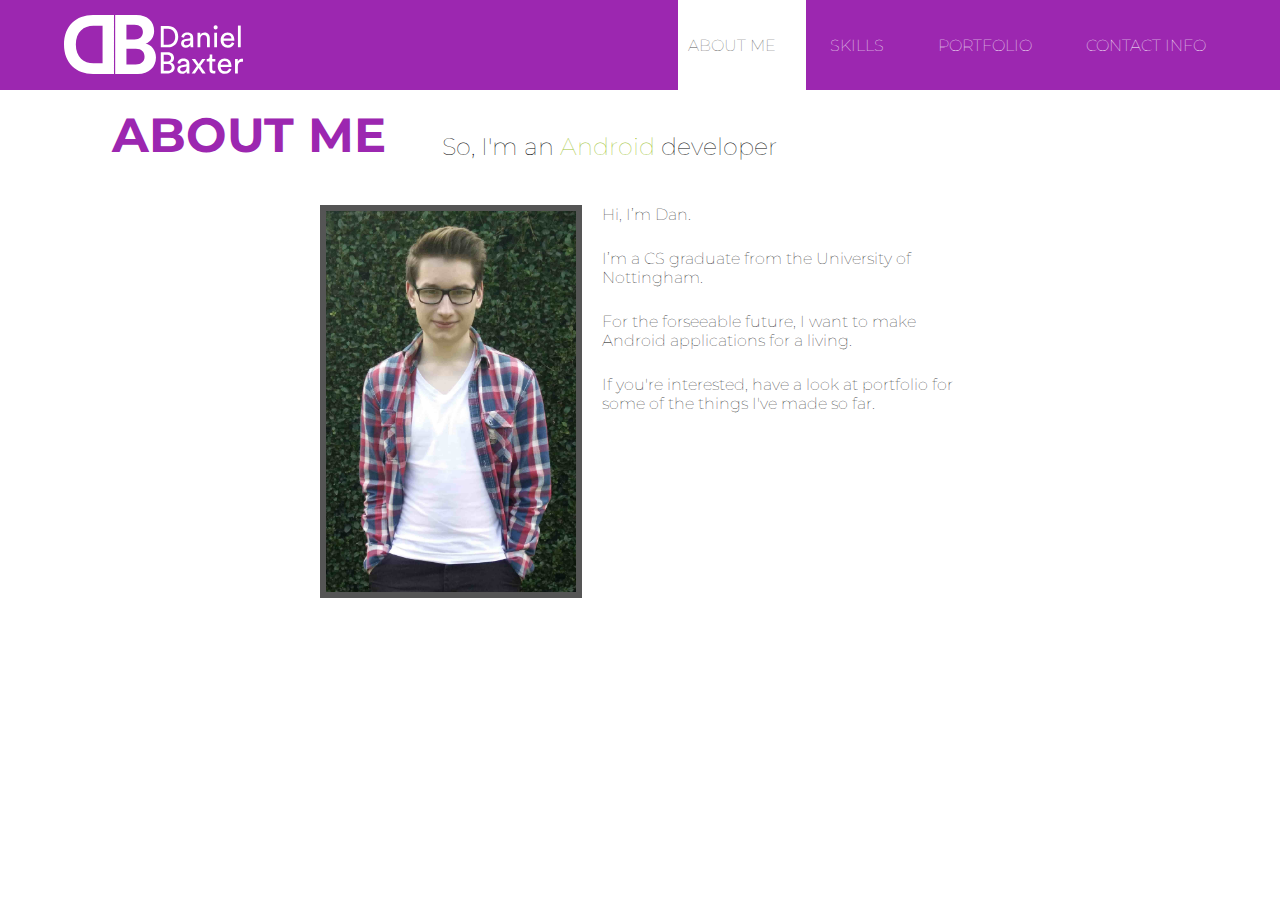
<file: index.html>
<!DOCTYPE html>
<html>
  <head>
    <title>About Me | Daniel Baxter</title>

    <meta charset="UTF-8" />
    <meta name="viewport" content="width=device-width, initial-scale=1" />
    <meta name="keywords" content="daniel baxter, android, developer, nottingham, about me" />
    <meta name="description" content="Hi, I'm a young Android developer just
    graduating from the University of Nottingham, come and have a look at some
    of the things I've worked on." />

    <link rel="stylesheet" type="text/css" href="CSS/style.css" />
    <link rel="stylesheet" type="text/css" href="CSS/home-style.css" />
    <link href="https://fonts.googleapis.com/css?family=Montserrat" rel="stylesheet">
    <script async="async" src="javascript/responsive.js" type="text/javascript"></script>

    <!-- favicon declarations for various platforms-->
    <link rel="apple-touch-icon" sizes="180x180" href="/favicon_data/apple-touch-icon.png">
    <link rel="icon" type="image/png" sizes="32x32" href="favicon_data/favicon-32x32.png">
    <link rel="icon" type="image/png" sizes="16x16" href="favicon_data/favicon-16x16.png">
    <link rel="manifest" href="/favicon_data/manifest.json">
    <link rel="mask-icon" href="/favicon_data/safari-pinned-tab.svg" color="#440ca1">
    <meta name="theme-color" content="#8C239E">
  </head>
  <body>
    <header id="header">
      <div class="header_container">
        <a href="/"> <img class="logo logo_full" alt="Daniel Baxter" src="Images/logo_white_full.svg" /> </a>
        <a href="/"> <img class="logo logo_small" alt="Daniel Baxter" src="Images/logo_white_small.svg" /> </a>
        <a href="javascript:void(0);" class="responsive_menu" id="responsive_menu" onclick="toggleResponsiveNavBar()">&#9776;</a>
        <nav id="nav_container">
          <ul>
            <li> <a href="/" class="selected">About Me</a> </li>
            <li> <a href="skills">Skills</a> </li>
            <li> <a href="portfolio">Portfolio</a> </li>
            <li> <a href="contact">Contact Info</a> </li>
          </ul>
        </nav>
      </div>
    </header>
    <header class="subtitle_container">
      <div>
        <h1>About Me</h1>
        <h2>So, I'm an <span id="android_text">Android</span> developer</h2>
      </div>
    </header>
    <main>
      <div class="image_container">
        <img class="portrait" src="Images/portrait.jpg" alt="Photo of me"/>
      </div>
      <p>Hi, I’m Dan.</p>
      <p>I’m a CS graduate from the University of Nottingham.</p>
      <p>For the forseeable future, I want to make Android applications for a
        living.
      </p>
      <p>If you're interested, have a look at portfolio for some of the things I've made so far.
      </p>
    </main>
  </body>
</html>
</file>
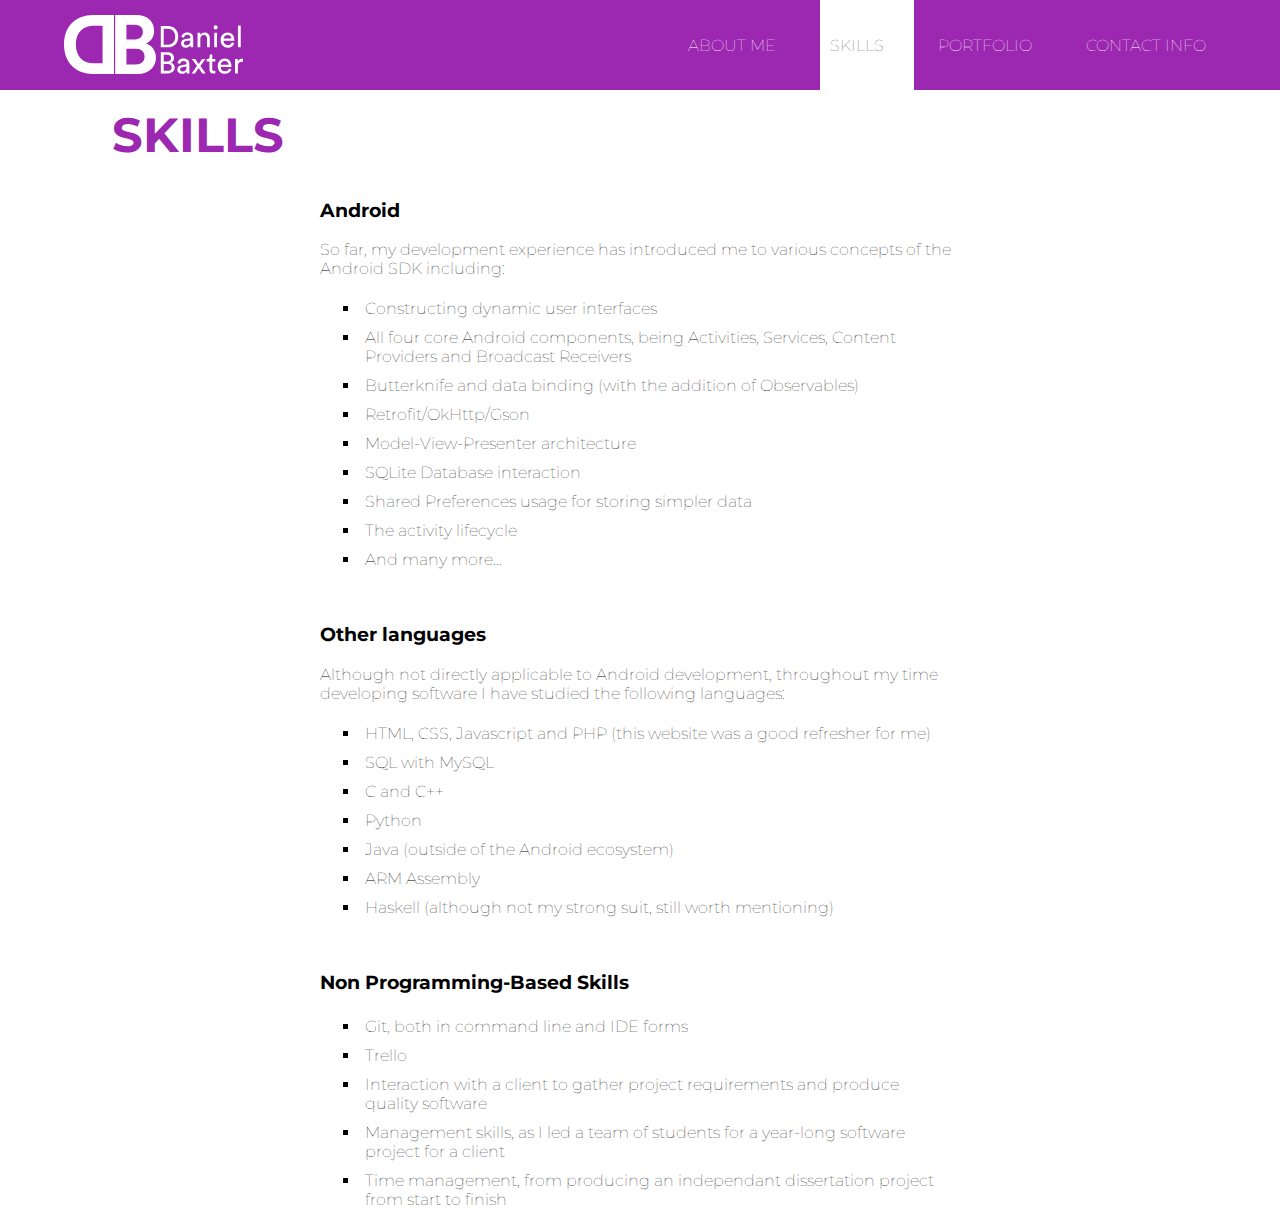
<file: skills.html>
<!DOCTYPE html>
<html>
  <head>
    <title>Skills | Daniel Baxter</title>

    <meta charset="UTF-8" />
    <meta name="viewport" content="width=device-width, initial-scale=1" />
    <meta name="keywords" content="daniel baxter, android, developer, nottingham, skills" />
    <meta name="description" content="My Notable skills denoting my development experience." />

    <link rel="stylesheet" type="text/css" href="CSS/style.css" />
    <link rel="stylesheet" type="text/css" href="CSS/skills-style.css" />
    <link href="https://fonts.googleapis.com/css?family=Montserrat" rel="stylesheet">
    <script async="async" src="javascript/responsive.js" type="text/javascript"></script>

    <!-- favicon declarations for various platforms-->
    <link rel="apple-touch-icon" sizes="180x180" href="/favicon_data/apple-touch-icon.png">
    <link rel="icon" type="image/png" sizes="32x32" href="/favicon_data/favicon-32x32.png">
    <link rel="icon" type="image/png" sizes="16x16" href="/facivon_data/favicon-16x16.png">
    <link rel="manifest" href="/favicon_data/manifest.json">
    <link rel="mask-icon" href="/favicon_data/safari-pinned-tab.svg" color="#440ca1">
    <meta name="theme-color" content="#8C239E">
  </head>
  <body>
    <header id="header">
      <div class="header_container">
        <a href="/"> <img class="logo logo_full" alt="Daniel Baxter" src="Images/logo_white_full.svg" /> </a>
        <a href="/"> <img class="logo logo_small" alt="Daniel Baxter" src="Images/logo_white_small.svg" /> </a>
        <a href="javascript:void(0);" class="responsive_menu" id="responsive_menu"  onclick="toggleResponsiveNavBar()">&#9776;</a>
        <nav id="nav_container">
          <ul>
            <li> <a href="/">About Me</a> </li>
            <li> <a href="skills" class="selected">Skills</a> </li>
            <li> <a href="portfolio">Portfolio</a> </li>
            <li> <a href="contact">Contact Info</a> </li>
          </ul>
        </nav>
      </div>
    </header>
    <header class="subtitle_container">
      <div>
        <h1>Skills</h1>
      </div>
    </header>
    <main>
      <h3>Android</h3>
      <p>So far, my development experience has introduced me to various concepts
        of the Android SDK including:</p>
      <ul>
        <li>Constructing dynamic user interfaces</li>
        <li>All four core Android components, being Activities, Services,
          Content Providers and Broadcast Receivers</li>
        <li>Butterknife and data binding (with the addition of Observables)</li>
        <li>Retrofit/OkHttp/Gson</li>
        <li>Model-View-Presenter architecture</li>
        <li>SQLite Database interaction</li>
        <li>Shared Preferences usage for storing simpler data</li>
        <li>The activity lifecycle</li>
        <li>And many more...</li>
      </ul>

      <h3 style="padding-top: 30px;">Other languages</h3>
      <p>Although not directly applicable to Android development, throughout my
        time developing software I have studied the following languages:</p>
        <ul>
          <li>HTML, CSS, Javascript and PHP (this website was a good refresher
            for me)</li>
          <li>SQL with MySQL</li>
          <li>C and C++</li>
          <li>Python</li>
          <li>Java (outside of the Android ecosystem)</li>
          <li>ARM Assembly</li>
          <li>Haskell (although not my strong suit, still worth mentioning)</li>
        </ul>

      <h3 style="padding-top: 30px;">Non Programming-Based Skills</h3>
      <ul>
        <li>Git, both in command line and IDE forms</li>
        <li>Trello</li>
        <li>Interaction with a client to gather project requirements and produce
        quality software</li>
        <li>Management skills, as I led a team of students for a year-long software
        project for a client</li>
        <li>Time management, from producing an independant dissertation project
        from start to finish</li>
      </ul>
    </main>
  </body>
</html>
</file>
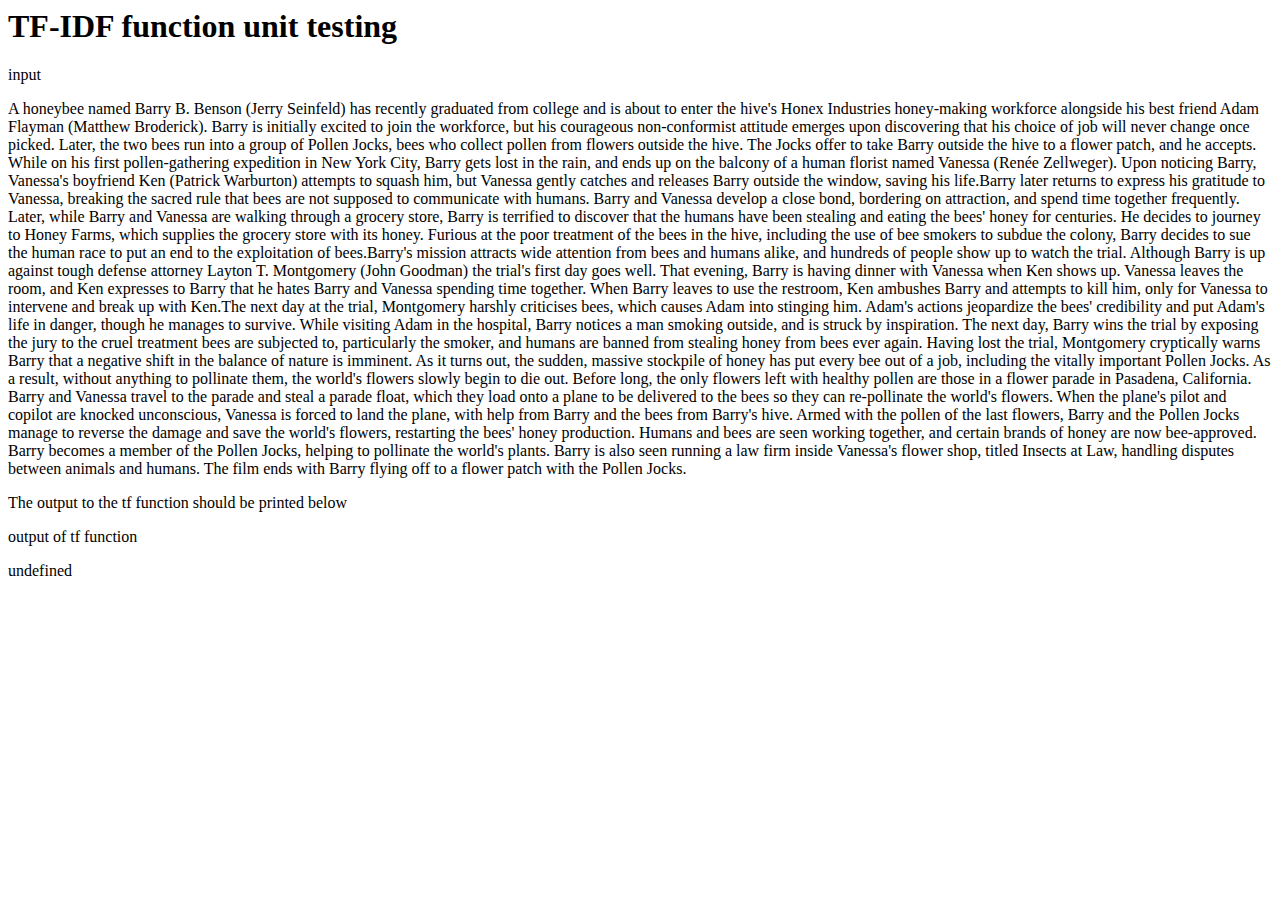
<file: Demos/GifMeAMovie/public/Legacy/tfidfUnitTest.html>
<html>
	<head>
	</head>
	<body>
		<h1>TF-IDF function unit testing</h1>
		<p>input</p>
		<p id="input">A honeybee named Barry B. Benson (Jerry Seinfeld) has recently graduated from college and is about to enter the hive's Honex Industries honey-making workforce alongside his best friend Adam Flayman (Matthew Broderick). Barry is initially excited to join the workforce, but his courageous non-conformist attitude emerges upon discovering that his choice of job will never change once picked. Later, the two bees run into a group of Pollen Jocks, bees who collect pollen from flowers outside the hive. The Jocks offer to take Barry outside the hive to a flower patch, and he accepts. While on his first pollen-gathering expedition in New York City, Barry gets lost in the rain, and ends up on the balcony of a human florist named Vanessa (Renée Zellweger). Upon noticing Barry, Vanessa's boyfriend Ken (Patrick Warburton) attempts to squash him, but Vanessa gently catches and releases Barry outside the window, saving his life.Barry later returns to express his gratitude to Vanessa, breaking the sacred rule that bees are not supposed to communicate with humans. Barry and Vanessa develop a close bond, bordering on attraction, and spend time together frequently. Later, while Barry and Vanessa are walking through a grocery store, Barry is terrified to discover that the humans have been stealing and eating the bees' honey for centuries. He decides to journey to Honey Farms, which supplies the grocery store with its honey. Furious at the poor treatment of the bees in the hive, including the use of bee smokers to subdue the colony, Barry decides to sue the human race to put an end to the exploitation of bees.Barry's mission attracts wide attention from bees and humans alike, and hundreds of people show up to watch the trial. Although Barry is up against tough defense attorney Layton T. Montgomery (John Goodman) the trial's first day goes well. That evening, Barry is having dinner with Vanessa when Ken shows up. Vanessa leaves the room, and Ken expresses to Barry that he hates Barry and Vanessa spending time together. When Barry leaves to use the restroom, Ken ambushes Barry and attempts to kill him, only for Vanessa to intervene and break up with Ken.The next day at the trial, Montgomery harshly criticises bees, which causes Adam into stinging him. Adam's actions jeopardize the bees' credibility and put Adam's life in danger, though he manages to survive. While visiting Adam in the hospital, Barry notices a man smoking outside, and is struck by inspiration. The next day, Barry wins the trial by exposing the jury to the cruel treatment bees are subjected to, particularly the smoker, and humans are banned from stealing honey from bees ever again. Having lost the trial, Montgomery cryptically warns Barry that a negative shift in the balance of nature is imminent. As it turns out, the sudden, massive stockpile of honey has put every bee out of a job, including the vitally important Pollen Jocks. As a result, without anything to pollinate them, the world's flowers slowly begin to die out. Before long, the only flowers left with healthy pollen are those in a flower parade in Pasadena, California. Barry and Vanessa travel to the parade and steal a parade float, which they load onto a plane to be delivered to the bees so they can re-pollinate the world's flowers. When the plane's pilot and copilot are knocked unconscious, Vanessa is forced to land the plane, with help from Barry and the bees from Barry's hive. Armed with the pollen of the last flowers, Barry and the Pollen Jocks manage to reverse the damage and save the world's flowers, restarting the bees' honey production. Humans and bees are seen working together, and certain brands of honey are now bee-approved. Barry becomes a member of the Pollen Jocks, helping to pollinate the world's plants. Barry is also seen running a law firm inside Vanessa's flower shop, titled Insects at Law, handling disputes between animals and humans. The film ends with Barry flying off to a flower patch with the Pollen Jocks.</p>
		<p>The output to the tf function should be printed below</p>
		<p>output of tf function</p>
		<p id="output"></p>
		<p id="output2"></p>
	  
		<script src=""></script>
		
		<script>
		function tf(summary) {
			var i;
			var index;
			var temp;
			var uniqueWords = [];
			summary = summary.replace(/[.,\/#!$%\^&\*{\n};:{}=\-_'"`~()]/g,""); //Removes punctuation from summary.
			summary = summary.toLowerCase();
			var words = summary.split(" "); //splits summary into word array
			
			for (i = 0; i < words.length; ++i) {
				index = uniqueWords.map(function(e) {return e.Word}).indexOf(words[i]);
				if (words[i] != ""){
					if (index != -1) 
						++uniqueWords[index].Frequency;
					else {
						temp = {Word: words[i], Frequency: 1};
						uniqueWords.push(temp);
					}
				}
			}
			uniqueWords.sort(function(a, b){return b.Frequency - a.Frequency});	//This line orders the uniqueWords is decending order of frequency.
			
			var wordRanked = [];
			for (i = 0; i < uniqueWords.length; ++i){
				wordRanked[i] = uniqueWords[i].Word;
			}
			
			
			return wordRanked;
		}
		function tfFrontEdgeSummary() {
			var summary = document.getElementById('input').innerHTML; //grabs input placed in p tag
			document.getElementById('output').innerHTML = idf(""); //runs idf with empty string to test if dialog box created
		}
		function idf(summary){
			
			var choiceWords = [];
			var tfWords = tf(summary);
			
			var dfWords = "the a to and of in is his he with her that for on who an as by they their but when she has from him are at it life one out be into after up new this will have all them young two not family find about man only love was get while world which what can where years time father finds friends so back story must its more help other been home way school now own being wife woman friend mother old lives or himself through son take there girl soon go town before however no hes also just daughter off first make then some day house takes becomes over down night each group gets meets wants against most together people between job war three film named become do if best death than goes city begins team work even york both high decides during men set police money local comes brother boy relationship american does save secret had tries john another like discovers things later former how small along until past parents come away trying year living husband around whose little very jack sister having falls mysterious true left tells end once doesnt going may because stop girlfriend would place last never murder good car live again evil dr dead much learns fight forced meet long us beautiful children married same shes too under movie mission big women still order working well discover couple killed real starts days something next see college escape based four agent themselves behind try many journey plan could party makes turn since decide seems marriage business turns any drug called face killer sent herself game follows prison kill earth meanwhile these run everything know ever were keep finally known returns future start great works lost girls chance return every crime different head gang found island whom knows upon london want child begin sees battle accident human show despite cant put move star including trip events you case country without learn student few eventually leads part army crew bring looking series body lead fall dangerous sets leave king sex boyfriend frank change black dreams everyone believes we power perfect powerful forces michael boss quickly made deal company truth detective friendship kids james needs plans those dark across los really getting alone career christmas boys survive nothing control rescue revenge students led bad tom attempt mr david angeles someone always dream guy wealthy travel affair road heart british leaves personal race apartment name white arrives force problems captain ben successful strange use brothers whos taken play making several taking charlie joe plot search though late yet stay right land leader band ends wedding government summer partner sam teenage officer close runs break deadly nick wrong such book moves owner teacher five shows give writer baby realizes form enough george room far protect trouble brings america able thinks age middle side others train music anything gives following childhood paul top missing rich using loves famous determined tale killing younger cop join course peter person criminal doctor special win fbi inside free bond within fathers suddenly history bank murdered la romance look feels state ago attempts might hotel military realize asks henry alex single hospital ship south thing hope older better dont village turned planet need problem theyre believe mike major rock hell hard street paris professor coming secrets adventure club struggling leaving president situation told finding hit max care camp involved visit desperate early harry call destroy attack sarah dog quest seen sexual action worlds instead spend isnt lover given chris violent reality billy times changes especially got class mind hands uncle becoming store full fellow outside sends french means although dies second hero prove agrees comedy struggle kate director alien let remote months unlikely pregnant english final law actually seeks trapped six members lawyer female uses popular theres mary wild anyone assigned century accidentally general teenager social private calls caught should alive our california forever travels seemingly richard spirit whole encounter community tell experience mark investigate news marry cannot unknown appears novel queen streets characters died bill ultimately russian act identity question art unexpected breaks near romantic unfortunately doing jane kid seem steal fate society space united fact states due almost leading jim among fighting texas escapes rest happy entire vacation england hidden suicide west threatens eve kills further stories ancient hopes apart ways date offers looks follow mom deep running anna blood daughters mystery happens desert growing hollywood sisters why station used enemy met success hand hired scientist hunt professional joins powers ray football tv sons artist johnny mexico struggles released german robert dad drugs alice investigation think recently drive birthday happened brought charles meeting figure already thomas born master mob seven sheriff worse shot seek encounters open idea kidnapped driver player jimmy beloved god track reporter die playing morning justice survival eye building north political slowly attention neighbor else martin cia stolen security evidence beyond murders dance water criminals eddie violence peace crash pay pair neighborhood lose loses large quite adam jake mothers legendary door san food ready ultimate miss farm haunted chicago estranged refuses plays line falling immediately fear mrs lord troubled support hunter air lonely danny gone dying stranger hold sure weekend plane soldiers hours losing sea lot coach simple lee assistant share discovered heads manhattan park fun helps weeks modern abandoned corrupt woods stand dealer relationships danger machine red your rather lady tough raised skills short arrive responsible traveling de puts victims did test accepts suspect public project easy van drama tragedy thats catch happen service jason area scene unable undercover familys horror office guys vampire brutal steve spends shop operation singer point journalist connection safe present computer except victim soul arrested divorce clear prince hires grows video eccentric manages talk tragic gay mental eyes cross william latest blue brian underground difficult thought obsessed process serial east innocent dave greatest classic week role bar actress memories manager bob interest agents teenagers actor ii ruthless research rose behavior system front ride important gold cops chief member number complete cat less france rachel befriends storm wanted captured watch humans faces loss stage wont court japanese tour reach ten creatures feelings university thus kind male magic princess played daniel soldier scott information existence medical broken survivors contact families invites seeking ring capture tony path million adventures receives key center faith nuclear walter memory tommy stars terrifying bobby opportunity passion adult estate matt church prevent rival driving trust coast ryan isolated often possible sense nature huge holiday cause drawn youth target build attacked took consequences sell cousin christian various fire training attracted santa says forest crazy green handsome rules planning feel teams quiet dealing worst international ones vegas magical thief talent radio became freedom pilot nearly searching complicated buddy beginning avoid cash decision changed hoping incident hot honor impossible completely turning confront teen offer musical rise cold increasingly robbery beauty closer arthur whether biggest epic jerry create demons release europe send birth civil fortune itself gun national jail restaurant monster champion writing arrival sinister keeps understand longer chaos maggie visits businessman normal serious sean event luck scheme beach winning priest flight heist phone accept ted whatever retired poor lies embarks thriller brilliant choice defeat half task develops seeing solve fired original competition assignment ghost buy agency bizarre aspiring indian miles chase elite base washington fears here angel board convince mans waiting challenge character lake committed creature financial nearby telling say loving senior unit proves executive convinced animals elizabeth helen department continues desperately virus fights trial onto intelligence causes jones pretty jeff kevin veteran games inspired suburban aliens wishes moving hits involving vietnam field continue rule jonathan remains claims producer mafia knowing secretly terrible orders convinces aunt towards boat earlier luke stranded aging challenges officers river emily least enter colonel lovers armed animal rob filled returned killers trail light emotional returning starting issues legend surprise dancer initially reluctantly organization academy current assassin mansion held overcome destroyed choose fly stumbles questions amy effort widow arts brown result highly revealed whats uncover record divorced grow separate moment experiences simon aid done discovery ice match giving lived facing giant threat lands count terror risk desire loved yearold either nightmare television thrown stone piece promises crush larry fame recover conflict invited certain conspiracy results disease charge don claire main rocky reason hunting lucy elderly funeral jewish beth reveals winter position interested enlists truck helping murderer scientists strong cut odds obsession martial third crisis louis previous players sexy heroes cast advice hide staff 2 disappears keeping baseball investigating teach price supernatural fallen partners fiancée defend drinking shy goal separated dinner author reluctant watching strangers psychiatrist suspects moon nurse extraordinary humanity decided pursuit guard hostage enters hiding whilst authorities destruction witnesses blind contract attacks pull embark raise toward came nazi carter mountains dating disaster 10 carl pursue prisoners fast chosen hates population likes mean dollars las accused bomb engaged basketball suffering lifestyle universe feeling couples corporate smith mexican efforts program josh francisco knew theyve india foster attend marries mountain chinese grace exactly monsters victor karen squad charming ahead jennifer unexpectedly moved drives illegal knowledge vincent witness sara books ability eric truly patrick weapon witch step jamie circumstances notorious ambitious matters kingdom attraction lieutenant weapons spy southern grown physical answers failed grant native warrior wins alcoholic jungle write neighbors emma stuck nice brutally threatened prisoner wanting word odd teaches deeper bruce box empire andrew throughout actions owned tracks joy kidnap terrorist i includes castle pete written attorney comic evening bodies tim breaking dean spending holds asked andy double spent ensues italy expert cover treasure talented didnt jenny thinking common faced africa susan media recent matter reveal films suffers driven trio strikes st provide eight equally wakes invasion towns jobs sometimes cabin schools lack technology places learning campaign distant stealing prostitute commander pass disappearance germany created threaten league respect prime walk union buried imprisoned photographer abusive crimes nowhere ann remain molly terms roy zombies opens reunite extremely terry arent marcus ill device resort command 20 version constantly largely strength allow fashion peaceful con colleagues pick destiny somewhat introduces ranch recruits bit unique trained rural retrieve attractive waitress escaped fresh catches julia torn unravel miller worker jesse teens unaware selling movies courage factory cool kyle picture perhaps locals changing locked hire firm gift appear detectives style weird bloody lisa ghosts willing bright ground rogue ordinary china causing teaching prepare annie experiment dan favorite citys heaven horse presence manage talking succeed frustrated corporation usa saving nation magazine words hall stays tree massive vampires bus enemies taylor bounty circus purpose abilities curse wall allows wake neither edward passengers alan brain jackson linda source setting exchange cruel unusual upside musician fiancé potential murderous straight property navy acts jealous sergeant sleeping flee include wonder hunted twin meaning valley hilarious gorgeous hasnt longtime oil lily angry kelly adopted claim leo jay hank sleep went grandmother signs miami laura assassination focus western code placed loose incredible bed shelter planned italian mad acting homeless sadistic pressure exwife clerk studio rid guards rome sight tested resistance edge fails global deeply culture newspaper winner site wing built cars countryside client grand view pain facility visiting vicious catholic period saves genius hides rescued somehow settle charlotte steps message airport agree patients dogs joined colleague demands passes above catherine nine infamous mistake robin title bear underworld editor zombie nobody intense foreign retirement mistress halloween broke putting orphan voice parker barely brooklyn holly jr complex central highschool widowed passionate personality deaths florida documentary depression dancing jersey wilderness loyal duke cult remember passed sudden abducted emotionally horrific blake warriors arms survivor sally dragon suspicious account clients intention smart location safety interview district answer inspector mate rights emotions ellen boarding remaining tried drunk prize friendly ethan combat fairy talks health aboard gangster irish corruption robot cancer discovering royal marty border jessica duty gain 5 shooting investigator forcing destroying ed expecting banks howard helped mankind sort fighter oscar 15 abby super intelligent list steals perform block debt bringing gas siblings charismatic grandfather anne youngest mobster disappeared maria self sir walker cost hunters disturbing religious constant ocean fred study wilson asylum apparent mentor songs environment terrorists shoot fantasy minutes guilt centers commit forget concert demon reputation forms background 1970s bunch funny albert shark receive sold bride rebellious mouse hills cure dates wade mutual workers crashes surface millions buys web slave cell australian names singing gangsters bigger activities 3 wizard daily arrest oliver supposed sides heavy devil restore celebrate shortly ships diamond newly vince sexually promise camera strike poet enjoy read jill april insurance wounded stanley lt residents darkness graduation guests paid sentenced frankie connor balance draws tiny develop lifetime chased marine hometown quick insane 1950s johnson vengeance roommate doug happily patient revolution started hearts treatment kept pursued lines saved ordered daring production writes museum orleans tyler lewis pacific territory senator expected casey designer effects husbands headed jean mitch caused 30 deceased psychological paths happening happiness failing decades ideas davis stands appearance connected junior judge flat dirty hitman possibly vows pool thugs trade allowed dumped innocence williams thieves legal possession russell scenes aka feature calling deliver handle morgan routine raymond picks generation construction secretary injured details managed wayne followed renowned cody online dysfunctional indians sweet audience condition none experiments federal smalltown lie throws season rivalry believed science shocking sensitive guns market soviet japan flying julie hears shocked racing internet abuse guide ad fail rebel staying nina threatening spot flashbacks plant dennis finish nemesis natural wolf doll britain gangs obstacles maid mercenaries worked carol secure colony paradise african apparently aware lucas doctors twenty concerned motel naive outcast rare expedition regain simply rising widower showing adaptation beat surrounding searches hear jacks casino revolves freddy 1960s investigates womans seriously wallace ex northern shadow mining doc clues boston hannah tall standing nathan 12 sign surrounded possessed parts kong shell tribe wish resulting brad model harris bored framed twelve pursues moments creates wills orphanage annual differences golden amanda roll institution urban insists lethal awkward wait approaches nephew lesbian unhappy throne employee host june forward low salesman card situations opening attitude tape al moral joseph letter spread cooper began honest therapy landscape deals 14 hostile superior coworker expose closed busy newfound betrayal niece barry reaches explores tracy confronted 1930s cope farmer kidnaps travis official check earn matthew empty sports hate franks unfolds spring charged boxer diane roman dale boxing waters operative creating policeman diner midst walks pieces sequel minister defense convicted dc graduate psychologist ruin species forbidden lovely records lab ending passing nancy beverly americans roger ball companion presents campus county thousands snow survives phil middleaged challenged psychic coma inner couldnt hill imagination custody jordan saw greg visited speak jacob crystal inhabitants mysteriously architect drink unless addiction lane currently proposes basement eldest preparing allies employees letters explore pop rises adults novelist status ensure psychotic australia believing fix fan seth type unconventional theater compete recruited pearl rick owns arrived engineer favor aided introduced cole afraid promising mentally intent protection loyalty supply voyage bridge anger pictures twisted heading girlfriends trap energy contest rebecca mars kings norman education ladies round extreme month reunion holding gordon maybe confrontation gradually subject suggests millionaire dramatic amazing fit attempting refuge greek route average stops twins motion award transformed championship redemption navigate assassins twist precious backdrop literally robots gods connect walking diana gruesome bars nights wwii minor provides advantage awry gambler sanity painting gains confronts ask industry visions artistic groups neil complications evelyn exotic katie considered houses lets spirits assault battles fake greedy fifteen launch bound carrying sun chain adolescent hood badly effect shares developed bears trains margaret grief honeymoon spell duo learned paranormal scotland peoples score carry clark devoted martha tensions shattered sebastian wealth mercenary actual aged jesus berlin warden surviving level idyllic animated pack rent successfully pirate notices fulfill household holmes brink distance starring dracula childrens samantha mine awakens owen inevitable cities tales aaron cats fish russia speed offered glory gary classmates collect logan thousand forgotten townspeople 8 humor indeed horrifying network canada sonny fair plots nightmares occur sick figures feet homicide perspective somewhere lauren marie beneath rookie nora vision jealousy leaders probably opposite choices kim iron deputy stark carries bet promotion mistaken chasing raped usual revolutionary murphy olivia painful cook nanny imagined philip motorcycle bottom decisions misfits beaten european porn responsibility lots parties reading nasty audition guilty doomed hundred principal filmmaker builds talents reckless nor elliot eat gather amongst assist betrayed anthony lou particular misses mystical detroit nightclub pushed bills alter horrible heather identities bachelor owners idealistic via leslie communicate carefree baker everyday havoc frozen cursed silent maintain oz dawn closest brand determine dangers victory thanks serving jackie reggie experienced pat uncovers ranger painter surprised hole respected surgeon endless 1980s ruth drunken sophie inmates emerges invention douglas heroin accompanied failure tear drinks 1 relatives excon bonds floor brave outlaw affairs lone rape prepares similar poker bully orphaned kidnapping mix knight unbeknownst link thirty showdown cynical troubles enigmatic runaway theyll strict depressed welcome gotten access unwittingly villain request gabriel nicholas sales murdering von speech material mechanic ira screen illness gave clan ross needed comfort advertising pushes crack astronauts cruise explains lucky meant trainer thoughts size understanding marks haunting prom hundreds brandon 4 jeremy noah assistance footage georgia clock stock harold below 13 deserted robbers dj pals katherine resolve shady drifter ransom circle cases pays flees profession sky undead prepared 18 triangle shaw carrie greed grave arrogant pride cattle primarily fell particularly realizing protecting points freak improve employer said papers reunited bitter victoria greater hour arriving submarine j s movement lapd division unsuspecting lawrence silence beast avenge typical mastermind louisiana performance throw grieving stephen barney necessary ohio independent reign anymore mickey evan instructor quit gloria hockey vengeful suit injury hong jessie derek ian collection dollar clean fans caring sweetheart coworkers centuries clumsy fateful felix ended 6 gambling clothes inventor rage unstable celebrity grew paper mount rivals prank sacrifice citizens wifes otherwise mick stepfather loan solitary iraq surgery ruled anderson physically wendy jazz ashley raising dealers song cocaine vast pulls emperor marshal crown landing collision joining virgin alexander taught teachers pet chef press sparks shoots expect nicole pact roberts devastating rebuild bishop chronicles strip exploring enjoying systems prominent classmate lights garden wonders tests survived authority 16 cameron thanksgiving seductive hair worried upset toms minds victorian desperation zoo getaway schemes daisy belief horrors eva alliance globe proud collins destined prey upper everybody megan superhero rogers colorful bay donna wise eager seduce expensive trick supplies intends image midnight issue watches gentle marrying nations harvey joey tortured broadway escort amount focuses generations chloe easily maya michaels pal souls transform fascinated convict entirely wearing hanging africanamerican participate realities toy flesh studying ned actors fighters harbor verge eastern christine worth fatal rough rio expects multiple gotham outbreak fictional upcoming austin mississippi lords awaits performing impending comedic heir limits spiral communication lessons housewife fantastic intentions mall highway instantly blackmail doors aside judy cave transported smalltime prestigious mostly escaping manny johns sentence eliminate creation fields craig sue exist revealing dedicated dinosaurs benjamin nicky variety blow virginia companions hearing region spies silver fund perry belongs steel cal elements total fishing meantime grey asking arranges damaged wars rescues transforms immediate malcolm steven sport manner kingpin unwilling claus dress clash publisher designed todd piano picked achieve announces burns ellie experimental masters diary values races recovering gates plague carolina allen ralph mask belle colin shown amidst developing skilled miranda raises unorthodox becky lance billionaire harper arm paranoid biological dorothy trials scholarship cindy contemporary companys kurt string scheming 100 watson riding larger crooked considers conservative add mac report fierce lifelong barbara tournament calvin hurt harvard pirates dick allison spanish woody francis anniversary split commitment mates 24 seattle cheating begun confused alcohol surprising warren possibility breakup birds treacherous reasons notice dylan rebels caroline replace heard term generally cleaning views touch elaborate stevens presidential reads mixed freshman kathy heat contacts terminal christopher axel approach kirk relentless pretend influence exposed pulled adams involves destroys 11 infected angela testing sending stepmother juan madame troy possess ron isabel graham dallas formed unlike petty promised afghanistan bullied supposedly closing matrix joint unknowingly roommates mass teddy absence solution wits vessel reclaim drop tension fox advances beliefs newest charlies owes sophisticated harsh drivers kansas explosion marshall accepted bud psychiatric jon thrust warning philosophy post addict shared rely organized mia slightly quirky suspected confident auto capable housekeeper ticket traditional infidelity idol entangled executed homer governor gwen motives reconnect artists slacker confidence jan 20th sole evans ken table argument gig specifically villagers chip ballet mason entity luxury pressures services amateur tokyo clinic invite sandy virginity justin corpse beer georges hopeless antonio devastated charges enforcement eternal exboyfriend guidance fort sexuality election approaching clown attached assumes language bestselling bag treat ward demonic bartender apprentice spain fifth draw blonde usually photo arizona raid troops hart transport capital deeds ceo lena robber haunt conscience randy moms portrait baron interrupted alternative determination theft contains entering stalked sams crosses mutants alfred advises patrol wave sword panic stakes punk soccer bens fourth rudy virtually crosscountry institute marijuana regular earl shopping sound machines fed direct costs parole queens activist object afternoon map madness minute apocalypse seventeen 40 chooses operations previously explain opera shape repair covert kit nazis unfold writers connections sandra controlled progress superstar masked needing nypd partying korean sights subway iris rebellion sing ruined disastrous porter methods jump spectacular spacecraft everyones vigilante jewel associate flash scout wandering civilization hungry bands slaves turner corner competitive surprises classes ricky hunts captive proceeds fought stopping cargo angels inheritance weather disturbed m carla caretaker rat overnight loner mature aftermath crossroads doom allied dressed scientific winds lila eating studies tricks outrageous violet spree satellite pursuing era pole sharon loneliness savage captures plagued quits receiving initial beings zone lara fiona jo canadian attending saying foot platoon religion caesar interesting shoes promoted poverty bargained customers depths controversial broker spencer obsessive galaxy fantasies pulling t exact whereabouts campbell ali yard batman physician progresses rita window amid politics yellow guest tourists random delivery apple transferred subsequently ugly holy leg juvenile numerous received invitation dilemma sorts sydney doubt clyde treated vanessa reward approached fully veronica sidekick bloodthirsty flies partnership bell mitchell wicked nicks retribution mutant insanity rundown artificial resident guardian available natalie july attendant frances fragile kitty conclusion fat 17 bird mayor boyfriends severe bent officials julian ash immortal racist leadership elaine swimming higher befriend response respective infiltrate protected brotherinlaw sleeps familiar senses gathers crossing tormented valuable tess curious remake sail occurred dreamed spaceship gifted deranged horribly americas desolate continuing shift val trusted roads russians crowd myers features friendships importantly council scottish exploits escalates naturally futuristic oregon addicted controlling jess zack stopped presented debts nose rex suicidal letting legacy established cuba attends scam inhabited 1965 affected traffic warns wasnt serve engagement value unemployed originally awakes stole imagine breakdown willie ideal hangs keen spoiled reed marsh scandal creative impact highest jacques elena await liz ambition joan brief grandson lola dads everywhere won torture hatred hed bought gus retreat smuggling potter sorority rancher lesson housing largest ego samuel witnessed teenaged execution origins dusty rabbit granddaughter germans drew grade mayhem lenny villa presidents shut anonymous exciting playboy practice cute difference lion homes 25 collide wonderful alternate scared collector tired lucrative dig mess frequently page regardless saga cowboy ops zach experiencing skill nun protest 9 unite conditions wrestling offspring tennis famed nate intrigued servant sgt emerge individual sixteen ties villains tank reports venture alison fortress selfish roof desires stan persons centered exclusive feud tables kane refuse newcomer unsuccessful drops targets kat skip chapter advanced acceptance archer row befriended fine candy exploration featuring difficulties buck my 1920s casual clubs apes cultural overbearing penguin cab obvious aspirations commits frightening composer clever hang odyssey incidents commanding theme oldest pregnancy photos rooms inherited kay 7 pianist acclaimed accomplish electric bull sabotage counselor careers lust astronaut expectations bombing trevor kennedy accountant glass express unfamiliar located lying magician paying enjoys hatch carlos inadvertently spiritual sharing mobsters sid loser removed easier heavily erica milo seemed thailand richie moore 17yearold served selected posing ford athlete taste rally ventures po acquaintance transporting personalities stephanie crawford regime subsequent egypt skin secluded habits villainous namely historical reallife impress development note preacher hook wouldbe claude numbers miners directed detention instant friday alongside spite domestic witches enlist agenda coffee paintings werewolf glamorous socially communist tied wells bradley fugitive square spark rampage joanna aggressive labor antics samurai universal festival basic 1959 charm recognizes conflicts manipulative totally destructive politician credit wives womens required footsteps abe addition independence increasing obviously han chess resist adopts romantically atmosphere heal leonard savings chuck apollo cameras package skeptical cemetery volunteers intellectual syndicate adopt tunnel miserable janitor ireland disguise roland scheduled repressed pro graduated ranks misadventures today nikki speaks atlanta knock confronting surveillance betty throwing tasked indiana unfortunate babysitter joes comfortable charity stella dictator plus toll november budding wolves instructions jules phantom celebration yacht safely hacker hawaii temple spreads unsuccessfully tooth temporary sooner journal sylvia spirited poetry reverend subjects seedy cutting lightning mirror monkey michelle misfit delivers recalls claiming inspiration percy risks demand involvement chilling spider flamboyant bullies alaska immigrant mysteries metal confusion infant tracking associates operator activity linked frightened alpha rejected buddies stable babe clouseau neglected decade fearless sherman peters airplane curiosity individuals pink healthy mischievous investment degree convenience competing slip knights camping consider catching reaching walt allowing hans weak brent deceit seaside lure slow clay intrigue damage marina 60s ruins ripley ace seduces installment wrote exgirlfriend rush admit laid reaction walls temporarily toxic fletcher bail produce adventurous assigns naked leon gifts lunch farmhouse diabolical nervous holidays suspicions suburbs enterprise reclusive eli carnival stronger countess tradition 70s assassinate skull persuade haven paranoia disorder un pure prior aristocratic bianca blade disillusioned corps emergency guru attracts sensation racism upstate brody sale bennett celebrated push stuart remembers therefore parallel comedian ravaged nasa ivy edgar affection script bodyguard elder intimate resources irene outer discloses prejudice supermarket nell boring farmers pageant bloom trailer trace strangely battling edwards alabama civilian hardened sadie robbie gym suspicion drag rusty serves establish shadows healing rider uncertain helicopter proposal abused privileged honey beating photographs freddie penny witnessing awaiting unthinkable exhusband policy robbing chances discuss chaotic dea vice trek offering lizzie succeeds mikey penelope darker kidnappers tow inn neck jumps pleasure pig absent whenever tribes invisible demanding louise x passenger 19 enormous occurs requests feared flynn enduring stubborn please schoolteacher lifes bandits hopelessly tennessee mills stunning wounds bullet isolation arctic swan conversation endure florence smitten recording unravels sorcerer spirals lock seniors earths wyatt shed ambitions testify 1944 elvis rapidly henrys afford mighty fleeing sidney twice siege harrowing pleasant seal cards lang 23 outback fits stress fraternity railroad collapse rambo pierre researcher uss flame interests dozen outlaws 200 juliet cowboys colorado creepy locate opponent interviews inherit rays traces egg tycoon statue biker wasteland hostages reservation grandparents identical finn tropical bedroom covers suffer patriarch en hooker da ape mistakes oxford turkey trauma buying declared espionage unconscious ma meat audrey stormy palmer 50 affect racial flashback embroiled anyway elusive prehistoric diamonds trophy dignity rain truths ignores violently grim advance attempted roles adulthood terrified prefers fancy closet mechanical finished pilots promptly bosses questioning inspires habit montana heroic parking vienna retire townsfolk rumored extended twists cottage kicked transformation excop wind boris chases origin patricia col deaf explosive hiphop dump furious according sailing bernie profile fascination hip sharks backgrounds renegade invaded trees gritty covering spoken benefit landed insecure 22 article morris providing obtain runner whale ivan turmoil wildly bumbling descends unleash swamp bullets suburb personally fueled laboratory instincts cuban ally arise blames merciless signal shawn wit ideals visitors shannon unimaginable n disabled celebrating struck messages sells paige stumble combination consumed aids hal olympic countless parent bryce waking snake hamlet eleven hughes banker monroe reynolds proving johnnys primary cheap reception aubrey rides punishment notes kitchen cocky comeback toby mens crossed mistakenly rumors atlantic therapist kirby harrison fraud lloyd formidable dire pedro admits infatuated plantation wherever asteroid models weight epidemic yorks sneaks ronnie settles specialist blame defends unwitting callahan khan cares tiger jet diego bat opposition 1940s navigates margot forty raw genetically october felt gilbert waste virtual abandon recall harder henchmen zoe toughest fiance nightmarish pretends associated haunts tail booze committing filming bella harrys objects formula crane massacre quietly streetwise related shock obnoxious radical releases screenwriter neighboring eleanor shaken countrys worldwide pushing laurie lovable conference solely 18th airline informs hammond fourteen kung diagnosed accidental crashing overthrow fleet march finance abducts rod candidate darcy thereafter selfdiscovery rejects andre transfer socialite marines theresa occasional yakuza cooking depicts wisdom direction containing eden covered disgraced afterlife pennsylvania color medal mounting tasks uptight encourages jews ghetto franchise sheltered troupe bargain culminating meredith design p newborn gypsy abruptly likely onetime c homeland encountered stardom judgment uncles 19th lynn abroad frankenstein sharp voices requires annabelle journeys precocious 1000 heavyweight billion proof tourist guided hapless inmate poses gray clue dna angie hightech stu theatre comrades tactics performer missions donald disappear academic sullivan granted cuts gardener fled grip defending zeus mildmannered blossoms kersey selfdefense dublin establishment stalking defeated polish enchanted organizes superiors stones lower nyc tire traps bullying bid apocalyptic mention preserve palace historic capturing outcasts dexter exorcism modernday flint heritage tickets narcotics sad captains realises wannabe topsecret erupts faithful robberies welcomes sit overwhelmed maiden unlucky wanders worry exists plants nicknamed symbol humble adapted workaholic telephone unwanted maker elle association graphic arranged yorker burned melanie owens false certainly millie waits moscow affects novels naval newlyweds exposes dodge countries forth invade restless vehicle politicians demise literature suspended projects neurotic 15yearold listen acquaintances profound tara choir plastic prep retelling developer cup surf inevitably debut threats marys responsibilities suitable shootout killings recovery equipment disney address 3d gerry fiction lincoln disfigured images ruby fabled economic trafficking perilous questionable traitor ragtag thrill mythical sailor manhunt imperial hopeful hers butch tina barber protégé brains elevator surreal postapocalyptic mere performs assemble imaginary aircraft focusing boundaries levels awaken wellknown disguised distress excitement sacred playwright penniless devious loosely cousins butler witchcraft comingofage pills error amusement monte jared harriet dull vote options reese plotting loomis sammy graduating vs conventional vulnerable core passage bernard sin folk gaining sanctuary sunday august relations grisly godzilla ritual alike adorable evolution terribly unrequited portrayal chamber jokes equal included xavier stray quentin rehab rivers dreaming legs richards uneasy informed intervention drowning closely dragons moses punks alec darren factions paula openly explodes fearing engage 20s gene huck despair reflects vet guinea eggs chucky hustler earns respond warfare centre active overweight blond 1971 dane disappearing crocodile forrest geek brash disco sacrifices relatively mortal debbie wheelchair bunker brendan botched distracted tj losers rangers stewart mi6 turtles settled stripper hitler reconcile clueless coastal phillip horses mutiny recounts dancers protector sheep delusions thirteen midwestern pretending arrests disasters bike cheat charts dare makeshift iowa unpopular seduction abduction grips coaching legends reno combined spots sleazy intended positive phoenix rice freespirited flood superman bone jonas label solace announce blanche jeffrey plunged jasper humiliation herd archie educated raging carried venice secretive fury require clearly 1984 irresponsible heiress corporations gibson temper olympics el consciousness murray bo golf 80s mallory filmmakers expelled bridget madison republic commercial dragged commanded londons tense opened swim arnold lodge grandfathers ambassador employers graves darkest bunny nerd sleepy garage directors doubts miracle incredibly erin heights denmark overprotective inexplicably recruit monica hamilton parlor shane robbed kristen slick convent goodnatured license giants janet economy lottery simultaneously ava feeding tong opposing wide reporters torment dropped dispute regarding stake etc korea suave mail michigan mama directly madeline knife nelson pose swept chagrin baltimore plenty psychopath cunning hunger singh patience nevada supreme lad cyborg jonah andrea alexs charms challenging realise medieval kiss fool shuttle infection chemistry quarterback conspire striking wreak substance me protects breed longlost otto possesses wipe stuff thug cameraman weakness menace swedish environmental scare attic malibu destination egyptian 1999 checks elegant aunts residence correspondent solving ninja tucker biblical 1962 agnes examine finch waves handful federation clone beasts awakening smooth 1969 climbing vivian december upscale toys pan weston groom solo internal shrek hugo contacted unspeakable verona proceed bikers monk virgil asleep fuller discoveries surfer filmed stunt snowy hardy armored d warehouse unseen dropout franklin b provided sheer terrain wang recovered elliott surroundings brothel powell terrorizing marilyn schedule ruler washed confined speaking 1972 luis procedure maine melissa bomber inept orb pizza limited reported seymour sitting flower terrorize legion ensue prostitutes added uncovering cinderella smugglers invents unsettling fu bryan employ cage unleashes cheerleader ms jury bold ages 10000 hardworking monstrous holland alluring duties bathroom picking nonetheless polar theories library strained frequent mildred realization shake ignored belong remarried pub rugged milly jenna sequence hawk extra lester wacky revelation citizen tragically cliff horde poison risking tabloid placing transition exception agreement courts kicks riot overseas kenny highstakes revelations brotherhood treats frat entertainment assumed asian rate scrooge 35 preston maverick creed sr compelled teller shower dust puzzle pastor recruiting gathering frog mae storms audiences personnel clive artifact inspiring woo potentially exposing connecticut fuel craft brick grounds unfaithful slips popularity vaughn smoking landlord strain locks wears sins griffin cambridge alvin manor arrange bandit sticks champ rarely caleb gallery chocolate beau sworn benedict pits noble clutches abduct prone element failures accomplice sloan armstrong heroism priceless menacing jigsaw bottle polly summoned resemblance warned rahul quinn awesome youre aurora 1942 per passions melvin bruno bitten perkins hoffman scifi drake caucasian management dwarf walked foulmouthed kissing hansel angus dynamic mona listening cruelty scary fable determines dixon leigh range performances persuaded 60 misunderstandings engages wage seconds focused burden lengths respectively banished dumps unprecedented maryland baxter lions v grad devils volunteer jock bert screenplay diving conrad avenging drawing exploit tuck 10yearold setup ditch creator duncan pit turbulent foes heartbroken dee watts willis mowgli winston 11yearold gossip dangerously bart appointed intern awakened slasher heroine 12yearold armies exam wouldnt avoiding gap vietnamese doorstep motive solitude servants ryder convention reuben erik height drowned visitor curtis saint greece nash phenomenon nebraska inexperienced tarzan stages metropolis womanizer welcomed uprising cotton cartel dentist relief stabbed gunman stevenson solomon unsure guarded devise elsa sympathetic maxs actionpacked anthology dominated emotion introduce promoter rages product wash completed childs operating pimp eighteen vanishes babies examines vera frame booth ailing roses nineyearold connie wine prospect helsing billys stalks dispatched formerly disclose deepest montgomery billie jamies irving garner rekindle murderers isabelle stacy wagon navigating freed 1979 burke crashed vain copy paint alma inexplicable bronx administration mortgage inseparable invented payment wound magnificent dutch overhears existed sought ensuing appointment preparations chad besides disparate garrett awake peculiar documents uncomfortable resulted dubbed bowden chelsea founder grab performed directions measures conquer doyle touches excessive overly sniper joker imminent importance fingers forge kates summons deception bombs helena quarantine permanent pierce harlem targeted occupied financially napoleon sits missed slavery barnes walsh propose reduced tower blend hated cape albeit interior governments shotgun mild exile humorous posse oklahoma paralyzed bets agreed contend anywhere suffered manhood blacks janes pot nerdy withdrawn suzanne keeper chicken predator broadcast christy recovers upsidedown fill grocery goofy evade mill brass execute steady trash downtown rented 17th collapses carly junkie dorm practices normally ups rampant 1964 adapt iii oddly fend claimed gracie mel absolute drags embarking slipping critical offensive surfing invading briggs assume mccoy heidi wally wrath meteor santas unforgettable terrorism bonnie unexplained thor trilogy volatile simmons substitute performers separating brewster gentleman vinnie karate vanished stint werewolves communications colonial bury spiderman brady entertaining opinions elephant lawyers mole upandcoming triggers divided shore parody brazil twentieth sherlock ghostly 50s contracts recurring clara hogwarts amelia shakespeares expertise dickens populated phenomena congressman remarkable gina downonhisluck springs session explode proper outsider figuring patch shots injustice burglar ominous 1958 natives nickname bee elves outgoing shepherd probation clarence sweeping concentration basis ella shakes visual refused tech considering cavalry immature unlock illegally shoe opinion entrepreneur pension hippie marianne fifty frenchman genetic nefarious colombia medicine neville sucked fires garfield appearing surrogate disappointment negotiate laser ernest glen pupil peyton occasionally escalate pittsburgh pawn adrift drugged warlord anybody connors salvation whirlwind superpowers connects puppet document andie peers weed bobbys holocaust facetoface isabella outlook calm prodigy stroke spare puerto borders bones possessive wings bailey thai blu 1989 supported discipline miyagi losses selfesteem phyllis chemical deepens sassy roots jewelry marc styles areas satan wiped henderson ceremony 911 goons unpredictable supports fanny masks guitar arsenal phones 1941 mice stash signing producing recognize classified elf vibrant spotlight closes dash refugee lay merchant auction reeves upbringing julius cullen replacement seat codes inc opportunities ignoring bourne apache blues suitcase housed kermit flowers willy justine fills unscrupulous crumbling campers seas cinema sounds switch supportive loud successor travelling pamela dartagnan deadend marked rents miraculous marion harmony athos net wear webb 21st youths wright generals harmless replaced scores photograph stores relentlessly violin severely finale ignore difficulty reaper pie monty workingclass rap nigel hanna spoof aristocrat toilet tiffany basically oppressive protective headquarters hercules unmarried neo kinds industries smuggled rightful clare heels frost looms foil paddy carnage 1963 forgiveness customs r terminally shadowy illusion zac ski mcclane shall carmen appeared saturday leah whoever overwhelming arch stupid products 2000 lowly mercedes orange suitor jimmys cleopatra portal sessions riley descent adjust ridiculous islands christina affecting dolphin unleashed atomic complicate blamed continually adoptive evicted encouraged pigs pistol refusing thwart bowler scale cathy bliss yes length 16yearold episode singers port someday nevertheless prophecy tie racer elementary wilde website jew caribbean grady shaun ordeal thirst narrative debate organize muslim deformed theodore carolyn blinded laurel attract traditions consultant swat dry regret businesses hideout lynch accuses achieved eats content bangkok till compound publicity hudson annas careful makeup column option attentions k barren lures earned amazon smoke am detail necklace richest september distraught precinct witty iran barn deadliest clouds leather mo serialkiller guides goals promote roadside sum outwit britains tonys bare packs comet latin comics researching funds coco davey tangled confesses blizzard labyrinth amnesia 1978 hopkins obscure unnamed matthews tenants ongoing mikes liam shanghai underwater fisher outpost donor wilbur solar outsiders modest bookstore finest hat penitentiary adds garrison uncharted redeem sal rolling wondering madeleine israel leap confusing accepting domineering tapes earning doris victors pow daniels daddy hooks chet erotic loot firms oddball delinquent accomplished rico childlike crews merely 14yearold machete suicides analyst surrounds recapture rescuing infiltrates invaders represents suite prevents anton brooke conviction reject represent terrorized jeanne freaks 500 described crazed roller sarahs josie marathon critically elise burn le downward wheeler luc unspoken planes trading worthy ballroom pauline soontobe zealand reform accompany executives attacking drifting missile 48 2002 proportions ny managing maturity beats worldly convicts amounts computers corpses theory aim opposites january roberta davids neverending devised boo jody profit coverup pile thompson devices unofficial carver satanic curt mammoth dewey pope interactions dwindling shredder cassandra technical bohemian method uk dam warring femme jensen drummer meal hotels governess enforcer romeo surprisingly injuries gunned fiery dismay rings dirt slade deed caine beths teammates affections karl traumatized phillips collecting intact onenight satisfy grasp kara jed gained championships gale courtroom tattoo gavin forgets 1988 sinks wander streak unforgiving urges kick philadelphia ferocious hobbs videotape peak noticed maurice smuggle longs wreck sunny helpful useful negative capitol promoting warheads heists butcher wayward maniac dementia loyalties hatches motor danish danielle nerve supervisor newton nerds malevolent assortment directs fanatic leopold ambushed nonstop tax conan 300 antoine mischief section mainly simone kowalski sheriffs prosecutor clashes feeds cruz tumultuous frustration reached defined taxi fastest concludes cloud 28 humiliated hurricane devout codys z rapper 400 8yearold dante quaid cared illicit lads brians exit wheel titans maddy locker twentysomething technician finger demented overrun funding frontier jailed betrothed extraterrestrial lazy rushes employment burt iv syndrome luther dumb telekinetic unraveling liar contractor display nurses reunites em excited mccall cooperate catandmouse shame employs responds stern noises producers pledge sake joel seduced bathtub mistrust tyrant hopefully journalism industrialist versus entry reappears prostitution lawn allout reigning burning assembles shaft persuades persian arthurs savannah accompanies impoverished banned asia foe gulf trips trolls buzz caitlin francesca consumes franco deer endangered floating archaeologist youngsters camille dashing evolves latter separation identify dom captors corners culminates debauchery participants waiter explorer misguided kathryn lurking undergo vow industrial donnie gail powerless syd bobs christ unassuming clayton vault neighbours juggling privilege blows observe righthand cosmic valerie yorkers manuscript electronic inherits chronic damien entourage zero holden jerome travelers realistic narrator 2010 doting representative tomboy stairs cheyenne ladder escalating bearing damon devereaux incompetent prospective hosting squire sophomore conductor knocks commission 1980 autistic plea guitarist adoption definitely swiss gigantic youthful timeless miriam 50000 bite viewers pages innocently looming unstoppable wwi glenn guido programs electricity miraculously foley godfather jamal warnings wraps willow investigative seized mankinds synthetic pows answered allan plain tutor companionship convertible shoulder mermaid uncovered digital vermont venus evie visionary daphne laws carters boards descendant cannes morgue relive hitting classical keith tears beatles embrace scotts absurd concerns fran olive macabre 1987 enlisted targeting barrier 2001 cardinal matriarch faded planted feisty competitors relative preparation massachusetts cream collar crushed spectre bug boyhood strongwilled dorian blackmailed slight ensemble minnesota 2008 cheer shallow turf puppy outwardly portrayed rediscover rosa salt nuns prowess mundane esther christianity einar inlaws serbian inability burroughs floyd athletic sawyer triumphs hitchhiker primitive mounts rats budget theirs fortunes exhausted realized kimble embassy freeman graces brooks keller hence wood bites marlowe rude leukemia involve del impromptu altered obey initiation blown cara riddick youtube intriguing chon negotiations beckett jeopardy anticipated underdog cons pups garbage pairs discussion havent marcy thrills seals quality vatican prospects impressed morality begs teaming ambrose managers abraham ramon norma cassie rabbits pod gymnastics cate comical voorhees poems ts wooden omar abortion tragedies transportation thirtysomething houston desired rosie arkansas declares horizon jen quitting clothing christians ana consists kindness billions herman ran reeling chair stick spying beaches suspense holed ferris tribute imaginable transylvania afflicted troll lowbudget publishing robotic chapman scavenger raccoon stoner ellis collects otis indifference produced forming automobile walters vic repeatedly policemen tamara followers data coles counter acquired designs devises miracles orbit sisterinlaw revive kendall shakespeare celebrities paolo gretel mouth bush coleman marriages saloon creators longing roxanne regains satire defies colton valentines bravely appearances stretch elders aspires retain vehicles gregory pharmaceutical viking releasing kindhearted hospitals lowlife teeth lionel psychopathic jims digs glimpse battalion bugs conor marvin warm condemned blank klein lillian faster irreverent payback missouri peril fulfilling brett denied robs kgb valentine utopia daunting burnt animation pen delivering crow grandma published seasoned maximum flesheating samson pitt thrilling fairly sixth accounts essence amber rodney brenda solid clarice norway monastery accidents helpless memphis planets dramatically judah ferrari 1900 roaming timothy sneak priscilla implanted signed hawkins trainee zebra pound pace proposed 1976 detached katniss bible misery knocked narrowly captivity summers rocker camps remove skiing mormon anxious randall firsthand parks occurrences protagonist immense bates matts adolescence iconic andrews selfdestructive informant kentucky couch smaller critic culprit 27 sub babys lindsey meek larkin exec panama cubs jennings alert influential armor meadows lecter realm veterans pets rail harm enslaved sewers mute annoying jewels initiate mule davy grid motley composed marco nobleman cale wrestler valiant robinson backup qualities maggies pentagon autobots belt youve practical loaded wax bess practicing wiles libby carpenter classroom headstrong officially madea 1990s meg buffalo structure les contracted interference heartwarming 1994 joke senate sinbad trader e confinement avery coup lounge jakob rocks parisian packed dwayne sperm links worries marian nixon truman extent engineers hiring unsolved wes militant charley soap margo happenings regent fletch cabaret closure eddies henchman devotion erratic detailing ripper kidnapper raining jakes tame contestants remy belongings recorded pocket stowaway oconnor lacks admirer crook hilariously eternity lunar upperclass launches coven endures photographers cherry gunslinger poetic handed simpler tendencies ashes freeze jun claudius slept mi5 concern possibilities barb surrender threesome hilary watchful sibling resume approval feed bosss krampus rupert invincible dwight dustin socalled steadily poland canal concept loveless chiefs researchers earthquake memorable babysit awol intend theyd elisabeth aspirant flirtatious eileen dreyfus copenhagen chose literary hottest significant pleasures bree whiz constructed belonged 90s shatters allegiance wilder nolan anjali imprisonment exhilarating worms immortality lucinda prescott channel pulitzer meetings civilians eventual despicable astonishing englands crucial untold presses impulsively rink aims departure blair wrapped hung burgeoning 1977 2015 xmen mackenzie decent immune startling goody hellbent everett repercussions presumed cox antiques deserve alexis permission turkish mandy produces lung dolly perspectives select adding practically sly facts boyd candidates jillian orchestrated snaps dannys permanently phoebe reservations grumpy gaines trent recreate elwood reviews jamaica items coal muse intruder pupils herod tight seventeenyearold madcap spike musketeers bateman contain mckay ramsey naomi hostility intersect fielding sometime absolutely iranian mystic recipe strives milton 1986 heartbreak hardly beowulf sink 1975 fearsome toronto mogul frustrations trusting excellent relocate achieving dubious swiftly strings slaughter reader mourning delight smallest engaging austrian multinational downs livein highprofile freelance authentic fiercely rental goods utter stricken 2003 regis sorry hallucinations lifechanging ritchie sleepwalking investigators appreciate stood wrestles enrolls extinction ark thumb hermit rifle greatly burglary grandmothers sickly assisted nearest decorated combine shooter homicidal sherry nears twelveyearold decepticons warsaw cable goodbye troop stagecoach chinatown approve shipping homecoming slaughtered finances roys congress dorsey coveted competitor sacrificed marvel bean claudia predicament postwar lasts santiago cynthia compassionate persistent linus mishaps demo assisting outfit 13yearold ironically mercy array skywalker oldman goddess adrian increase void 1968 laughter kyles conway exposure interaction settlers coffin foul borrows rite urge fountain g contents climax hugh figured brides hannibal wellmeaning ear terminator chen neighbour dresses relation delta dans theo filmmaking untimely remainder hazel ultimatum pray musicians laconic betrayals fairies hierarchy fault papa imaginative duck establishes cobb merger necessity cryptic despises nemo depth pi 1967 halls sullen lees useless thorn exceptional versions chambers narnia bumps romances cocktail fee twentyfive jacket mimi ginny vignettes lavish prayer straightlaced checking urgent riches encountering hades triad radiation coldblooded summon det hop chat capt h chester exiled sugar allie shirley seizes actresses frederick lucys picard meth integrity anthropologist sociopath rendezvous mythic fernando software benson continued hollow roams celeste webster ryback resents champions camilla tribulations bucky sheba moose specializes poorly sinking downfall 1974 gigi starlet improbable anew unintentionally closeknit middleclass tris garcia biography 1945 gamble soviets prized 18yearold seize afterwards intertwined emmas 15th leak courting enhanced mendez fascist indifferent eagle machinations launched genuine aarons exgirlfriends mores hosted sonia organ potion fisherman dealings beatrice ingrid tommys lopez steves chan hypnotic mickeys dive spinster platonic paroled committee occasion lunatic triumph brewing ballerina taliban winters penchant planner sasha awarded kessler gardner dreadful notion brutality priorities branch missionaries dana fortunately wardrobe alibi spin posh unrelenting falcon reflect stripped calder hosts oceans battlefield bust cyrus gerald viciously otherworldly rafe muchneeded headmaster humankind morocco propaganda reevaluate concerning jaded 1955 orlando lawman diver snobbish scarlett tomb 1957 enroll butt fasttalking starship skeleton steele volcano hideous liberation cias monks psyche freezing enlisting amends deserves madly rituals trucker cohorts mina spreading treating theaters differently texan files belonging quasimodo magically maze pressured jills revolt standard undertake goose dakota heartland developers terrors alaskan dalton gabe reconnects traumatic babysitting watched diverse chile observing mentions bending huo enraged complicating gi sources sheridan stockbroker representatives norris lyle dropping coins thick intellectually bubble presentation observes f cartoon surly englishman coincidence dellaplane anchor aprils dose sixyearold magazines compass excia liaison kitten 1973 tricked rushed amsterdam temptation repeat lycan tyranny signals enabling becca 2007 scrutiny rut mist illinois 1970 downhill masazuka atlantis farther attitudes envy wanderer dwellers delusional disgruntled risky alzheimers 1961 shunned staging prof cinematic tone touching ai locations morrison malone gal persona eerie burnedout hurts occult jude ants ashore superheroes guerrilla grades abigail emerging gate dolores tenant buries tag clique bees insecurities bosnian balboa toni regiment recognition hurting february withdraw tate fending carnegie tempted melbourne malloy efficient decadent sy avatar stallion matches ok darby highlands file sinclair portrays adolf 2nd hotshot incurable slater stir sour gerard gender payne subjected krueger expartner captivated explanation marital ollie highspeed forgot unpleasant wendell homosexual pigeon draft opposed thornton sporting operated exes selfproclaimed wrecked thin mod gertrude alley reacts atrocities maintains fatale catalyst constantine inspirational punished cecil engine resorts backs lois halt possessions oncoming falsely welsh tricia awardwinning portia 1985 arlo behalf function daredevil goodlooking athletes collapsed apprehend belgian remained appalachian grueling adversaries treason attachment 1st pepper customer professors 007 fascinating cady pauls starcrossed viola masterpiece burial lilly doe entered bigfoot skynet nononsense quarantined needy railway luce holt befriending scarred deciding ministry harker igor domination lately crafty affluent yearns clerks byron mccarthy factor tracys fabric republican briefly equipped 21 biopic noelle janeiro autobiographical anxiety necessarily bend allnight martins lush optimistic graduates imagines eugene duel followup fantastical studios pledges announced biologist ambulance hitch sweden collides aspect counterpart selene manned hungary assaulted rachels spongebob spotted sparrow cheats cathedral ninth swanson divine chest invades wallet exercises rae continents jackal voodoo dominic philippe cheryl promotes brigade resourceful magneto jackpot stoned belgium experts offbeat wyoming uncompromising inspire teamed drown groupie lazarus pitted kumar ginger myth longterm entertainer description dilapidated weaves pa acquire thesis annoyance bucks fantasia hoped insults transforming spinning delves nearing interwoven worm entrance gino abuses noir blur intrepid pops hasbeen rapunzel math theatrical alleged convincing talisman oconnell tanner forrester madman altar southeast scarlet radically demoted havana 2016 eliminating bumpy ike jungles malicious meaningful mumbai themes wales tools lodged uncontrollable ronald mortality revered unhappily vale wreckage wielding distraction coaches thrilled experimenting trunk maxwell lasting exploitation nursing exorcise limit contemplates café dynamite besieged undergoes prosperous sorrow techniques motherinlaw protesters rooster disability converted civilized trusty misunderstanding luxurious marlin genre abbey advertisement paco interrogation despondent cheerleaders 1939 annies surely chips regional shack boot insist majority applies edinburgh denver ufo creativity comments privileges bellas types arrangements highranking mismatched repo hybrid antique dawson demeanor participating limo ghostbusters compromised engineered hayes humanitys martian dastardly fitzgerald southwest hive corrupted boredom harassed folks considerable partly tenth istanbul alias deposit mavis 30th commando scully expand 1800s harley knee hedonistic canine conducted jefferson fabulous liberal oxygen scouts fixing hildy begrudgingly insignificant climb goat acknowledge backed tipped fog defeats noted assassinated burying exploited shipped specialists tricky courageous ambush unborn telly consequence 2009 panther jerk prequel resurrect intimidation sixteenyearold kent roxy temperament adulterous strategy moss atheist stanford reverse weakened stylish kin columnist dougs 1943 raft birdy overdose fictionalized sanchez sorceress autobiography dunn matilda whitey martians crumb li dice admiral amish frenzy divers jedi sully tammy langdon matchmaker bankrupt urging wanda friction extremes mumble successes imf chauffeur extract schmidt confederate strongest fatherinlaw dex parttime psychology purposes valet transplant savagely unprepared dude circumstance afoul ouija dispose soundtrack societys manufacturer rubber jade narration hysteria pants regularly pattern obese compared coke hoover seducing islamic spared sequences cutthroat talbot crippling controls romania owning psychologically collective wolfe 1983 immigrants wartorn modified fitzpatrick dimension boots amiable terrys dope inhabit complexities augie pleads decline alexandra icon funloving noone selfconfidence casualties benefits intimacy valentin drifts werent shale umbrella inviting hooked jeremiah deathbed swifty dimwitted insight willard thea chapters 1996 thursday wildlife grants nico compromise antarctica wrecks prague intervenes fade chairman peasant firefighter larrys taggart prizewinning perpetually dahlia outskirts madrid hypnosis rodriguez stomach edvard stations ying dodging participates yang pitcher employed wizards delights sings stumbling hijack barcelona vigilantes carrier barbaric unruly salvage 1992 vacations succumbs coexist fulltime miguel motto safari denies regard disrupts galactic stirs exhibition colors haley rostov detailed ancestor alices starving regan proved crippled crumble strippers appropriate resurrection dystopian root abbie liking duane brands announcement neds bubba newt convictions chipmunks relying circuit carefully annihilation carmichael fitting yourself horns wipes homosexuality blocks laugh damned restored gangland interact bennet hallam jupiter jeep slights pacifist guess bum sisterhood takeover scorpion explaining sexes deacon chandler breathtaking rewards weddings clans breakthrough perpetrator writerdirector injures gothic majestic jurassic uninvited accomplices draco schwartz chained brit groundbreaking sandler founding cyber tripp pitching fraudulent icy weiss russ hectic banner aces negotiating costa prototype liberty mitchs tietou balls seward frankies purchases assets murky vegetable idiot laurent enthusiasm lifeboat swashbuckling drafted eradicate congo switches publication cube bb deserts crossfire fling capsule knives rodrigo merrin johanna crusoe thereby bicycle wreaks weekends tar shangrila completing sickness dynamics leia moody seans engineering ripped screening gathered midlife regulations templar captives evolved arises plagues moira thirties optimus altogether momma addicts randolph foreman forged dunston arguing periods impressive alberts strode irwin coogan compelling severed slice instinct irs liner yale rep blockbuster reconciliation crying cooks casting dolls aspects eliminated nonexistent smiley nude dumping suzie walken suppose philanthropist wrongs sheik segment utah larrabee lydia sherwood byrne clandestine flirt questioned reassigned disrupted townsend displays noise annette grandpa clifford milos bravery naughty bolivia tomorrow lacey colonies frantically jorge mentors cabbie bracelet renee womanizing tunnels romans blunt fowler royalty yearning examination farrell marla matty xerxes creek dil opponents rejoin crowe jobless ducks nat philandering polite handler prompts renewed arrogance wong disapproves piper conversations tyrannical andor arguments pulp maniacal somali homemade immersed battered ss snowstorm honesty oppression feuding cartels brat torturous randomly psycho nonviolent lotte plunges striving gear essential snakes 100000 jeffs mercury robotics rounds primal greeks isaac nottingham livelihood prejudices alicia unicorn columbus nicoles sincere showed autumn fading capacity mari advisor suits porthos eluded eaten continent intercept poe teamwork vastly fare desk dunne forensic sabotaged legions spells circa goblin aviation mindy dreary recluse scrolls explosives oblivious uboat relates eddy salvador fifteenyearold disgusted tip scroll joshua seagal scattered insidious partnered bilbo agencys tang nineteenth blowing greene dressing oasis unresolved 747 harmon premiere adoration indestructible faction vintage diplomat flawed sailors tenacious hanks rainy limousine blindness traveler combines hefty spanning mineral brittany barge extends cellar surgeries talked 1940 stepsister damme catastrophic costume brainwashed shelly wexler accurate stakeout ip disc taft grudge rey methodical mines intertwine leprechaun wisconsin buddys maxine parachute slaying somebody purchased benny simms humiliates roam grabs backwards indie amusing auditions tearing aramis bei arrangement rodeo unauthorized chemicals maureen rabid patricks hostel disarray peterson liquor morally vineyard royce gorilla l gadgets longsuffering backwoods vital unearth rebirth griffith divorcing tia mobile allstar crusader lindas stationed regina resigns kathleen understands twilight exhibits briar scramble horace mirrors ears mediterranean climactic dear reside caregiver marley publicly henri crowds hector vowed bikini embarrassing resolved describes hanged derby smell sleigh arkin uninhibited undergoing measure daylight susie gunmen grieves exlover stirring sensual lars unreliable optimism channing nomad vicky sophia awards villages trish mentality bonding poirot ridicule northwest riots mckenna 26 cheerleading fry defect beside hayley 1946 oneill hardest owls dame gigs orthodox fritz andys wrongly kimberly colt forgive standup denise grappling cake buildings sample dwarfs turbo keys crop unwillingly tailor thirsty 3000 whereas organs kinky institutionalized trench refugees physics resurrected singular rigorous bestseller 13th rosemary benefactor populace twenties nominee retires rocket descendants supremacy sidneys cygnus brimming fiancee effectively bratty raids adrienne province climbs immortals dudley comatose meadow biology bowman knox ramona busted loft jerusalem norm durand cow dinosaur casper boating expense smurfs canyon baggage jasons dismayed counselors scoop coat bosworth hysterical windows horn beaver weaver thunder memorial rushing dazzling cleveland liesel lawless suggest captor robbins starred heinous playground eves bristol confirm derelict admiration triple fay tai meticulous ingenious dre laundry tramp strictly pipeline oh ashe chick nextdoor treasures bigotry relic fbis rapist camelot orcs beethoven judith deliberately itinerant stoddard escapades lutz 47 offices overcoming declines aimless ranchers handy ruling parkers aiman conniving grownup handles dismisses inform pursuers crude addressed eligible chaney enzo blooms commands chatting eighties churchill triumphant behaviour alcoholism looked welles hospitalized louisa starvation flock beam conducts chorus emails todays minions swords costars delhi heartache technically virgins supporting scams ironic lore mud adored brooding ant trigger delusion fashioned freshmen bleak delivered tolerate stateoftheart rig normans nail ilsa income whitlock standards finishing instructs griswold artifacts meager cycle celine upstairs retreats dickie statement ophelia spartan oppose perfection tide standoff 4th provocative fundamentalist reconnaissance landowner meaningless layla norwegian deported staged lays pinker depend companies bitterness philosopher beaumont gunfighter eighteenth profitable pip predators blackout non hoodlums jessicas assorted principles messenger slipped haddonfield diesel bernstein extravagant physicist garth widows chronicle stepbrother katrina denial leila borrow mummy motaba purchase resembles roosevelt rift leary insomnia aimed exspecial gamblers intervene perception robocop emmett laughs attended dislike tuesday fastpaced titan congressional mahoney dances guardians howie awful worship ming digging corey briefcase unidentified penguins cecile johannes adoring turks identifies elmo comprised bits occupation junkyard furniture directing greatness organic medication sunk correct triads brainy cecilia ck normandy hemingway bolt curly daytime folklore lakeside barton excursion evidences android impresario twentyfour mercilessly alfie smoothly amir tatiana ren antisocial vendetta spans peg assembled enlightenment blackmails hugely crises centering à derail assignments pawns descend marvels frantic evident darryl ledge ethans succession airlines disappointed maintaining revolutionaries converge luckily summit ariel interstellar simons workplace lyrics paternal knocking muriel cohen conflicting swann monday succumb impersonate samir 30s bullitt hawkeye tastes encouragement andrei ignorance judd foundation jockey seller stored minded fewer spins siamese barbershop endurance malcom founded patty ringo ishaan militia growth peggy allamerican longstreet bounds splits submitted bison dixie isle selfimposed fruitless abyss 31 davies rican vega politically schoolmate insecurity slain postal cricket farming matures newcomers fransisco bourgeois reflection annes relocated liverpool memoirs embarrassed selma gloomy escorts sabrina languages smalls lousy sentences lea halfbrother dismissed bea bystander ratings frollo heap jenkins stereotypical sector dolittle complexity extinct depicting decimated picturesque tomas democratic scars yoga excuse hurry leroy unwelcome casts defeating advised blackmailing natasha dealership sting eagles businesswoman mentioned consume greenwich bigcity opposes spice steadfast organizer anais enables jumping snobby refusal sponsor gadget harvest profits believer afghan gruff architecture ranking bannion maryann drains liveaction onboard hiccup manchild lurid gore priests curtain asher rhodes latino achieves volcanic tenor homophobic refers xxx riddled sensible tobin picnic antoinette yeager riggs mandela controversy elm welfare defence fragments partisans runins ca langston tenyearold seminal beers valentina peaks stability bow sutherland tablet featured kingston mathematics effie brock ricks betrays decoy claudio aide heathcliff comically organisation dominique cannibalistic plunge underage reflections samples loans swinging californian baghdad wastes spoiler hitmen notoriety insect programming hobby pounds deteriorating opulent coughlin claires odessa sanatorium fern eminent ellens manners quarry sentinels investigations prospector resolution itll capulets perseus deposits catwoman louises rath paterson deny odette screams cruising beautifully requested commissioned invent memoir burst 12th jealousies bridetobe raven kingsman tin hayden christensen yulaw embraced mccabe vader phelps deane reconnecting assistants interfere edna cataclysmic touched carved studied hitchhiking marek laying cultures assures abrupt meltdown dieter rugby exchanging elias arabia ninjas crusades cbs hitchhikers stalk chun orphans sutter roslyn saras manchester tune sampson clinical bolivian undertakes hackers cusack motherhood meteorite marching smokes impersonator abbott vile ji louie bastian 1951 prowls bye babes decrepit gays amoral elizabeths define popeye marketing mario stamper mack schoolgirl esmeralda principle mediocre sealed cruelest paints shouldnt assaulting patron bags julien preoccupied handling selfhelp yee perfectly schizophrenic introduction gallagher banking michelangelo welleducated intensity pitch catatonic vacationing deck conformity shrink vocal simpleminded playful defy graveyard joana krill splinter unsettled fledgling males destroyer 90 sack collaborate selfcentered protests 1947 hubert lantern pothead burnett sled reich counts braddock 36 disposing zachary aman fearful albuquerque atom cry dim holliday compromises handicapped recordings mullins mann strife infects morgans nba whove awoken resigned hellish alters stripes poignant partially illegitimate firmly hamburger marv routines busts trusts hardnosed cadillac disappearances veda shrew parade user purse leaf gandalf retiring ludwig wonderfully dispatch filthy rumours delicate terrence skier solomons zorro 2005 shelley godfrey cigarette motivated triggering coward rolls beginnings album valmont resumes notre winnie fang eliot wooed container figuratively rulers forests hound swears ridden expanding vivid daddys unholy beatrix davenport dour alistair hungarian hawaiian breach unceremoniously lv urbane programmer hormones reluctance freeing cantankerous accompanying foreclosure freewheeling lancelot dormant ham baba isabels midwest articles italianamerican rebuilding extensive illfated allnew steep magicians bursts stabs rehearsal lama vanish kungfu impresses lindsay allegedly represented presidency deveraux arbor penthouse kidd rosy julies pretorius compromising lavinia diagnosis vendor humanoid interrogated pinhead thorndyke casinos underneath strengths sao dillon chevy drove curses kindly jenn bustling recklessness macho hasty superhuman courtship mays districts youngster distract revives stated arranging impatient rightfully priority fence delicious oscars hustlers bribes despise airborne brazen metaphor childish jarrod hispanic expendables ursula raucous highpowered issued fuels poets mal hash tintin cannibals youd seasons mame intruders correctly nicholson admired satisfied peabody cautious ogden whiskey hack switzerland legitimate intensely relieved 1956 hijacking pickpocket swap tattooed corridors hale misty sylvias executioner enamored reignites monumental borrowing fist beheaded lured exploiting cam pippa informer adventurer mend sallys stepdad orchestrate operates disrupt bakers grit smuggler reacher pin laidback deborah obtained hardship poisoning rash tanya freda 1860s sand 29 blanchett embarrassment mannered escorting harboring et lifeanddeath ensuring subplots rallies ruthlessly cultured exacting hampshire sox jericho betsy breathing ellison evict archenemy dutchman aditya mid expectant holes fender toast ads allgirls mainland gru lori obstacle puppies toad hatched skinheads sunshine electronics purity whores incarcerated warner foursome 65 ethel ernie zion pam ridiculed apparition pulse hilarity gilly hardcore makeover pim yankee vein elsewhere blofeld impulsive headlong spud payments nascar unemployment load exmarine cookie toughasnails callie snoopy flag objections confines donkey garber merivel catacombs vlad viewing orgasm locating gillian rosalind displaced absolution prevented helicopters worn elses feminist hyde hoods granny 9yearold finals philosophical peck walle amity swordsman storage earp peeta 1938 decidedly dolph anakin lynne plum attackers edmund mixture rollie touring repairing manion tranquility cart governors chains praying tentative allure craven judges worldrenowned empress tvs baku traveled laurence griefstricken w panda ethics extend sloper murtaugh neal courtney vronsky irrepressible essex jung dreaded revolve slumber nominated cooperation sterling spiraling consummate lolas jam stifling mcnamara lawsuit neeson harness fairytale dday temptations accusations tramell bickering chiron addresses accusing convoy clones expenses dish dependent exboyfriends specially murphys snatched verbally problematic retaliation internship stepping gallows rory heartbreaking macarthur elected conquest reformed geeky investors alis 1981 skepticism apaches jj exconvict fools stefan sneaking orgy cherished abandoning duchess rv archaeological decipher pathetic gotti tap stepdaughter verbal urged steiner currency arden wimpy dock kidney parenthood siren hanssen lookalike courtesy bigoted obligation defiance meteoric loathsome sadness terri resurfaces rating dread enable shahrzad evils alps appetites ins leisure endorsement terrific selection pedophile overcomes dons accidently timid glitch distinguish kruger pistone speck roth operate meechum hijacked ceiling vikings 2012 presently coachs alienated commune warn betray gordons masons territories towers lease confidant mandie gem catherines resists bout ruining regarded delighted salesgirl strongly gabrielle heals plankton ramirez ridge lucius keanu mit declare pleas regrets mma superficial easter thaddeus paulina balthazar troubling sonja borg pickup guise scorpio distinctive commentary poem shine transpires 30something coaster suspecting talan ruse slayer indigenous hamburg hendricks unisol button describe barnaby premonition dissatisfied hottie reporting egotistical sheila sculptor adores envisioned trendy fright whites traits darkly envious grizzly succeeded godmother sane hopper hester millionaires whore drayton 24hour 10th straitlaced gil teamup unleashing increases marx gripping discussing skeeter hallie tulip annabel whit madam immigration contrary outcome coed users slate jocks geeks nathans naïve séance drinker 34 lenore initiated clarke co levy newlywed stressed chats quartet accounting lobby settling vancouver review arnie interrupts skating ticking disruption worsens astronomer kym crusade erics intimidating narrow crowded brazilian vortex businessmen mcguire javier beck jacobs colombian limb diplomatic eloise jasmine recognized assuming weaving djs thwarted beans fades transit cheerful construct schwarzenegger willa pistols hells knot gigolo tombstone replaces implicated caves nazareth relating chemist wet iraqi dares anita miserably blomkvist squadron crooks krug unnatural favors abandons perceived flights wishing peacefully grotesque liberate cobra hillary minimum sideshow shepard lovelorn poppy speeches expatriate satisfaction lulu utterly parish juliette rope visible devlin highend patrolman myron fergus renaissance errors wades dives anarchy proceedings wizardry stalled pharaoh newman gustav montreal shipment coping tightly paparazzi hairdresser unfulfilled explosions rockwell 1931 proverbial kazuo holdup riviera balam miser inhuman outrun deon barons wager shogun abound argue insult nab breakin entrusted klump jerrys enchanting conquests concerts munro cane gateway scream puzzles stanleys kindergarten slums sunset halfbreed exhibiting 1960 galban burger disneys struggled exercise ingenuity cruiser glamour fixes listens solves muster slum 51 1936 isla angle 32 technological 1950 ropes wherein indulge dummy womanhood affleck costar cynic iceberg divulge underwear sweethearts merlin relocates ruthlessness jamaican torturing bronson lovehate lifted obrien poisoned reestablish reimagining dedicates residing skater irvings copilot crimefighting opportunistic grau mesrine defended klaatu exacerbated horny complicates dirk inserted displayed manipulated capone glinda ramu equilibrium eightyearold unbearable foreigner patti insurmountable launching chopper powered heroics 1993 doublecrosses blackouts cafeteria hookers unnoticed hoops indianapolis innovative nineteen daves tempers bruges kristin counseling catapults opium treasury u whimsical williamson carnal stale redneck gaston buds seventh submits vernon flirtation eyewitness delay desmond monet jigsaws wilkinson donnas hicks rhode disclosed maintenance obscene consequently kingsley trans mode keong detox iq hesitate twotime bisexual reborn abel mum marches messy nuts herbie lungs hating wartime napoleons kip acerbic sacramento beatle cannon hotheaded traffickers painted insulting soulmate takenoprisoners o crops halley philosophies elvira painfully flames ty parasite strategic leonidas clutter flare diaz reliable bowl grove shanté treadstone introspective adonis mister foreigners toros instruments blessing transfers howards felicia stunts episodes hacks 1914 plaza blast mozart lamb sect noticing vito germanys zorin notable thirteenyearold innercity ravens diz wire attractions rank instrument geneva conceive doolittle runners cadets neutral apply dashed saunders meals lava ethnic oshea maitland ostensibly ninas purportedly raping tending renamed myriad gerrys shorts tightknit soninlaw neils schedules wronged predict leagues roper darry sanderson troublemaker connolly ohara barrel tent alain sandras coin kraken englishlanguage hathaway testament hideaway daffy lundgren fluid cowardice ottoman delightful pines aron understandably skeletor screwed liked anastasia leone rosario lodges gen wil vacant objective heterosexual presumably scanner unfinished keyes parked wilkes anders dottie glamor farms alfalfa prays kenai francine pats resting biographical skinny nashville 1949 catcher impressions esteemed foundations brewery teds snipes peekay circles zeke munitions stayed 1990 cod torrid heck eggsy barrett exhaustion dani nova forger antonios cleans subconscious violinist limitations monique concealed pingpong reincarnated mecca thread sheldon counted pressing annihilate 11th visa victorious zachs exuberant dampton bookies aint sensing che coronation fats gordo pleading kira sketch captivating spa hanson feathers downandout approved conjures terminate sunlight jeans kahn purge spence nightly dell juggles tips vowing igby natascha vanishing rudolph confess reconstruct carbon agendas owl skids petes meyer allpowerful burlesque mesmerizing rouge bake hid transgender sociopathic 7th vern plight auschwitz homage sparkle danni pursuits pleased finkel vivien radioactive honour fratelli lifealtering morlars carroll toymaker unexplainable bruised 19yearold fond marguerite lamp constance choosing refinery probable albany advantages lifeless gory gargoyles guinevere swore macleod reserve tires cleaner aloysius unisols largerthanlife conquered bligh durant defenses firefly attendance revisit skate murdock marcello justins unrest olivers savior nikolai scrapes terrorizes logging continuously afloat childbirth warming rediscovers whitman blessed petra tracker violating antihero backstage 25000 avoids cowgirl regroup smiths assaults lorraine hobbies nicolas frida shelton happygolucky macon cory snooping landowners collectors caspian mini lu scotty bittersweet annoyed deans hollywoods crates mega troopers donny dolphins shrewd thefts warhead marquis kelley predicts fray vulcan explorers foolishly repeated jd depicted enmity rooney joys automatic grail tunes confrontations collaboration perils medium rockets halfsister unarmed asset bronze specific hannahs tendency sundance happier repossession monas purgatory aloof jester bouts amazement drugaddicted meditation eke underway 16th glowing intergalactic outsmart shortcut lowest interpol angeline rekindles cub 33 unjustly kisha swing vargas wu hordes unknowna exlovers tougher cd hut senile extortion overtaken infecting manipulation tao weber electrician solved lukes aldous floods mixup puss niro unacceptable washburn charly faculty kenneth cheech coerced schultz conducting lam lil item trough rene claustrophobic horrigan ernesto straighten wednesday rendered mustang raccoons example archnemesis lambert commissioner hobbit complaint idolizes rejection springfield humphrey heartthrob stall showman correspondence burry liv abandonment culinary authors corn kingdoms sadly stalker purely undergone hoyt pity kendrick dubai tonight bloodsoaked bosnia commandant reenters crap boxers blazing founders gianni chavez balkan frees professionally baldwin fastfood simmering cheated beacon irresistible saints du andi administrator odin deemed audreys quebec orchestra hardships troublemaking 1998 wilsons advise mayflower replacing unharmed scenario stepan oath treatments pandemonium jabez snob ahmed strengthen faults peru tutelage parrish mommy ease ibiza generous niagara videos cosmo warmth shep cates echo ultraviolent barts dobbs contemplating austens harassment plumber inez toula tobias 2013 tremendous tackle cary camden basil jennie cracks shutting amendment psychopaths feast canceled jesuit responding winding imposes bridges balloon beale contaminated grimm mechanism blurs vittoria phony sentinel disintegration motivation irons paramilitary downtrodden worldclass deployed treaty raj ashton princesses franny seagull paulas rotten basket bombay durell rowan amadeo monarch apartheid conquering counsel wed rivalries consumption lift borrowed rimbaud washes entities marshals blasts shores northeast weekly calendar kassie drs ooze whitechapel guts brute cancels reigns alcatraz flooded negotiation hoggett lin hostetler suggestion footing rumor princes screwface devoured melinda entwined hooking neat crowley confidante fester velma rudd activates indefinitely syracuse rosalie betting regions oversee mandatory hauer declining gargamel budapest colleges infantry triggered quigley admissions blaze roberto defining silly affinity belfast maintained rj toiling wilberforce properties tours exceedingly photography permit celebrations seldom windsor charisma manning vulnerability juli accomplishment rebeccas razor champagne delayed tick existential demolished frontman tristan disposal breast muddy quaint obiwan outworld knockout truelife prisons 70 alexandria electromagnetic porsche wholl stork athens binds dantes newspapers complain costumed willful copycat aisle tumor 1900s observation mckee eclectic imhotep manufacturing scrambles roddy suitors reid manifests worships brisby murdoch healer raf paired cartographer pollitt casanova investigated chronicling openminded boil cusp crewe movements salon barefoot antichrist kellys integration nineteenyearold rematch institutions russel darth serum 150000 posting lina conduct misgivings decaying confirms enthralled beckons sanders backyard selfdestruction viral unclear selfmade lips outdoor preferring bats chevalier backpack batmans naboo conspiring khadgar shield wideeyed contrast subtle octopus existing ryker maguire addie ayers kris populations substantial remind informants selfrespect cho revived ponyboy penn steely craving intimately parental hypnotizes idealist magnate regards tuscany munich enos monolith lisas valdez teammate counterparts dilemmas tracked grownups uncanny collette sm subterranean actionthriller rafael dora orangutan addictive straighta cellist thad reel sweep tuition frankensteins corny gabby orchestrates vicepresident pimps provincial anorexia larson plates capabilities futility freds retake pd upended guardia quo admitting manslaughter alejandro realms quarter merchants departs trucks nacho drum hamlets wellbeing moors conveniently mutated reserved cesar repairs spill savvy depiction eastman matuschek rigs johnathan kaufman outbursts fends craves unhinged crossdressing sympathy baffled backseat plains momentous reminds columbia disdain amityville fiancées seligman tailspin chickens pumpkin tonya saudi goblins frederic lorenzo equality bc extort bonus whim requirements navarre romanian courier aidan vladimir underbelly hogan trinity mcqueen clint cruelly quincy temperatures moron ignites compensation palm harlan candle swallowed smash bookish joyce limbo reelection stayathome begging bookie acted roderick ancestral humane crockett cincinnati venue undo nathaniel charmed demonstrates fellows heros evading olympus darling situated correctional bewildered addictions lieutenants protein quarrel impetuous abrasive maternal initiative pioneer mattie miltons malfunction perpetual humbert satisfying riddle teri librarian tortures kristi skydiving rohan fixed timetravel dreamer unethical emilys antony distrust lend fleeting walrus wildest avid facilities senators tucks medallion eighty delaney condor juggle selfless bessie threw pivotal beavers emil introverted impostor saxon loretta unbelievable timer boost dillinger infatuation washedup depressing positions attorneys meyers leaks therese lizzy kaffee saucer disobeys application millennium norah bambi alas persecution stream porno adolescents comforts sues evacuation fraught televised stuarts patrons bmovie dejected baja servitude islam sponsored technique preteen deathly altman australias bureau undisputed kenya welloff switched programmed demonstrate psychosis distinct uniquely frodo liberating firstever arcade gatlin dungeon schooling ripping badass muscles install justified notebook locates rileys velvet recuperate shaped trey neighbourhood communicating piling alarm downed pablo aviator counting clairvoyant screaming appeal woodward coincidentally mcavoy caravan inches dealt washing throat hostess cashier heartfelt affliction humiliating nomads depraved dooley sloth reassignment flaming rowdy sweetness arc pakistani cloning rosenthal upgrade quickwitted commercials recipient boats lookout renard maleficent withstand 250000 wracked generated chic sixties onscreen enrolled barker equation remotely lovecraft applied zooey unlocks freely lobbyist persists bigtime tribal avenue calamity burgundy prophet hick highrise ridding ariana zane alba radisson wolff grass valedictorian billings anarchic rapture athena totalitarian dayton fogg assailants uri comrade updated dizzy celebrates missy happiest reinvent herb terrifyingly longburied anns osmond usher cornwall faye hike pr connecting universitys operatives 2004 framing kc corporal endanger thriving gideon suzette uninterested defuse exterior leland realtor darrell bebe chronically armada hollis woolly princeton curator sherrie wiley controller doublecrossed observed brandy harms bender explained horsemen grouchy oakland females misha sensations nicola flings daryl richardson expression antidote descended emerged cronies mutate shifts toretto hackman granger understood deprived wisecracking jeopardize festivities arturo archaeologists johannesburg invalid jian detour accent rahim reilly romy bump lauras romp bravado interned sonora hassan moons misfortune antagonistic der gunner harding fates overeager findings rochester panem paulie goran neglects blacksmith 600 incriminating firefighters dewitt breakfast natures carlton privacy mobs argues nic butterfly mascot endured divorcee humour stransky craze blanca casually conclude muppets schooler tempered wesley tactical burdened vaudeville oblivion merteuil beynon pearce outspoken firepower battery explanations ari identified colette restaurants selfassured cahit salem philippines 37 sage ebenezer stunned unapologetic puberty sitter desirable mutation inventions prompting shortcomings alienating healy outnumbered shockley matching bastard janie albright guile chiffre diablo travers embittered bankruptcy fullest mannequin compartment carson sioux drifted jonathans luring rife whistle resembling ruthie ayten coded enforce funke halfhuman conversely wasted spiritualist anyones epitome essay intensifies golddigging matteo mort ban pranks jurisdiction tarek oneeyed disk essentially despised dynasty nardo overheard tims bachelorette advancing cerebral billionaires vogue viii assumption patsy renew furry organisms torrance ie seeker discredited hardware prevailed quint dheepan trenches raoul ourselves peewee argentina translates landscapes tarot cornelius ronny hull greasers shortage morriss flyer rewarded clenteen barbarians empathy nyu nervously janine jaws grudgingly snoops rumpelstiltskin halloway hawks magnetic valerian rambos stanwyk fashionable attendants mira energetic selfappointed prematurely discharges evaluate josey specializing disguises willys napoleonic unavailable occupying cybertron truckers handmaid sierra czech rogen victorias heavenly maternity selfsacrifice easygoing mortally deb goof marooned micks loki abhors confides bergman farewell speeds checked rips wilds cowan bitch damato indulgence falk bogus unsavory circling segments 5000 vincents battled gunther compounded weaknesses instructed chainsaw rancho foremost flaws hornets pos interstate supervision hastily inferior extracurricular dimensions megans spectrum embezzlement foolish determining cronos nearfatal custer reeds breeding snuff chunk kobakov deteriorates shere chazz conflicted contacting denker welldressed innocents winchester inducted omnipresent cents weary kenobi mandroid lingerie designing cyril titanic sharpshooter eliza ranting delays sos sixteenth jansen marji presley mcneil landon perfected copes owing tender flow stuntman possessing voldemorts proprietor quell mcmurphy diversity outfits posted prompted dogged borat cruella soil kralik somerset jeopardized specialize morrisons generator fixation gunn cannibal engulfed resemble reawakened shatter fairchild stringent adultery tashi pooh vat outraged dominating augustus childers excons browns sebastians likable cortez decadence profiler addams hfuhruhurr discord chaperone sicilian cracking jekyll allaround fireworks valkyrie silva respects blissful departments impaired transporter songwriter branches sprawling metro shaman hummel ewan elroy moseby mindcontrol uncomfortably asgard impenetrable heightened osbourne 1910s thirtyeight lifeguard simpson fatso thoughtful hypochondriac desdemona doubtful 1937 perpetrators stonewall tango emporium wheels concurrently quaker rizwan droid agencies choreographer bombings righteousness avert brewer chev editing toughminded leatherface leprechauns adequate shifty spiteful beset gags olin pinto walton alterego camcorder vil smurfette kaminski households edwardes lsd hiking multitude afterward exits precision buff crestview sabich voluntarily educational skulls impulse vindictive feat norse saya intricate resentment coerce healed trappings bermuda assert secrecy sakharine pusher highpriced chestnut fetish angelica oneil delve 1952 wholesome telegram fishermen hals complication corleone dellamorte landry dorado cristina preventing encouraging ignorant sticking warped hunky demigod halfway lestat plumbing motivations perceptions strive mcgill coney incapable publicist referred sustains johnston misfortunes youll premed ichi crowned scorn deteriorated perceive horizons unattainable rane irritating hedwig jeopardizing zany adviser intolerance foils ample flirting goingson terrier atop 150 flashes chichi outage meanspirited anticipation georgian dinners arduous clings celia rethink antiterrorism gypsies thank warmly fulfilled tindle dory nix fractured spills fraser curve gentlemen hippo cornered dozens illusions truce pga pristine grayson platform liaisons grinding millennia lifeform lycans demarco wolfpack charlene gemma dispatches unmotivated victories stamina photographic sails homemaker heller devour lens achilles downright communities elijah flush andré uneventful feats genesis rydal ours waging masseuse merle klara feral irony richmond schneider mansions connelly studious completion ralphs smile gilliam additional sorcerers ronnies nickie georgetown carell imposing pearson endeavor fairs electrifying paganini chi bogeyman communitys acquires dense ankle geniuses comprise darkspore verger minas mccormack 2014 lowell elysium nates mourners knoxville kinnear akin gonzo 1925 thirtytwo anderton backpackers waynes homework occupants odious cosmetics toddy kaguya shrouded confirmed dawns impose lied behaviors erased hibernation hookup caspar versailles lex ootek kamiura caper concubine recalling bargaining hacking arrivals likewise shops viewer spouses peek pleasantville vest basinger stunningly gregarious renown artwork researches snatch scion bobo darius merry replicants masses twentyeight mcadams smarter aj awhile spectators clocks goon gage recognises baskerville abstract grendel wasting yuppie metaphysical masquerading johann muay marcel osborne cottonmouth relegated structural slot harolds malaysia miscarriage sulley highlight veterinarian illuminati flora picker parentage eunyi fiercest reinforced vocation electrical marisa jarod sweeney brokerage gardens defiantly receptionist caveman raphael willingly nsa shining scandals bodyguards fanatics debutante flubber insisting tibbs ada gittens pyramid indirectly riddler torch semyon thieving commuter perez twentythree mane federico normalcy plump firstly spock rhino flatmate okwe maneating supervillain scrap demetrius amos takers gekko cobbs coolidge kaulder martine consisting admitted detonate monterrey priestess seeds garrigan owe organizing backer consistent prosecution rollins 40th dh denis elora nuke cambodia multimillion earnest depleted collected advisers incompatible architectural onstage laird facebook disapproving cafe renata darrow westley mei toddler rayne caravaggio savagery supporters notably preachers vin crust landlords insatiable bridgend gannon glance genie inherent methodically malik depp ncaa diseases disrupting bloodbath laughing glittering videotaping avila mortimer tea jeb sadies advocate viper underestimate pronounced ogre provoke overboard idly enthusiastic chong miner markets zarno organizations nfl nasser 1880s mariel stacks materials bluecollar resolves heresy ramanujan sparta upright tirelessly mas nutty fidelity leahs deanie wolfgang monkeys assessment dictatorship smoothtalking nasas relax hijinks indictment howe bilal mollys uganda mountainside converts idle tad 1966 toorop montagues brutish safecracker dent gladbury felson recreates mcfly richelieu extermination clement morale accumulated ignite blart venturing bleeding menial redefine berated ventura independently simultaneous karenina caller artificially te taeshik unfocused landis eerily entanglements outrage salary unavoidable greeted isabelles premier bridesmaids carousel maelstrom gesture julio glimmer shiloh rigid drivein protectors josephine hortense nerves impassioned cullens warne lair middleearth harshest chancellor hounded klan gladiator kramer percent monkeybone cloth woos inquisition exhibit confrontational vacationers voldemort belligerent hud hattie hippies tampa disgust nighttime cameo avengers cooler marwood bly hatton llewelyn starling wages rawlins skinner psychotherapist duos rocco caps archangel crushing backing degenerates sevenyearold troma react zorba beckwith elevenyearold odie calcutta samuels undertaker offkilter yen armenian cashing sacrificing varsity prohibition narrates foiled securing morals earthly dramas kendricks denny griff examining strahm deadbeat carlsen errands grape prices deckard wreaking coincidences rubio carnivorous colins copeland fatherless sobriety sibyl reconstruction stepsisters medford mph suffocating baggins taj ass fraction admires landlady subordinates dreamlike infidelities info forbes 1910 superstitious unsatisfying accordance osbournes headfirst attrition semblance bureaucracy spook autism vivians 1928 powerhungry jackass wee watergate storybook evolving averse fixated excalibur cobretti angelas entrepreneurs tightlywound admission locking megatron expeditions pt eyed aggressively quatermain taunting huckleberry romancing comfortably flown pitting gaming abundant muhammad appealing marthas purple boorish goldberg videotapes barnabas polio emperors piranha gwens zhang battleground rebound stacked considerate smurf shipwrecked booby eponymous scholarships faraway bartlett russoti insects lighthearted corp okinawa echoes undying underlying slocum addison refined quayle sculpture grande cavern sleepover representing grinch transmission barbossa celtic snoop mauled bargains bribed spurned misplaced describing bridger quiz stans disoriented iconoclastic builder loc holcombe conspires phoebus matched frustrating geoffrey santee vying fees inbred nerio slaughterhouse transvestite collateral bases frenzied retaliates scuba hewett wolverine minkow supplier consumer unlicensed unnerving wired puzzled missionary symbols pressed suspenseful natalia talkative luca ethical wolfs imagery petersburg hungover friendless creasy mk jt highclass o2 emmy gandhi pinocchio fourteenyearold drain tempestuous clause catastrophe mannix differing disagreements influences detachment cranston faraday quincys hospitalization pastime unbreakable cataclysm consuming motivational furthermore spurred reopens skipper libya feds boasts sidetracked anomaly visser bogart assertive socialites kathys mccloud sykes resurrects cuisine kaz award® 80 slurs hazing 1870s highland finer embryos geography benevolent manmade 500000 trautman mater largo nica cyclops charlestown cardinals rosalee wendys pockets enlightened jennys aziz extravaganza nagging iceman beaufort rediscovering edition termination perdita girard hercule ahab persians bennetts chang actionadventure recklessly gravely emmeline trooper portman cellmate qualify rhett martys cooperates witwicky jessup katey jakie surfers gilda horgan ditsy flooding exmilitary necronomicon deafmute repay prosthetic mutilated dizzying bribe dominant telepathically buddha dishes scamander aficionado signature morbid amazingly vitti conners towering defiant dough figs photojournalist canoe networks harddrinking mountainous skyscraper trickery zohan hauntings feckless acid mccormick treachery nocturnal drilling cassius pipe riveting stine amateurs parrot gran maddens cleaned ashburn exchanges cctv haughty cheung omen jonahs bertha di gallipoli translate uncertainty expectation mcbride 2011 insightful yuri convert libido inopportune jeffries assembling saxophone reconsider stepson arab 39 institutes leonardo sanitarium barriers keats emptiness battleship defender realism proteus cigar countrymen 2006 androids vickie nondescript salander goodman workshop traverse transsexual stretching ulterior lighting amazed dislikes highs supper selfworth roadie fitness directive scudder 1000000 madge derailed exams certainty impossibly edwardian cocoons cartoonist diners transports removes cheery hancock affectionate cleaners universes franz beard damian maps snowboarder stiff xiu teleport profoundly grenades modeling magorium adèle commences transcontinental introducing shun amazonian transfered harrington disbanded trapper guaranteed highflying andromeda gudrun grandmas bryant dime relaxed cove kato maris chesters badge untouchable abbys behaves vaccine flourishing vada bennell yelchin participant protege shattering scent daydreams greenleaf savages fakes concocts poised crosshairs testimony rhoda measured ideologies merrill brokendown banishes manifest wonka drago nestled incur mackelway favour attain provokes gregs emmanuel breath subdued naturalist thrive tub compton rooftop elephants alexia lassiter homestead marston laney cleric 1922 amidala yuanjia colossa repressive crater holloway negotiator lizard neptune siberia sensory junction tabs deduces consulate finishes booths anarchist utopian psychedelic winthorpe installed constable columns jaw bahamas thomson lists mathematical disclosing rapid ewa nc artillery travolta florist bakshi bruises transmitted transplanted distorted caldwell pools stitches rednecks relishes announcing lingering whoville breasts draining varner bolster motivate overpower impacts newport protagonists resilience lifethreatening diva ascension discusses malfunctioning gravity decadelong statewide 1982 passionately blob unfriendly lecture awkwardness parnassus adrien lame joyful romulus nest fever reduce haired skips deadlier raider blurred noholdsbarred contender accustomed pongo offender context reuniting suited cindys clinton favourite dhampir afforded himalayas containment obsessions carlo fantasizes freedoms prentice broad smuggles intersecting cries surgically coined fawcett drill unsympathetic narcotic disgrace intellect rescuers cigarettes zed blew novice hailey thievery kilometers beagle honorable vandalism frigid resides impressionable dome kevins atmospheric topic gogol exert gloves lawler connery ogrady staggering portions reexamine hms skyler marcos conroy alternatives centipede treehouse ferdinand 10year static wyke bloodline avenger jesses carboni heartless soft goodhearted michaelson cache branded commandos disheartened nearfuture arlena xander spouse remnants omnicorp edwin thrillers basics tenderness arabian hustle luthor panicked storytelling 1929 actuality bloodsucking cs bind staring witchs noel agatha lindy vincenzo gross gasoline amorous peeping peep contention cora aniston quill loads troublesome revolving fosters wondrous dukes halftime lyudmila greta stepford footprints prizes entices juice nixons horrifically reenter dubs roulette hrothgar sushi continental andreas merrick rivera patterns kellogg cozy ste longest angered ricardo skies costello booked jennifers jacq tilden shirt gibbons precise uncomplicated superstardom brethren chili hint stadium diversion hawke keener overlooked patel repeating clair references tahiti watery yorkin contained meanest repression bowen unintended spontaneous upbeat mongkut chicagos whitfield birthdays uniting enclosed piloted dotes taboo asteroids submit nj gripped liu efficiency techsavvy bookworm cranes nursery driss faulty rave susans fascism lon cured pryor appalling yi sexstarved bewitched perverted kamasutra temp onset swimmer backwater pocahontas windfall intrigues bowels bowling occurrence riggan browning tool email vie relocating stature unhealthy demolition influenced supernova mj stryker settlement drunkard ronan rojas stubbs sultan arrows flick recognizing zordon receiver kale portugal decay hollys suck biotech catering pond inappropriate concierge abdul straightforward investor exorcisms unearthed yards rev preferred warlock webber brighton appetite traders benedick ordell blocked conceived neighborhoods maud irritated rogues ledger acclaim evian nails mongolian taunts sheen payoff inescapable guntoting befall succeeding calvins moby anonymity remorse shelby luna whitney lamenting lionsgate interviewed jw cogburn impressing behave calhoun hadnt wiseman glasses russo darwin astounding kakihara birdman leaps utilizing monarchy picaresque buses hardboiled orchid flats expendable muggers grover injects articulate djin awaited driscoll mobility brace misunderstands tulio schoolmates hammer sikh mistresses undermine compare laundering mock berlins answering worlda weisz ukraine ulysses counterterrorism ribbon hijackers sumner soprano giovanni unrealistic relay bachelors booty ecstasy dot badboy nearer portuguese elektra loudmouthed andersen paddington integral outs doob todds capsizes brantley crucifixion 2017 manuel texans fourday stanton impression activists evers quarrels rainbow sweeps anonymously ferry tiana thatcherism faceless geronimo restoring 21yearold caddy rug securities tevye roark millers mongo calculating 23rd harbors pee restraining dunbar manipulate trump scruffy descriptions codenamed untapped shambles macbeth penalty brenner vetter newswoman abductor willies necessities rockers comacho seats peppy cockpit aiming 1920 deuce jem unknownthe blossoming chronicled viet nonviolence disheveled perfume austria deduce gittes infiltrating nublar topper larten katy whisked reassembling idols bathory gemini susy clearing monetary hairraising popper darnell cruelties snooty belly gunpoint ministers morlar fooling yuppies superiority writings sloane missiles lennox guarding recollection doublecross intel blink paulo tore intercourse zuckerman dated domain exiles stems jorgen azazel punish threads outlawed sissy identification rufus jeremys buford pike cranky classics hutch captained narcissistic donner filing mvd strands exorcist aspen enterprising entitled attracting wick twain rearing mood ascent wendi competent bizarrely bruces teleportation priya 250 brundle illiterate span midsummer reopen remembered sarcastic insights blackandwhite comedies stripping fervor lap biegler temptress ashoke codependent jenson spelling vanity latent preserving icecream marni confiscated bale adventurers hex bloodlust motorcyclist democracy travellers litter assembly developments katies jilted interspersed shinzon mccrae sidekicks dales booker olaf tenyear excess sautuola 5yearold pendleton sensational christines wrist carls underwent sensibilities emir mgm faked harass laureline carlson saul enn waited rejuvenate stuffed obscurity rapes alvy suppressed poisonous overall titus posts gingerbread slays insulted asa courthouse blowout forte chalmers brads effective lurks recounting journalists hurtful sciencefiction bred possessor laine draculas sergeants tatum leeloo twentytwo pains stockman whorehouse unveil semiautobiographical supercomputer coolest declaration adrenaline bootlegging nut klingons pilgrimage heated keaton emilia esteban premises ultra 43 flowing audacious torino cleo candice overworked contempt hillbilly parliament mulder vulgar whitaker colombo flourish née continuation fallon acute emmet adversary hurtling snowman owed contractors episodic stalls illtempered pleasing balancing ryans muir credits dart broadcasting haddock projected threeday booming avoided infect devotes flik taunt nichols manservant damn foray dueling drac crazier clubber imprison satellites buffy illnesses eragon extending mathematician il bradys rameses salesmen capricious ecological seventyfive allgirl hoard implacable lloyds runin comeuppance medalist duels als oss blissfully susanna obstinate outburst bbc salinger elsie humiliate fantasizing littles deidre offended astrid designated watchman commoners unearths rollers durbervilles financing bulls cairo robyn darwins haul uninfected kingpins morelli kilmer psychotherapy parsons practitioners sofi drugsmuggling newcastle cabot alerted boggs kite lincolns operandi blossom gagged sensibility capability nichole gwynplaine spokane neverland faroff kylie roaring pran riskier legit myra nationals siddharth peaches pennywise snail thorne harkin swift volume eccentricities cheese brokenhearted faa alyssa mongol sands transgressions discern chickie ankles warrens bodybuilder plastics vicki implant evildoers overcrowded accommodate swear interpersonal churning worthwhile canterlot coverage marge alligators coordinates communists antiwar shapes czar pinks lifeand materialize evolve dempsy burstyn silvias sidesplitting fancies recesses silo worrying lemon mutations baptism selfprofessed oncegreat botches inexorable unyielding pilgrim karaoke firstborn everlasting recharge novella yves serviceman plunging santos quote linking flintstones lagoon bankers lineage innermost cent ussr darla jolie dundee grated conned interferes saboteurs collingwood adore tryout christophe timberlake incorrectly bucket kunal trelkovsky derrick behest callum definitive akari barrow uninhabitable chloes herot sanctioned charter django croods chastain text giselle tecala kirks prevention cynicism moroccan cryogenically cellular rakes converting factories pathological melman aaliyah marionette slope triangles regal clergy carlitos zak 1899 colet alliances hooligans honing undisclosed lomax rodrick confirmation michiel niflheim hendrix purposefully sites lucien bishops infuriating scouting percys harden balanced londoners multiply mavericks headliner milwaukee chihuahua supporter kirbys reflecting whichever intersection wintry revitalize hodges mutating subdues craigslist arlene germophobic jaden forbids frannie accountable additionally starfleet geller froy shopkeeper macs starr primo quizzes outmaneuver violets messina macauley granting chores reveling disruptive fischer tori goliath shareholders xi thirtysix lau falconer fathered tricking guillermo asylums forthcoming tahoe rust michel peppers insistence arvind inhospitable aptly kham decapitation overtakes ounce rios handyman conveys temperamental ditched phobia disillusionment ids transactions mais oldfashioned restores consultants chaplin creep veritable bp publicized brighter gedren hatching joon perseverance peasants caprice teachings conner sitcom earthy finland nonsense pros 78 keegan despot mobilize warick headlines blades spur gto bounce upheaval mongrel inflict wand provocation brie hedge patterson selena shyness eclipse norms aides cha milady thatcher dweller overhearing fairbanks steeped sudanese sleaze proposing interracial twoyear discrimination lengthy gord blasting bin semadar lick mt unwillingness sabine volturi extricate twothirds bec damaging hebrew gw bothering kwon envoy lyons bobbie lovingly outlandish preferences castles macgruber particles epilogue waitresses buttercup admire christinas willows grabbing despairing hg miro cannibalism nationally bread ingredient obsolete repossessed blackfoot reputed dev depending giraffe scottie tapped derry fioravante reduces crucible fickle reprobate honus jemaine marylin foreseen biggs transplants sicily funded hilt schwartzwalder overhead aztec phillipe qui leach cordial thirtyseven fleece indomitable bugsy agoraphobic aquarium callous ferrell masterpieces intuition negro massage awaking resonator bozz gown bails operatic policies transcends skeletons lambeau hopelessness racially armando janey lo detector confessions consults yuletide canvas themed den dignan eaters flew medusa mcvey conqueror mias zia thorin ranging fel workforce rightwing stiles heaps retrieving applications cripples coached aram bayous tbirds gut scrat undeniable prix gantry envisions costumes phys secondincommand softspoken pill nod cabinets randal stigmata insider unaffected inferno bulldog envisioning psychoanalyst vermeer tidal hortensio rehabilitate external sol plummeting raphello lustful farquaad mazarin expansive ruskin montagnet bumper pestilence endorsements negligence grogan lacas divides chilean safeguard workhouse lorna strangle cathys makers bulger othello guarantee mustafa firing guesses pretense stupor 12year dapper fredrick whip lucia prokosch stonebanks faux corky sous histories clowns twoman spikings nicko escapee fellini 1893 kyunwoo mired lumpy perish flogging adjusting holidaying hudsucker ranked bradshaw moroi kirkland detests deputies kristal kangaroo manipulating rydell positively frosts deceits parallels fabious mancini guantanamo rebuffs achievement jinks libidinous burglars quadriplegic accessory sartana fasulo adage spectacle gestapo cookies aurelius naberius transitions seyfried thulsa famine millionairess everdeen lampert tightening afar voting supercross steward raul pineapple kitai corso pk capote lowkey oneills graphically agoraphobia implement bait irelands bannister redhaired caesars voiceover invest generosity fourlegged kadies embraces poundstone proclaims lit praise europa hints absconded sweetzer menagerie mutually tranquil surefire fortresslike dissolution pretentious emissary preceding clodagh preconceptions augustine ton brothels modes min salazar soulless extramarital tagging emerald spoon swims trend gilleys deepsea drunkenly girlnextdoor bonded intimidate sixyear leonato camaraderie appease tidy suzu outstanding slapped deficit seventeenth carmilla napa uniforms kearns socialize whipple prevails huds quinlan lesbians peninsula outset hani solatano displaying reverends remarry tormentor heyerdahl towing ho deloris midget nurturing bernardo liver aldo valance pornographic shrinks 17year majors weave distinguishing slim geraldine residency creepshow banquet granada brigadoon sevenyear hen consent albatross heroically airwaves alimony shanes conscious muff inventive dissuade fuse q nursed zinos merge mixes pavlichenko homeschooled berries bd rousing tempest craftsman cauldron hermie virtue estimated hirsh guzman miley golfer rooming edgy fortysomething moor nameless cactus spears atm overtly liberated das videogame limestone strykers fugitives banged hydra renovate molina inject temujin sweat brennans yorke medic hurley allergic impediment fatally wesker shen bloodshed mace sparked marginalized rains passepartout subtext recommended handlers brushes cypher rover cap hansen muslims bartenders acheron lively shaws pont milks brunos hemisphere hardcharging homespun philistine fringe incensed jaster mundson silicon paulson harebrained repelled ploy tula commutes psych fellowship diametrically himalayan prim susys b17 oneway stegman mckenzie proclivity mastering 3rd suggested brolin stoker 1836 yashvardhan bradbury fertile jumbo valjean mile bayou fortified montenegro diminished wellrespected aggravated mathias drums vinci claw amar esme gorgonites timing comedians bandmates 25th splitting lawns credo decisive predicaments disturb manipulates zathera merchandise theorist donlan machinery animator savina benyon idaho acquainted serena undaunted bibis barbs sob katharina complacent outcomes flask screens clancy principled topics preaching philanderer shears partridge asano lightly cancel shelters pj crooner rama koontz buster consul wandered brennan fionas naming turpin menaced pale cheever unwavering flags indignities argentine alleviate hedonism violate nobby californias agreeing treasurer potato banning 1915 leons ezra whacked wildebeest sexism kohler pardon foraging thuggee advancement tuberculosis fatherson luisa grifters marginally irma talismans bottomites randys unfit amen bluegrass balloons pearly josef 1935 lacking toxins puyi bigscreen avi fagin sharps satchel renders disapproval pitched vittorio platt condemnation leejohn payroll santana duff fairfax standish fists rutledge selfloathing chernobyl 1871 risqué goblet keepers technicality bloomington satine retailer cashstrapped teresa uniform faulkner financier units hannigan devine facade nativity recaptured devonshire cathleen trishna stephens alden vials conceited alleges cannonball appoints jc laced unemployable zoolander sexchange teena 30000 fences challenger parry morpheus masturbation smear turk farts irreversible ogres franciscos roz integrate sharma consisted gatsby je pedigree funfilled lawmen expands immoral unexplored twentyone efron restart sizable parasites serenity flair disciple gaunt edges denzel endangers ore johnnie delinquents divorcée whistler spinal dickinson reminisces jai blanket yuda pursuer gecko louiss precarious modernized hanniger dumbledore lawnmower comforted motherly silak centuriesold lavatory saddled biko dictates linderman hub seizure thrillseeking goers haiti sexist prankster adler embry nobility kahlo overseeing pebble feigns jupiters pranksters superintendent cartwright cyrez costumers notch sanctions kickstart arrow honoring prolong kipling deleted devastation resurface hindu meryl lent layers monthly melt eel casablanca robbersons lined crysta sis harriets distracts thankful kensington seeming freakish brüno longo unknownwhen loren jenner overachiever minnie statham costco kaylie likeminded wi angers suhaila indispensable hondo treks galbatorix eccentrics rites pine vivacious smythe directionless funk vesper nakanos butting heman minority knees baptized vicinity zorbas insanely impressionistic slaters morty sokurah farreaching barbi wellington implicates hallowed minchin predominantly remarrying insufferable bedside hernandez authoritarian hana paretta epstein enthusiast devon unsophisticated mateo inhabitant fiddle chipettes horrified bluto kittredge arena flashy cousteau glorias wiring reconsiders tatsuo clearwater planting friedrich dual bram kendal gao altruistic fortyeight aimee vandergelder wurtzel declaring burts doomsday cheers reminder cassel bering dianes ineffectual kurtz jenko 1916 conglomerate centred specimens clocksmith animosities fowley skateboarder dramatizes escorted hyperion karenin minion bain turkie oneman infinite denton yorkshire trumbo bleek industrialists nicolo omalley banes lackey benjie cutler deserved drills morello shames distillery topple ccg transcendent sutton twitter reagan tamsin smithsonian hangout whitecollar wellordered delirious bitterly devote proceeded lax arif harts scooter halgate id oslo hammersley gitano mailorder debs renovations reels octavius aisha magnet krugs breakout compilation mephistopheles coconut rumble winnard kittens chubby hairy shard generate fiveyear mikael hackett sayer alonzo doogal tetro barnum penal depart outofcontrol lefevre buckman castros relents trumpet caged weeps sparring zodiac 1932 prospera untouched lebowski terrill rekindled mushnick detours initiates 247 shipbuilder zapata tanks ww withdraws glimpses sauce genteel hirsch littleknown ax damsel occupy risen stud spunky viva notoriously panthers chai phils woven downtoearth beirut executes sadism trainees frady liza fortytwo disputing kuklinski propels ozzie eater sudeikis symphony bowdens eking omara bigalow antisemitism penance morton devoutly leanne kindred simo superbowl tsotsi cherie turnbull sailed libertine loute rockford tobe musicals hitandrun graydon focker haynes aboriginal screwup oona mccanick moonlit unreasonable meticulously wynn disposed bass croft akbar cornell costner bigot trickedout altercation trashy tobacco grissom entertain tray cereal jorgenson originals antwerp survivalist forsaken poitier campfire sadist assure runway wulla idyll barlow timein socialist ignited klux socialism longed noisy elinor des conjuring foxy humdrum poppins hesitating hypocrisy hikers seafood chicks 14year bonney plug overdoses smiles wished eiffel manic expressed tituss irina capitalists elektras wards decorator overturns jose pratt 2047 waldman instance latifah improvise enact anticipate confidentiality fozzie zao vespa sefton aiding tessa largescale kindler fruitlessly idealism sandro steffi depends connies irinas accessible unlikeliest paved 1934 unicorns shaved cockroaches thurgood milgram lego 8th nazaret jimmie druglord cain grandeur lilys moran hinds aroused lining ryden schlichtmann analyzing ku poseidon feuds somi gordonlevitt brightest cheesy morons elimination illusionist disputed interpreter oversexed hyrule haskins karlsen silas preppy deportation kremlin squires swimmers overthetop underclass spade oaks jing derice forbid ratchet trapping hartley caution thermopylae strait saigon viewed stifler eris functional longfellow mexicans milquetoast arguably register logans grooms erupt brodys automatically rocko grateful jessies harem davian mariachi observant highlights elaborately poodle saskia parenting scarier fetch supremacist squalor vasquez boiled kunis prevail subdue sucking extremists clerical ninety trailing aimes riotous emilie damour rushmore mvp offshore spheres murad timely remembering cali bombshell confession intertwining emigrate withering galore rosita loco replicant unflappable helplessly aloud masterminded bloodiest ghastly selfimage continual punishing detained 4000 crusty mutilation drej corrigan latenight disturbingly gulliver fuzzy obliged imaginations cher teeters comprehend needle administrators walledin disappointments raka hauled neglect clifton zhen xs climate croc expanse lucille majestyk della oniel eisenheim hulk cells devito unusually 1954 smartest unfair coyote photocopy teamsters allegations beds arrowhead grind revival evicts lifeforce europes uboats stander monicas reindeer emanuel surrenders messner scorching exceptionally mindless lago crawl rip 27yearold dredd passages veneer strapped saks creeps reclaiming doubting strongman tablets penis awareness julians passionless scorned woodsboro dmz manila hinges zarrow tolly pretext homers photographed ocp obligations novalee spearheaded roped tribune townfolk hesitantly 42 rations slopers modus chastity bana leper belden walkers davidson raymonds wainwright assassinating watsons goodnight distribution disastrously greens snipers ravenous sunken unifying scrape directorial rot maids 40s clooney contemplative virtuous beneficiary mcphee nils hucks debra prayers bannon confessed submerged reckoned handgun literate gustave deviant showcase overseen sheds interrelated bidding cowardly pillar somalia hustling maximus aimlessly faris astrophysicist jeanie brush headmistress severs brandons adama economically pluto womaniser footwear acres jousting racers overhear lynns scratch procure creations blindfolded lebanon worsening smells stepchildren heel yentl claremont austen elana grisby sahara mcallister chama mariah abernathy shakespearean armand wirth crete toothless perpetrated ensnared bipolar jodie bowie dobie roamed conventions fatales truvys provoking mccaleb krypton bethlehem razorsharp whispers trickster ripcord unsung levonna mieke nimer roadtrip conjured woodstock winslow kagan ecology gris egocentric kims calis marketed profion strangler windmill apparitions gated morg magda cong netherlands resisting bethany tyson recon ossola honored tease operational routinely zones madere ashamed trophies viruses coolness maisie prairie vanquish immunity quixotic pasadena votes craigs mva jarvis 1921 ruffalo metropolitan whatsoever colliding shrimp indias vividly spacey willed rhames vogel bot intoxicated therethe layered someones barbarian unsupervised cavernous disenfranchised cooties verlaine burglarize drone creeper reactor anxiously lennon yeah dentists leffingwell bilk traditionally shayne flighty 140 slide marcia duvall indiscretion munce karls suburbia knack reinhard ironclad acquitted chanticleer psi summertime eternals infiltrated accomplishes plummer lilian hughess weatherman unbridled mystified papillon hoovers warrant os macys leverage overcame gems diggs gardening aspire abu logic reef stoic skye carvers grapples embattled economics resuming leslies undiscovered thomass nino steph gosling alans excavation blifil retreated induced kell frayed catapulted selima executing sniffing bryces awarding behaving boiling potions convoluted prompt cork earthquakes deke mosque brinnan procedures goth ghouls groceries birdee flipper properly daydreaming cleanse foresee hyena wedge emigrated osmosis sketches que sticky fiveyearold grizzled hermann longago rooted sewer auctioned dito entails lysander bodya disconnected extraordinaire goldenboy hinder coarse unforeseen lurk kinney abductions shifting factbased alligator salma manhattans casualty emile tutors luigi athenas soho melancholy infused sharons solidarity sewage medusas pintsized sunrise munny drift helene zardoz paulines stabbing mugged swagger pitches halfbrothers propensity mckinney upend tryst tons naveen transfusion lamont tags revue unfolding maddie rainwood 1881 blog lamar melting castor displeased cj pepperland babcock glasgow slashes chaplins outright voight leaning zombified favorable nightlife panics cohens mathiltde napier stalin nikita rafi kaiser dearest olds wormhole chico rapping jades neckbone historian gatekeeper starved kang delving expresidents dramatize dumbo straying wydell wrench fixer joyride bodine jovovich helper crave ordering injustices perchik virginal vukmir mabel royalton fulfillment mildly trademark ronin kovac rayburn zimit nouveau leos orc superstition monsieur ember stuntmen tolerable muldoon depriving kaiju pest overconfident irrevocable animosity 35yearold campsite laden quid montague jordans housemaid steam employing nightshade heartstopping bragg piglet nadine sanford conservatory pasts dormitory nato condescending angelic statuette shiftless rehearse dehlia neurosurgeon mathayus hw spacedock waterfall appreciation kittys nudist pods horseback recommendation richly reans ailment colleen compulsion believable harkers 90th app frames widespread terminated designers legally skinwalkers unjust cornish adapting sweltering undergraduate finnish speedy impotent charade gopher viktor tobey arresting urbania expresses candlemaker aggression allegiances persia medgar screw poes llane bela interconnected endearing levine borderline clouseaus colonists melodrama ebba lowe fuentes personification fortyyearold cadre harried cenobites vitality mimzy courtappointed console georgina bardem desiree framer giddens ahkmenrah fold enforced fostered 72 scorch marseilles forster hubie ishmael bookshop aborigines danielles auctions jocelyn concussion tract sendup barrys beachum dessert unites chamberlain dalai philistines preschool xian tora birthmark taxes altercations brats marias covertly eastwood mariane relieve advisors wry truthful cc irishamerican rosewood scandalous 1902 facets eldon rebuffed longawaited proximity grasshoppers timea graffiti lifeboats shooin beckys overachieving lonesome supersized fellowes goodness eventful kickboxing oak barrister resentments punch lacrosse hooper predetermined violation samara subordinate appeals logger trivial carraway ww2 helens 2035 wastelands bouncer wigand expired flatmates highpaying renewing marksmanship mabrey heating toughguy hegg marauding untamed ripleys pippi joyless cheerfully hats exwifes invested wart racings sober lermontov nieces muppet sentient macha suspiciously domesticated derails silverman creasys phaedra bottoms incarceration singleminded basquiat pryce shocks emergence exterminator dining digger hitlers depressionera olivias breakups kickboxer katia worsen leiter welcoming unspecified paraplegic pragmatic enabled schoolboys tenuous hanover infinitely horrid laroche dowager slack interplanetary speculate oskar jaguar actioncomedy chums backfires morales gijs oren eckhart dwelling shoeless egerton holder policewoman lanie aragorn sufficient debonair wholly formative sacrificial agriculture brake dreyfuss abort residential mortals harpers drugdealing montag haller acre secretarial aristocracy bordello adept israeli exwives removal foothills curran pornography santini standstill orville depressive overdrive influencing serendipitous reconciliations freud gambles eyewitnesses corie flo amys befell keenan abject joyous lime shields endings impacted quests calgary terra endlessly appreciated recreational swarms cuttingedge thirteenth elba luthan woodland separates infamy shellshocked hemel waller moonshine uphold supermodel tourism dwarves closeted starfighter significance culpability pakistan songanddance counterfeiting angst observer numbered tropic playhouse snap kuzco shylock stating carolyns unhappiness violated brotherly kuribayashi stewardess isolate vague larch gerson unsanctioned lowry blackwood lasky 1918 houseboat chicagobased johnsons eds deadline courtesans lucks elgin nesib spray aerobics dried drowns poachers neardeath caverns undertones apprehended instructors frightfully somethings orderly sphere marrow millies mozell plate separatist constitutional pasta tonto benjamins rigby disbelief silvia poisons baloo philly cherevin sabertoothed higgins dylans ludlow resilient tachibana objection assists mexicanamerican literal schoolmaster involuntary publish misunderstood quandary petersen schanberg suppliers birdie backfire pincus boxtrolls bridegroom mendes narc breathes mornings brosnan wcw berman kenner vegan renews novelty vinces fruit thrusts evaporates frosty 1873 reversed avalanche allspark bondurant halfvampire klingon solicitor ladys moth fraternitys selects briony advertised rabbi cooling scour nomination passive conundrum eightyear waning climbers outlet bombarded facial baptist mcgregor junk scenery sameer divide fellers murdersuicide audio somber penned negatively mysticism semester mortar thoroughly unplanned afternoons tongue nastiest sandys oswald foal intrusive rittenhouse beleaguered len warmed ennis pettigrew pharoah hollowface boulangerie rudyard immorality ritter shenanigans angelenos skipping jeanmichel infomercial kageyama timewhen zomcon margherita marcilla lili sidelines 6yearold sofia beanie unbelieving ventriloquist steamy scorched skyrockets constructor docile daisys germanoccupied snag drugtrafficking waist downsizing marin discredit thirtyfive anthropoid agitated burrows sandwich insiders bullard 1995 consist stumbled tolerates recession newlyminted insert iceland militarized coupled poultrygeist facilitys deakins romulan curiously upsets buttermaker referee madano quinns dialogue abes joanne plymouth neglectful agony rugrats medivh energized combining instruct howdy undertook manufacture maj cornelia braden donate steed infuses lakes lolita moseley gonna entrap im bleeker brakes misadventure drastically mcdonald illustrate stylist silk diseased swank shahid nyah climber cosmetic nineyear torments resolving follower scenic abode daley photographing heinrich drained confederacy balcony jurors translator surgical kyms unrelated gumshoe scoundrel spit popping ageing incredulous rauls restaurateur gant violas interrogates juno gracies loopy skinhead hisher isabeau avowed cota renesmee layton squanto 8000 swearing zoey punctuated subcommittee fiends recalled lennie matured camper horton pleasantly chipley fondness gallo familial mme keough speaker hp acorn blackjack dilbeck businessmans lawson venezuela tec 40000 calebs complains fireman salmon forgery swirls fatherinlaws oneofakind naughties awkwardly lifeforms cynically distractions migration amnesiac mammal talmud commodities lodging nymphomaniac patent forging manipulator agu amass retail gad disputes mid1970s chateau departing scholar shapeshifting anime wellintentioned haines heydrich resentful kleinman exploded uniformed sexmad batgirl wilee headtohead discouraged 7yearold huntsman carlin overzealous bang miklo custom vesuvius monotonous electra needless octavia 1882 merges reggies housemate practitioner experimented pinned cheater diagnose parallax brundlefly peach valhalla unlimited preaches centennial explorations prosecute constructs radcliffe algerian breeds kai piles sung stuffy izzy gaby saturninus reminded vitelli locale housewives aeon neutralize ariza affordable clovers squeeze herder akeelah obliterate tens float momoa deliriously vegetables sway modernize salsa conjure scariest kidman wary candyman ethereal embarked hoffa hastings söze tycoons establishments ida glances medications expulsion braving catastrophes 1997 demonstrations skateboarding claphands allconsuming studly statuesque mulwray runaways anxieties glove monitoring dupree liquid borneo dissolves rainier jodi uncertainties betterment stately oral singlehandedly experimentation michelles alphonse norbit dino fatherly yasmin arcadia dumont judicial worshiped carlyle twelfth feng journeying varying reliving brodie decode zhong scepter joshs substances cavendish westinghouse contentment lifestyles hampered softball wealthier reardon jingle aladdin robertson unsatisfied olivier activate overwhelm une copious natalies backstabbing entries minimal merged vp interrupt bucharest carnahan leann comanche cort reforms piggy narrating scar fares loathed hoberg courtesan pavel outdoors transcend arcane lovemaking gump reserves joannas miyagis enhance paced yours 41 menville vicomte skates imagining hitter glittery quarters forceful voiced threes mai earrings underestimated buddusky resisted recreation chow sidewalk 410 jealously callgirl jordana crashland admiring lowlevel tentacles crab bagheera amasses civilize carolinian ascend unbeknown malloys lifewhen hesse horst obsessively mangled cutters eilis axe precisely gala warmer strips analysis crashlands k12 tsunami carjacked tourettes rickys warlords hoke tx abusing carousing gangsta brawne microchip colts shah strains rated habitual 1930 krusty virtues wilhelm unraveled fusion untraceable stow harford lukas ghettos whiteside sensitivity barbra pompey shrapnel vijay edith wasp outofwork fraternal kranz defection injections remarries disprove twains clientele thatch paxton paradisiacal notebooks lemurs sharpe traded 20something kye mollie cb wagner cylons xenia gregg carli chisum goodchild disciplined aerial sirius ucla funky satirical hijacks vanquished wichita lassards mantle pauly strapping underemployed kanes kinder rancor snobs exmistress firemen sank jets packages reanimating mayors hey skylar gwynek tend liability quixote burma maziar blinding hoax mercer multimillionaire koda champs teased destitute outward rifles southwestern jeanclaude koala domesticity exorcised upstream seoul chimpanzees locke maría eighteenyearold respectable harbored evaluation riche firstclass cunth distressed mels predicted petrovich specialized commandeers 95 auctioneer santoro adele blaine publishes hellboy 1926 unhelpful handheld bloodcurdling mcpherson persistence upends hypnotized chameleon improper personals twoface noxeema stirred humankinds dorn sakshi presenting covenant welltodo hardpartying punishments commonly lighter selfpity pious bennie imogen countdown humphreys jeanluc buckingham deepak expertly homely burly surrealistic ernst farthest mccandless brandt carriage kath symptoms micro chops ruggiero intending miniaturized archetypical forgeries print archrival bamboo sibel hitchcock prefer birthplace motorbike defects nietzsche okay twentyseven bane bedraggled grandchildren locksley grotesquely ecuador tubbs nightwing plotted burpelson honky 350000 teasing jadens readers eustace sundrenched interpreted equalizer crumbles housesitting julis rukh 16year dover atkinson nimitz beachfront rookies emt remodeling despotic verdegast mop scratching rudely bygones unto nsf futile cease elopes unreal registers torrential chenery funhouse navi buchman gangcontrolled vicariously sulleys stokers sunglasses mojo valeries parched wikus vatos hailing sys thoughtfulness eyesight astounded sophies jada sprinter lifea showgirl thrones anthonys paychecks pm richthofen geel 133 soulfully orlandos epilepsy cruises virginities gizmos bukater carriers straits deleon deceive inga inexorably restraint succesful theodora trejo iwo mums gibarian inoculate fin anesthetic crossword jacksons alienates kadam caviezel reenergize visuals kelso mutates childstealing punchy gramercy 66 carmine winked freeway diagnoses dereks guessed preserved log fiend quist serialkillers hubbell 1868 jojo tingting underling avalon debras coldhearted learners spaniards hhs fouryearold llama capitalize parkinsons inbetween hamster callan eluding hynkel tagalong mousy rainbird girth ornery relate sheppard vix underprivileged elphaba themistocles allegory noelite mastered steamboat safa ptolemy ozone felicity bladewielding coffeetea nva sustain handbook redemptionin nestor turbulence glue fruits drmerchant scratched spooner conceptual spouts inspect diplomacy narcissist mash malfunctions martini hogarth blitz selfexiled avec maxxx allwoman specified 480 lelaina subplot mead excellence antman redskins 10m illfortune arn bromley exacts brig sibelia offenders slowing nan tempting arabs melina gladiators counsellors blithe snell pause magnussen stargate riverton franciscobased psychos terminallyill deerfield shiverpool successive fib hulot outwitting sergio incompetence jabberwocky splendor paconi hermia flop plucks logs unload sheryl bourbon federales enviable taps cydney stantin spiralling invulnerable souchak rectify pickles bridgers offend squads sprouting slocumb sinuhe swapping rustic okeefe dimaso oleg sixty recourse adequately hughs unknownin thawed scours kazaam monahan szpilman winwin nightclubs tariq decker phineus speer landmines bobsledding racketeers sabitha siberian egged hanssens brussels drey trolley barclay foreseeing fantasized mulders gladiatorial whiteys chefs ciarán jodys resurfacing shootings introvert abbé dray fatherhood r2d2 elbe finalize regenerated honolulu pintsize latif drastic couplings unionist administers backlash kingman aerosmith dalliances voyeur aparta oscarwinning masterson bouvier hauntedhouse marielouise keene dietrichson toss clears occurring massimiliano banshee visnjic piranhas braxton fittest calden selfcontained proust greystoke fae showcases interlude tilly postcard hannay ceases deniro underlings rebelle clingy lifesized 300000 inextricably laslow rutherford slickers stadiums guardi learner bavmorda dollmakers lange hogs exuberance tropez babysits racetrack certificate unconvinced capulet rapport trask imperfections buxom toyland productivity smothered alleys navarone caines kiki rodanthe criteria erlynne pretensions 28yearold opportunists medfield stavros karpf larita mullen mailman czechoslovakia tel embodiment uma 800 stonehenge wailing eros cpa spartacus demi abba popstar surreptitious aback insistent franknfurter ong theos draven detects ideology fistful bubbles hospice culver ode careera venna crybaby tortoise gora tuna orgies recentlydeceased quicker vices piloting crows levity technocrat antipesto scholars reide teasel mungo operas fresno zaroffs pandey smelly documentaries accusation rocking spruce summary tavern selfindulgent fassbender revels melted romanticism confidences sophistication deceives redefined bestow 626 robeson brubaker pelias mcknight dornan creeds nationalist caress romps engulfing disguising dysfunction eternally chimpanzee gales overturned pinky rollercoaster requisite maggio intensive tails clubbing 1927 collections ellas vasu concepts cecelia keymaker meeks underachieving ernests busybody junkies poking baylor tigress bosley lamotta mickler hanratty chelios offworld k11 walley jerrica jog gooper toulouse powerfully monitors vinyl sikhs bushes mattson minivan headhunter sharecroppers descendent licensed bebes zaroff escobar tends warp toon asides thurston prizefighter irascible communion edict kayako britt reckon shabby carrey greer ghazzis nonbeliever reactions squash bmw paranoiac boastful potsdam worrisome maher savant toninho azerbaijan piedmont portion angrily newer tanto chantry janeys 20000 assange warms wollners adamson emcee redeye portable lieberman rooker presides paleontologist iona stealthy 75 valium bertram burgers parolee aristocrats riverboat 57 rhythm density abolitionist mansfield opinionated bitchy muscular gulag confounded drumlin kafkaesque fabbrizios kristy 1909 kats corroborate giamatti stoners vagrant 1840s hitech christi heighten repercussion 38 boleyn kipps neutrality takaki insp gorillas mccandles nanette mannys drought ejected martialarts middleton wellman regenerative fastidiously prolific reassurances jens inquisitor vaucan visitations coopers huntress montell farrah cools projectionist subculture draison brayker hatcheck disagree curfew barns madisons mesmerize injuring deschanel richer romeros engel 2020 ians bloodpack dominates immensely lucci angelesbased oracle heche relaxing barbed boormans winley dehaan cabbies albanians riffs intellectuals forsyth touchy stagnation fullblown illustrated lucian splash curts routes cylon inveterate timethe perpetuated biederman exterminate obsessivecompulsive phenomenal enjoyment opportunist kaley brandnew glorys matyas smelters maniacs quantity moultrie denier crewmates cultivate radley danaher incurring jennette brydon flogged sculptures nowgrown bingham courtyard jails upriver fascistic simulation trove underappreciated anney hazards hindered verity fifthgrade natured subversive lawabiding cascade buffalora gabi garment elevators exfiancée perky suburbicon bce rocknroll proliferation brakus elevated tjs nobel undisciplined ranged steadfastly unappreciated frye selfpossessed heath rhetoric burnham miserly defunct burton inflexible forfeit waitressing caffery whisperer lillians obscenely endeavors brant cohort cutest cede doubledealing counterfeit qb amorality downontheirluck majesty polluted nealy eliminates themin sigrid vexing approves samurais intermission predecessor wielded crowning javert rynns colorless baring concentrating diffident analyze powerhouse tossed shrinking pips cooped wordless madagascar zelig vikram swamped ohare uninhabited berg heartwrenching originated guss y post911 mcann magnates enormously grandmaster vixen romulans swindling starbase beerfest predictably hitching appleton clot ganymede dolby rejas ivans vita evacuated idi kathie thou weirdness stubbornly smoochy revert docks enders tan narrows organising smersh lunas flanery skipped heartpounding grayer burgess brauchman subtleties dodger hallmarks stigman shortbus sleuths hysterics summoning chatty surge newscaster guildford relays pardons crisp bernal standby worldweary sudan bhuvan matchmaking grimsby fawn katara jamess bret oskari everest wendice rotterdam weariness eunice cleared ido després testifying proclaimed mockingjay fated mamas marble gunslinging ironing reworks müller perlman piracy miao hightower chauvinistic lbj linemen jams galloway negatives decapitated fennel gradeschool stipulations 1911 amiss boyka slated wrestlers markby spiders realestate archeologist caulfield barring everdene hesters curtains joshy cortino sensuality amok rascal resumed payday siddalee posttraumatic 937 travails ninny assess sequels porters martijn seed 1880 griswolds joaquin azeroth roars fenderbaum lusty mott animators searing checkout aweinspiring cillian incubator relearn genovia phase eastwick blooded appalled selfdoubt gillman manicurist slam lilli blurts raju elemental ceremonies importer constitutes ingested womack thirtieth encircles seaweed dominate songwriting thetis novelists kendra modred zena hyojeong kinsey 85 examined lisbon grower marlboro dreamworks overexcited frowned sorted wizarding galactica sanctity anchorman donatello runty arroway precipice responses gunfire whittman skeeters sabotaging echelons displeases ought morbius sherrys congregation hangups disfigurement trents battleready herders blower gogh tbird sammys thespian miscreants susana horowitz charleston dictated threeyear bobbi harvesting rainforest commandeered nickys barrage toymaking sordid pastoral climes profanity coffins evas selfawareness 101 iguana lucero megacities mobbed darlene buddhist gilbreth emts gestures anglosaxon fabricated georgiana benhur yuma zev hannassey messala quintessential kingson enigma plank accra welds bassanio berry repeats husseins sallinger bugging pedersen reawakening dobermann busby forks sequestered schofield cokehead prettier adolfs mousekewitzs taping alvins kidane nélisse jaime stephanies bullwinkle howell moderate kryptonite baum ginnie baines cummings brooklyns jackies canes pharaohs 14thcentury vaudevillian corsair bungled rests organizers headaches concentrate polynesian jihadists 1953 ramses colored collectively indoctrinating grovers fasterthanlight santa¹s keenly fuji franciscas leonowens productive liotta uruguayan folies malady mumbles nerdland dumbfounded tomcat tijuana pistor raiding gatsbys bling zen docs bon bahia belie rocketeer naina setbacks poseidons generously russs inquiry charlottes tinseltown harryhausen mugatu moviegoers corbin wrangling innkeeper philipe floats womana slender landfill schaeffer encore allardyces profiles nisi statements dud scorer roving aspergers prew mindreading gdr josies mainstream headlights admittedly electroshock mythology reconstructed mahesh journeyed carole osiris optometrist vacancy spurbury coordinated monoxide electrified module magnum bleachers imprisons sounding smiling zuckerberg cratchit marjorie enhancing inuit damnation timelines wanton oflynn hampstead nationalities cooperated glaswegian bondsman innovations besties bedding kickass electrocuted nevilles bossy lesser orson highlevel moths archies absorbs hackenbush tasmanian mare foreclosed stardust begged haru ikf drank iago spooky weasel weathers parlay ponzi rode omaha extensively marking hooky tinsey scenarios brokers rattling lustig graduations dagon undertaken hanley jonny islanders nesting isolating killen transient marquise disagrees lonette auroras azt kamikaze irregularities berke embarassing activism undecided rounded hooliganism samanthas boobie lineman sala allworthys effortlessly laurianne c3po sabatini genuinely bawdy jrs nudity joneses gabey ewedown niz drifters deflower morel cw husbandandwife adjusts lawbreakers rishi gertie aviv revisited protestants overthrowing solutions monotony smoky johansson lessthanperfect hd contrasting voluntary converging dina teapot erich snowboarding 00 remorseless irrational omalleys mathilde pacino mermaids toughs manni precogs downey squatter progressing interviewees errol flunking victorianera ontario motorman revok disintegrates dehumanization canary proposals chatter jennas keeley inventors ukbased crackers lyndon martinique toe shortorder lansdale magna scamming carpathia latina lisbeth cooperative channard placid descending disabilities populate breakthroughs mixer cals misjudged mandrika foreboding poltergeists bolen elinore egos damages daze botch drugdealers guerillas godly spurrier cutthroats victimized composing gu duration bots roar jfk govern patriotic epa rebelling leamas expressing puzzling haywood zoos cid phantoms butchers boer emigrants taryn bureaucrat luftwaffe mechanics whack gruneman donnelly predictability homesickness africas contradictions portland rationalizes hagan divergent straightshooting lv426 birthright jackman quadruple fertilizer eachs contingent pythonesque allisons sleuthing upstart agnew offense enterprises freida deguerin adversity pollock lawrences sausage spanner erupted kristoff ivory marcie documentarystyle reincarnation cranleys huff misanthropic nutcracker obtaining hubermann lowcost degenerative mckinley nontraditional doublecrossing nero hendricksson downsized sidarthur dingle improvised sofias delaware hazeltine gulch shiny declined tulsa specter circumstantial racket flanner neanderthal oconner desecration selfeffacing mid1990s singles ablaze loop omovich spinoff sparazza fernandes ballards kelson baton mat downers apprehending cos precolumbian turnblad dichotomy sophomoric margalo hype baptista bauhaus doorman remys considine mullet malt robinsons shoddy ridley diggstown scope embryo magdalene rebuff degenerate taymors marions spinach impassible drumgoole manhattanbased conform infectious rickey prominence olu dispenses favored respectability drugaddled reanimation gunnery 20yearold fayes geneco repress gallian snitch ll killian aggressors taron selfinflicted weixler indentured mayii highsmiths basketcase sympathies stoney dhillon lyon helmed witherspoon akerman lightoller somberness twoday bunks sideline breakdancers stranix puppets cherishes sided absolom indeterminate cupid ayyash nakano bonnet firefighting aki filipino brittles charlatan worldfamous stronghold damp manufactured ufos conscripted malls polarization mikado programmers kayley typically kidnappings yellowbeard asthmatic cuchillo vickers renounced torturer alterations oneupmanship fells capsized sobering mitigate smugly egan greatuncles onandoff bibi overworks dorinda tolson bicker dum feminine stonehills hare statesman eyepopping 1919 flip deflect parachutes indiscriminately departed rons perjury disbelieving disobedience secured killin peel actively 1912 x5 tantrum titania convoys bountyhunter conspirators paltrow sybil disarm establishing koreanborn alexanders persecuted stationwhen synonymous tyrel mosby hypnotherapist hertz cris plutonium cbgb shonzi forbin bt mummified cedric hunchbacked rainbows vigilance slump sangha kainan darcys leveller bellisario backcountry evelyns haphazard exhaust lund dunst prayed thirtynine portokalos decks reflected endofseason esq discharged mandrake unanswered faint dimwit featherworld intercedes midwife winks bighearted piero paves hail civility punishes lermontovs stok hitched khatchadourian transaction pooch breslin brom bursting everwidening mirage bower unfairly letac incarnation coowner heshe saddles disgusts patiently t1000 uncommon viagra malevolence instructing bracken yorktown glitter becker collie olsen toting gunshots tornado gregorio snails hurled squabbles attendee lissa wheat nadia frazier gennaro whitley individually laments soaring hothead synchronicity detected schemer crystallize idealized finchs render seminar haywire campaigns mosley quimby nella evaded pangborn mima armory 1890s hardys jammed showcasing primer pathology unresponsive summerisle terence inventory tenement um walmart baited defensive jerôme doss characterizations humanoids yasmins masochistic beachside rosemont brighteyed synagogue daly quartets fanciful badger ruinous pickpockets layer tako quirks dependence exsoldiers commitments dershowitz mayo harvested allegra interludes colours moderator starkey thousanddollar trumpeter robe dodd goldfinger cragwich postnuclear slaughters aladdins juliáns sycamore chopra blueeyed flirts pulsepounding kamp savannahs squalid impregnate phd madeup gibsons petition kindlers fangtor retaliate hedlund coppolas dreamettes firearms ouiser karla insolent geisha hulka orgazmorator mortgaged petruchio laborers highsociety barries spate pluck brood enlarge reclaimed cocacolas mic bordering nbc angering jolted registered tripping hemsworth rrated mangalores bink cellini dewald censorship dwarfism algernon chancellors failings wren forges activated michele josephs bathed saleswoman tribesmen breathe gareth javutich seacoast hazy gymnasium shades sullys sororities berent manfred seamlessly fidel modusoperandi namiko turing catfish hawking newu venza batty 27000 taipei displace fortysix ulrike entirety eu claymoore duality alva cayden wooters jiminy peer workload nancys baxters feld fairness worthington bizzare newsroom checkpoint hairstyles grasping advising clips simplest monthlong pseudointellectual guaranteeing stalingrad gently anduin quale dirtiest diaries trife bouchard gambini broderick southport voters taylors inciting cisserus dazzlingly eyre lighthouse resource swede blockheads permits chaplains spoils lectures capa contrasted combatants softporn grapple goldman snowbell dreamsin vickerman comedydrama abducting zeal huey fangoria nailed 76 abrams molest deftly blackness huw ilsas patroclus justifies tae bono horrorthriller bookmaker seamstress sabbath anitas lyn neos mikeys extraterrestrials hymn vicepresidents sawa thadeous contribution permeate netherworld affable krauss loïe détat salome valid grandiose marred nephews vandalizing meters espérandieu morse bluntman os1 reminding queensland soontobeunfortunate longmarried robocops boulevard fortunati hunk slovenly muffley psychlos obtains malina prizzis bellhop rutland norville pds contorted critics sizeable mayan wikileaks farce toppled heirs mortician hume oedekerk skiers hartdegen renton brocks takeoff splashes lifeincluding feline ako highlander 1913 debtors sirens confidential smack ethic bareknuckle invariably clydes sauron 30year rue dells tyrone bratter brandisium headcase imogene megalomaniac cows consumerism maledominated lanville andes trashed ransone abattoir brendans rosalees mustard dividing sayuri mrblakemores oakley chill meighan phrase untried privy solana deluded basts ubs collinwood maletofemale mibs lipstick bentley monuments saddam repairman sightings pearls interlocking consolation replete aa goaded panamanian culprits undeads numbskull grift considerably soylent onigen hatchet wrists boulder sweetnatured chalkboard hirokin nabbed moonstruck mantis voluptuous chappie groupies playoffs warbucks pittance bootlegger kenzie precincts startled balian morningside potent très mexicos manitoba consensus comment vida tigerland easiest marigold celibate spiked oversize jeri jubilee orient cockney miz rooftops mush handled snack evaporate lyricist eighth rona moondoggy rebounding mediocrity duckling thu wilma 12yearolds drafthouse firefight coroner rossum hannon timber kazahkstan kearney shutdown delilah hairstylist abomination congressmans evades toto kabul ginos alexa roadblock heralded conceals 29th maude cagliostro bottling parkland blends zequi crimeridden cheri worldlywise mushrooms becket jago mercurial huston wolfman shecky untrustworthy midteens huxley crs enforcers favourable tiberius misogynistic hindrance gofer houseguests pinnock likens spaceballs handcuffed evidently olli 1948 6b yelling migs identifying dominance oval flagg chirpy bisbee mettle terminus ares rockies gothel lout bemused donovans biesbosch mists foothold enmeshed ag godlike monaco befalls spiderwick wily mattys jawbreaker mcdonagh skirt egypts divisions factual gibs fronts undeterminable concealing selecting windmills fulton cougar wrongfully wonderly gitmo hermione nri fulllength quarterbacks loom saviour slyly bavmordas caregivers firebase sleek cruiseliner cooked affectionately barbaras bananas eludes cmdr keisha walkup sil pereira serafina lavoie keeler exaggerated ischia seance prussian parkman pour rockys cru siegel harland coconspirator paperwork trogs allimportant cresta pei somayajulu wackiness thewlis livid laemie vigor roofs educate terese restorer lunchbox arrietty hippy driveway 1890 lindstrom shay churches sequoyah creeping hesher zissou professionals zulu reece generates usbased whacky fabulously comparison clevelands hess rightly genes ahsoka downstairs witted combating distanced korben scarabus teela bassianus selfserving conservationist mukhtar banana 1408 prelude lovestruck scouted instruction bagger horrormovie ar rollerball tesla kodachrome seabiscuit paratroopers dexters mistakingly beguiling fireplace beary joely jett indonesia onair sustained mortuary azeem menu rochè 1917 nestrians outdone pattons conscript disavowed liberties flops emphasis ve economical tamil bakery jos brutalize georg familya vending leopards kennedys unfazed tooney pokes friendan facilitate mourns coinciding selfabsorbed kubik puck birmingham klopeks arnhem tekken phileas listeners conduit trucking alienation reviles giancarlo insular 1861 vista polito wink cade lyla coherent eula distinctly bore quicksand hinders dogtown manglehorn collegiate wallaces lyric hobb struensee lemar portfolio marija genetics gretchen expat boxes bulldoze shackled henchwomen inconsolable annabeth dublins firth mcdormand coop beaumontsurmer gravesend gland couldve garda flaxen shorter persist 1888 paramedic sigh fleurette cleancut 70yearold playboys coyotes headon dasilva nationality kombi telekinesis reanimates pta waterboy cider hittite damiel adolph prima highschooler adheres intelligences revenue ukiah mopu blinds subservient finny selfconfident midteen torpedo commerce scanners lynd moonlighting thuggish silliness hussein exmob koro apathy sleeper leppe kiefer molded walden contradictory definition sidonie scourge denham separations alexandre aired stag margarets masquerade cahoots ashmore distributing aileen clang steampowered swindle yugoslavia songstress burglarized kenji homeward holbrook inclined tallest legged sinners funerals marton intercut expires ideally interface inclusion whining wyatts 1903 ducard adherence boeldieu selves quasi lethally doty vocabulary uplifting lothario beverlys carve deadpool evergrowing vajda nutcase demarchand supervillian electro limp peaceloving basking proven 1805 roomies 301 sf vineyards snapshot exeter paiges stetson devours lizards parodies caspers distributors rajasthan boyle eradicated cheeky orlean uncommonly layne bullock woodhouse tss oahu mobilized gladers gordy presentday annika lusted unearthly incest helsinki reminisce relics abarras switchblade chicagoan albion scarring hulking cheaters youngman debilitating tanker howitt spokesman calvert redmond prejean collaborating bruhl befalling palsy drax decorations slew madigan mirabelle camryn conquerer cutrate encampment hewn razors spoofing thatll bala resolutions vindicated cochran romanov sparra copycatting nakatomi didier djuna onion schindler em50 posters longdistance leopard rizzo stellar gradual stain poorer ballad fallout icons telfer donations embodied nebraskan bluffs daughterinlaw jewishamerican robicheaux kriegers pledging londonbased underhanded filofax haraald hornet spouting truncated sororitys sokka ungrateful fitzgibbon neuman sampsons tonis elyse ruckus packing broadcasts historys hilliard brilliance gymnast strigoi cabinet fuzzypants humfrye alerting priestly sammi barnyard acknowledged sydneys lapses naively calitri avigdor medals sheldrake flipped veins undeveloped angelo archeology ineptitude muscle duplicitous zealot basque renato dith wheelman chowder retrained unlawful entail goodwill bigbudget nile schaefer clearer contributing ripple greenhouse deuces kickbox attained weirdo lucifer goring concentrates simran maxim marrakesh horman kuwait bodega sheenas crucified threadgoode cabo bachir boobytrapped innocuous 5d silently desensitized hops neanderthals chewbacca realtime participated contrived piet waxwork setis authentically dotted batch terrordactyls premeditated cavalryman devin participation addled gynecologist confuse divert creditors michelin sustaining divest stutters stares luckiest woodnhead braves jeanmarc headless disused lucía database vertical wingman 22yearold persuasion faithfulness szorlok sachs brontosaurus boothe protégée infections cortezs volunteered mulhall outmoded janice warweary freezer stagnant nashawn justify baddie torgo happer fiber emigrates lighten progressive blitzkrieg compose pottsylvania vestiges hawksin surges boyz crampton wrestle hearted monopoly krista forgetting punctuate forehead misused wegener vardon ka begbie loudmouth padawan imparting myeongryang zaysen elissa airship britons felipe contrasts linnea jookiba acrimonious petrol weekenda duckie empathetic harrelson schenectady verify unscathed cameos glover scrubbing blakelock arius mushnik crypt telmar blitzer ducotel hallways cardboard afroamerican jerri pita lucis highways darkened tod navajos evey hemsley instills condoms possum undeniably predatory medicinal preview gaps klaus mazzoni sponge disorders chairlift evenings einstein disrepair ariane remark myrtle arnau impersonal trenchant conspirator marginal veer discards timmy contras forecast comicbook mclaren recipes 2154 rosencrantz percival frequents ingen malèna kennel legalized magistrate conceal braineating hovering alaskas tomlin newlychristened mohawk screwups borgens traitors jittery accordingly helmet deploy insemination kinderman gatherer gords patrols pedophilia slinging jijii carnies nomadic gears yates gresham veras oversees anothers instigator ralphie passport searched candidly herbert ekdahl archery heigh strangled pams doorbell overtime roedecker beaulieu shag shamelessly typewriter konapali holman patrician grasps chu gnorga meddles acquiring cracked delambre 24th euros firebreathing moonlight daka excel gabriella schizophrenia remo godwin thornes hurtled unity karoo dysart tequila surrey 7000 sanctimonious invoke orestes emulates swaggering enniscorthy donors advices humanlike copter mckennas libel quad excursions bruner dedication bernice lucid corningstone slovenia brawn atf pickle droz caswell raines chaperon hmong retriever renfield bassist leblanc pitfalls kangaroos poole grader tanners lovett lanes handbag countrywestern slaughtering ramsay intricacies widely breen denouement siobhan earps dunleavy copywriter repartee wrigley 100th bicycles dependable hobeika thx rootless milano dianas bandini isis grumps escapist enticing chauncey raking gibby hoff topoftheline csm101 quickie ritas bostick greeting merton glitz ithaca discomfort nyiszli swampy diminishing mammoths administrative skirts ghufaira carrigmore ineffective karim roxbury soyan stressful dugan tully palestinian spader yearly interns 10andunder straw theatres perret forresters floyds sarcastically leith gere tying conartist aldwin leavitt collapsing surfaces carpetbaggers dink flor woodrow château clarissa segregated stalwart officiate castro gerda neutralized orientation requirement pai sauna fifties cryogenics piccolo getz rockin nonfiction highfunctioning gaultier loquacious aames polhemus illadvised cesario stanny peele grisbys boodmann reboot rayette yelland evacuate boycott ante sandino gozer prettiest selfdoubts caribou goode retains malhotra stenographer coeds terrestrial aurochs barrios sorna meds lora naturalists forgives occupies morose kimmel willem geologist increased flung kidulthood dagoth nurture eloquence lorenz referring rods bergères imboca huntington fargas recite creditor compulsive stonebridge overpowering raizo melancholia memo gullible heke inquisitive lattes ghazzi vanessas loaf pauses mopes stepped sethe harddriving gollum hamptons probe hyperactivity mackelways baptists polonius bouncing juror tudeski accommodating appliances lisle latches popes woodsman loophole pino slavish chandra hagar harveys bilge ghostwriter inflicts ackerman tibetan disbarred cigarsmoking greaser tremont squirrel 2029 dystopia dairy ceos aether insured faire parkour mitzis sinestro motions messed canon prolonging ruffian ladyinwaiting tigger sondra evp frostbite slash dudes sprung reins crunch bregna adelaide funkyzeit decoding laundrette viewpoint zee graveyards dingy lupo eagerly mabry brokenup seams bridgehead laos bayonet trippe progression indecisive colquhoun malin maddening prototypes tramps protocol compatriots unimpressed thickens anatoly druidia saran cheetah halshford rattled earhart extracting weller adhd spoil manderley mcguinn extraction preggoland emulate mountie dismal steinbecks nandini drugdealer citywide roc db intertwines twoweek cadet spinks bengal graeme danes instalment amicable thomason boom fenwick lieu furys secondo colossal separately savrille eruption roop swimsuit ames unknownfollows defendants highrolling indefinite unsatisfactory attributed hipwell yoshido radovan keiths inspectors anshel 62 embarrass slopes magnified readings royalties fuelled detmer dorothea duffy ravings incoming warzone labour slighted atypical scavenge wimbledon fameobsessed parisienne mound birch transitional talley scotish househusband yu spoke freakin nim sevier matteroffactly jamshedpur festivals faeries igbys fanatical violencefilled dragging canny sweeter cheek allround esthers kicking psychosexual muffy lobo norton ahmad larcenous elixir hoodlike expressionist disclosure peacekeeping degradation armageddon nomi yeters juni shazam absentee muggle rubbles firearm vance traumas myras myths raunchy galleon juniors columbine alexias roguish blackbeard proficient swelled dared haircut comprising crewin olives devilmaycare strombel rampart burntout mccordle everexpanding macray vonnie sobol forties handcuffs exley opal discontented dismiss instrumental selfdescribed reformation bureaucratic petit 9th midlands colonization circumnavigate stefano lazhar freddies hustled rheya 43yearold nostalgic godson hartmann bodek jeremiahs mahler olga acme devastate stockholm lowclass reanimated resonate landladys angelina contributes soar suggesting beret thelma scarecrow bartleby offthewall wickham aegis1 singe philo audacity reinvention stackhouse wheeling yorga botanist meting hazara irradiated newbie vi disgusting shoplifting composition settlements tum rolf vole alternately breached crackles phillipa nzt digitally assumptions mcleach michell confessional tempt extraordinarily skateboarders denizens apostle childcare succumbing thane addy dusk spacely braggart lark petroleum bedridden tunstalls settings musicologist breckinridge apples sorely weitung chalk thirtythree shaky prefontaine erskine handtohand mating lamars taiwan mirren tolerated whirl moriarty genres excavating bartok georgias sombre boundless heirloom underland steranko hose setback embarrassingly welltrained plummet micky hesitation unmanned christie incurred shepherded pleases sass cenobite merrimette designation projecting againand kingsfield engagements sorrows morier griffiths tommie bolivar vehicular taxicab mahal unwed frontiersman redress buckys bj bettany commanderinchief caliber wrest triton cujo absurdly dahlias pringle kamps cds stemming hideandseek okays engines giacomo horcruxes morodian nazioccupied highoctane towed shoguns masrani arbitrary nepal mcgrath ngo placers protocols hotblooded lexie macneil kubo sancho bedford journalistic precrime wadsworth reappearing gladys unkempt estrangement pompous hideously damsels bacchanal chéri thunderstorm programme trapeze gaze rafting permitted hurdles ottway fortuneteller aegis gloom listener valiantly housework coddled harmonious skaters cuckooclock dragonfly umpteenth sonderkommandos exfootball fleming skirmishes bialystock unluckiest traced petter moods bun ave restrictive schaffer jarrett nonwhites gunslingers prescription grenade beverley prologue starryeyed faithfully spartans exarmy conman ping proctors alabamas soo optimist kontiki willoughby lenas shaggy converse choreography banister zombrex uncouth periodically spilling radar tomei alexi lifers corelli embankment confounding bonsai logue ulee ordeals defected delgado monument mclean selah rasputin jelly misbehave pandoras johan flamingos majestys tombs chainsmoking contrive rejecting nightingale stance flyers haze littered slay cotas limitless imposed ostroff impersonates sheeni twentyfirst unsolicited dramatization shepherds snowball sidious padua vladimirs archibald seventynine serene loudly oppressed pollution arterton colonia jin goodall zulay misinterprets wheelchairbound vermeers gustavo builders tottington trotsky indochina interpretation dfens larn tomainia trios ehrenreich libyan tanaka robby munez cryogenic langham dodgy archers impeccable comprehension highstrung turnaround katana abalam shermer lassard strangest staffed archvillain xixo mingling massacred charmaine prawns boasting whittled prewar intoxicating personified cellphone beckinsale ryu parochial selfaware pevensie perpetuate shallowness cartman superspeed berk necromancer infertility watering uneducated braces djata kod berenger jetset jyn bridey gunnys bunce executor slashed ilium storyteller pulovski styria thornfield unpaid fueling savanah mannequins fumbles allmale furiously beccas sarandon oily clumsiness devotee beatty epiphany cosmos oseransky stiller arable claustrophobia jeanpaul plausible soften sightseeing marahute benway trainers gentlemanly imaginarium territorial pong freight hazzard sadomasochism palamino masquerades seizing reiss atticus 1817 melts muses bartholomew ballard deconstruction reimagine professionalism mariell tk encroach cyberspace landmark carols ashtray 1138 parton hallway diabetes assimilate transplantation tetravaal interrogator wilhern korine valcos encroaches meddling thorny feather lamorna futureworld marshalls procreation baroness expriest jaipur nobodys turgidson italians initiating tamora slut showered goodshuman hipster scribbled turtle trysts killerthe kadams banal zatch fluently spaulding doren kuipers stipulates earring brockton chanel lances godfearing moonacre winch dickies genghis argentos wield scrapbook gubernatorial gps yin mckinnon jacko mccullough dreamworld honestly hardedged unknownan middleweight gracey quigon checkers fainting implications artie til brill primordial regretting simones bostons lifetimes prints puff moreau delovely pugsley glow tribesman ziggler mothman dillford glenda iselin frenchcanadian apparatus elven shredders rathcock respite hogg disappoint yomi lana heavyhanded boadicea daleks rossi hardman regulated timemanagement absences mib wholesaler crate allday stringers tampering migrant hasidic bolts patriarchs paces scum importing bluff workings starks oppenheimer koreatown wields beca judit readiness teschen brainard indecent prosecuted baird daggett doyles dietary pickax mentioning lems enchantment amuses corral aboutaleb unconditional insensitivity pascal jamikas dearly arouses uprooted taming rhyme tremblay statistics boeing auditioning necrophilia harassing resign manero hypatia 121 scandalwhen amin motocross messiah mccullen ine ditching mccallister glaring cougars amused decorum ingesting allblack com hotdog castaway abcs navigation springtime roo reinhardt twotiming nosy mose insure striker mi loveable stasis cancelled laketown gungho mally moretti coriolanus lovelife bombers poise clary laci willingness shamed dethrone actresss tinker providence freshly bronco vertigo publishers elis perfectionist midnineteenth nonbelievers fitzgeralds donovan liana bubbling concentrated cappella parchman puppeteer dauphin midas shards malley incites discharge installing rainey oildrilling rhinestone enriches yoda mccracken pier deverell neerdowell firsttime garp transformative sparking logand gib chieftain stus madmen lui improvement crushes bedtime colee hedley governed phenom thneedville daughtera knowhow prodigies pouring spilled cautionary 1991 patches chardonnay u2 plo prose accurately tampered saucers parable megacity advancements voie geneticallyengineered coding rants snowflake whispering newland delacroy peacekeeper leeza unfavorable ramp beseiged moorehead bmx leeds tout farcical filters assimilated pens ratger priced forthright telecast stymied remiel ravine pancho palestinians dialog carjackers bakes bums anaconda incorrigible weeping bearded subterfuge sounded duets helms norrick connexkillen goodwin longhorns marta preference mainheimer gabes illprepared automated rears indicates sultenfuss texture brea marechal surfacing conception uproar portsmouth evokes sona heffley multimilliondollar fridge gunforhire xrated edgemont smashes pare lankester groomed frenger culmination va cleaved beekeeping halsey twentysomethings lightening fundraising smarmy exfbi flanders phineas decadeslong wandas cleverly sizzling flourished bonuses begets tangina kovic megachurch aladeen qaeda 118 podiatrist dye scruples milla harshaw mellon relaxes specialty nowak spiritually precautions vinny pattis onegin couriers measuring barman hardiment 130 mcleod oriental ram halfblood rolfe concocted weigh stifled poiccard resuscitated manly honeymooning pollard mindblowing morrow relaxation usefulness fax beetlejuice musketeer unicron feelgood snowcovered segregation brutals ulrik enjoyed sandman requiring unsupportive poetess mcquade brutalizing sardonicus disowned deputys shade prosperity contests pessimistic gadgetry shameless scrawny selfdiscipline inflated mendel pediatrician foltrigg stevie ageold intimidates yearbook dilkes coupland informal izmers rotting mon braindead popcorn shareholder altering alamos emeryville izmer piecing notting boutiques kerrys looney arvid minding tatianas sher aladar atone kreese texts headlining dominatrix demonstrating disowns squares cromwell adjustment decimation nobles midthirties deployment wrecking uglier banded decommissioned comely craster herded inclusive surround risktaker deena pad tish wara playmate hangover lastly boomer bearable sri caped outposts boldwood smarts twentyfouryearold topaz rafis watney breakdowns plaguing supersoldiers rica promiscuous nathgari haute handicap husbandthe shao mothership kauai hushpuppy spats lecturer microfilm forum persevere makings venier locos collier overjoyed huggins eternia hoovey fiveday auggies gearing vaguely cinderellas eatery crescendo drones chainsawwielding rani shelleen kronos subverted defrocked gellar counterpoint wagers judged dreamchasing 30m rallying desperadoes reprieve lioness dogwolf 8hour lusts sussex ct sobel cinder vigorously dyer nantucket hickock charleshenri fingertips update infancy ely blackwater riker chicklet rocked goddaughter heres committees televisions lows spectator fenton spectral homunculus ol crickets molecular exboss goldstone stitched verdict californiathe distributed finalized mccready gerber punisher tundra lowerclass aubreys raving interpret abberline southerners wonderland maximillian mulligan suvari besotted dayday hbo titas 600000 bath crisscrosses tireless kamiuras stanaforth siam unsentimental troubadour brunel disreputable waylaid holdings taker shreveport minimumwage tester deductive tickle chineseamerican academically zookeepers disks tugg journals fauna tetrahedron sarge prok wiig existenz inequality 5000000 innate urbanite mugging endowing materialism griet modernization clutching unreachable husky ozark cybil horrorcomedy inducing incarnate labeled kiko dubbing prejudiced jabba collage charred slowwitted thurman façade partings flannagan romes lessen tucked mariana wildfire icebound cupboard molesting detest icbms piston yelnats tugofwar backstreets awfully dissertation kern pillow yan lanterns storys philippine hallows treadwell unwritten cramped aya moskowitz gourmet aprésski janaki teeny childres fulquard shu jima infants exquisite aliya thrillseekers nadias szalinski infested deceptions icelandic decimating mollohan punjab victimless mchale muscleman philomena endowed dagger consummation meanies 1879 turnofthecentury marcela repellent forcibly mischiefmaker utilize sommersby lockwood glacier nannys professes highquality kringelein 10000000 penetrating cay bobbed shorty hijinx evolutionary hazardous laborer attaches carless pyramids reignite anthill seminole nyx sphinx beforehand uncontrollably 45 habitable alesia dab 13year temporal shroake morgana klub enormity pranking slovak memnon judahs guenivere davison demarkov albanian erase bovary shines relevant perfects shaking nigerian surfboard grenouille boisterous protestant jeanbaptiste 29yearold persuasive ponder troublemakers milliondollar jeopardizes undoing purvis anubis universities hollander hostagetaking sprightly westward beethovens mystique busily unapologetically excruciating rathbone lareaux shenandoah bruza donnies newark 1865 stimulated hilly troys macreedy 54 buttery goldmember reappear implemented disturbance genevieve vietcong keyser functioning 70foot dismantling profiling carpathian parisa ordained peyser deville bald bluecollared resourcefulness vibrator juliettes waymon acutely mentallychallenged ravishing ralston treading mumbaibased rb stairway sheikh researched dete xaviers gyllenhaal alita dellaplanes resignation delevingne remarks buckaroo moores trudy cloe strolling jakarta eulogy dar fullscale pony vanya plissken juans reproduce openings incorporates tropics nightshift heathers linton independentminded axes strom thornhill airheaded specimen std indulgent skits excelled filling drummers freuds restrictions thoughtprovoking zeroni secondrate paw steers wealthiest eldridge sedated cpt moderately mindys outrageously disintegrating glamcabs tessas clubhouse costing bastille stormhold storks uncas midair reverberating whips bridgets nomaj complaints singularly sundown concluding rewarding julianne fowl dispiriting mutagen lapse blending necromancers seated fouryear 1933 nicaraguan livesin exhibitionism frauds paramour lackluster hoon vanetta racked spaniard porch pointing lorelei imported disarmament vodka camel micheal vw volunteering marnie donkeys mcconnell apollonia annabels anyways micah runt redhanded blabbermouth waterston colonized humorously announcer scored snowboarders labyrinthine eleventh sadomasochistic vhs idiosyncratic sorvino minami convenient surgeons erases brer est yzma overdue kaleidoscopic ednas pharmacy pajamas enigmatically capel bathsheba communism piqued mohamed requesting buttons ostrich augusten 1100 foreclose blanchard zan japaneseamerican palomino bumblebee clantons shanty lecters misdeed spawn pissing ophthalmologist vladikov pellets biochemist yells relieves bortai aptitude hacienda aang wessex crucifix blackway 31st nominees doublebill deceptive informing circulating obliterates protesting hyperactive alphabet suzy peron timetraveling aschenbach spiletto kap lightthe judgement glamrock pistachio beng telegraph splicing wellequipped charitable makebelieve gunny honeywell gangbangers exor ramifications punched aggies wallets prudie demonstration hockeymasked preys bushkin aborts oryan pollux phoning ringing anarene reminiscing soughtafter chekov prophecies fullon tones geographic mimic vultures drebin careens curing pronounce futurist ate toris linguist chons gwilym aiden errant venetian stateside sweethaven rexroth ashby waived cassette funsch gauntlet boarder brutalized elkin moneyed hoaxes roma cjs mori surplus melodies caliph naylor mcelroy hungs suzies indicted goofball bannisters flaherty coalition szabolcs speedman marais superrich marksman daddario vocals expectancy soaks encroaching pacha cleary intuitive alibis mcneal uc dempsey shrewish wynant tanith caan disarms hodel burdette sledge melvilles terrifies redding nung metaphorically snatcher coexistence ingeniously sanborn pesky rourke quagmire golightly duped mocata scripts vishnu bloomingdales childishly turin rankings twoheaded ginsberg mahtob entomologist inclination yanked jongun rails barracks pavement trafficker sultry nailing waif undefeated redefining iggy initech theseus druginduced virtuoso rabbis modelling urbani khumba comers mengele roach binder orlov parting orca plainview pipers smoldering traumatizing balances joni marvelous marlon syndicates trades annoy cruisers indicating grease damiens stressfree reanimate statistically perron immerses tuba remus motherland bhatinda feign loathes locales restoration hangman benes hips barley charmingly pl sap maim charenton patrovita simian smaug greeneyed tenebrae tellis poop pru wazowski whod rf dalmatian manual muckraking intrude middleditch allboys precedence cofounder ichabod dynamo standardized patrice dutton urine bettys raes damm snowed vibrancy firestorm tremors terabithia overt leaguer covington gens syrup uthur greely disconnect sven disown cowgirls mutt japaneseoccupied amirs ribbons whittaker wellness clementine tzeitel wasps keeble snowbound snowfield masterminding deepen avan saleh bashful haphazardly boogie consideration hams progressively pastin fallow readies irrelevant meacham viena veronicas byam csokas jaegers delorean partake shetland shoppers acrobat kindle stubbornness judgmental ringer somalian skillfully ggirl incomprehensible strengthened adela fragility rappers sacked garnering truckload throng insufficient boorman bonehead immersive cargill inbreeding reparation ascends theroux dole warrants kombat louies proffered omega poster 1850s ferociously barbecues antipathy sheng embarrasses alcoholinduced indiscriminate instigated nejat tongues parlors missteps keane legitimize hooligan parapsychologist overwhelms ramos ethiopia sheet robie hustles tads nimmo manifestations housekeeping midway chord typing ashima lothar zarrows dunkirk thinner macons wiser pompeii orsino jasira mafias dargon melville mollies testified katharine fractious tanz clipper chop oyster spielrein maire cutter kelli getrichquick danziger splendid folktale twisting airplanes sesame samedi spokesperson coincide cornells depravity leyla sarajevo normality rainstorm contagious tunstall compiling mayes commissions tolstoy manolo necks tribunal newsman persand overturn reims toro heats prescriptions devilish kirkpatrick weldon coliseum wellregarded clanton tylers oncegrand avail carer exemplifies haddas katarina daugherty scrapped amo kurylenko garona attentive powerline algonquin se blume corespondent gaulle trespassers deafness aryan emancipated putupon robins aris ras tetsuo tacy jellystone incomplete notwithstanding thiefs flaky resolute magnetos flamenco infantile orchids longforgotten threemonth greatgrandfather processes canterbury bombed washingtons pinball felixs sew childhoods megamind sculptress discussions cunningham yearround neurological annik cdc tomass coraline chiles conlon impulses thorson carlino commence reviewer contemplation mede allergies veterinary hottempered silenced kar 1666 waged brandi disturbs tangiers curriculum counterfeiter elections nighy villiage rational leticias extension contemporaries 1776 cassidy retainer allyson galt slapstick henpecked uptown ole ib chinas bernaschi vaughan 1872 bukowski canterville inheriting excluded bookkeeper perfecting dampened nowfamous boasted waterloo transatlantic thwarting lux repaid compiles laredo centurys shakedown cepheus overtaking roarke ehb cycles namesake gavilan kwan handpicked powerbrokers queer fiftysix airmen mtv 145 publicize absorbing outplayed peckinpah algerians orangetown vallon hesitates serpico flushed premise trailed vivant avigal biancas gigli niehu mccluskeys exodus sevenhour reviewing hassled bales whales grooming bowfinger cholera pies socs sections chuckie layover redford shrunken mistreated insubordination tennant beg crenshaw proposition prescribes flipping postmodern denying onshore jule molto surratt pappas undeterred jar inventing snowboard ricci einon brew grossly intramural postcivil nitin renewal bugatti lacy unloved riverside brigitte jerrod scrappy boromir scrawled hauser seclusion technologically pressman frolics expatient pensions instability stews rager daphane edited regrettable chodaboy unbalanced testifies himand vrataski nathalie contemplate japans landslide quinton veronika pootie astri sigma romanias klutzy shanna flirtations jb vassili luggage asthma moreno mightiest aibileen boxcar melly suki 131 gospel mayoral transitioning gloucester flourishes clawed xo dictum sparky anwar amins shortages celie wreckit divorces philips polo coincides soulful fundamental strategically institutionalization mesh 2000000 zisman laughlin structured mafioso worldrenown carthage tryouts driftwood danilov excavate youngs glabrus electoral firebrand stipulation climates planners mackie warlocks whitmore eb hiro vallarta inanimate idiosyncrasies planetary halfhour ambassadors combo captivates stimulus truecrime gambino swordwielding characteristics bikiniclad tread tigers rutger afterschool cassiel backward immovable citystates pym weitungs bilko bowers usurped doorway 22nd sayles worley classy schoolboy lessthanstunning winners rudolf locnar cpl massey neonazi rubys tornados snacks franciscans koura virginian welterweight greyskull vilmer rothbart bundle subways enlistment stockade lanny hardliving peyote divorcées avantgarde retrieved sabina discreetly enforcing parishioners mesmerized highlighted bushwhackers steinwald kelsey prediction kahuna formal jorel bigelow cesspool loyalists ripoff reunions butchs wrongful wilkenson approving elwoods fascists homages stavro faltering mccomb chimera scriptures trailers server ft noon drawbacks jacqueline polished moneyhungry lonny plush merida superboy abrahams breakneck franklyn sheldrakes retentive copper tu cockroach soared clopin shoeshine deeprooted beetle bellocq dumbest maldade insurgency wider chiyo embracing repulse whistleblower nola prop complement faberge conliffe untested demonstrated harrell happenstance liberates thirtyfour fuhrer recollections nourishment housekeepers adulation particle apartments germridden euphrania counterterrorist floors sleuth bonner nationwide foxs timbuktu minder visceral gamekeeper knolte nicotine battleax oberon marseille blaming petruchios biscane raquin shrevie hemingways valle homoerotic yvette kinnaman marylou contestant corman nikola shreds pterodactyl wellconnected tussle unbeatable branka pioneering alignment anchors booted salvano toulas propelled geneticist tactile montclair marcelino spalding incestuous shipwreck qualifications debunking aiken ronnys cumbria tory chaucer tye deliverance drillbit founds sideways throes flushing maui domino freshfaced ernestos headway ayla stem dascoynes rote proudly blacksheep thankskilling reelected melissas eyeball 44 flu hatter dodson durberville rhys hunley jettisoned throats escapees kimbrough seths painters regaining lorena jacey tokyos kable motherdaughter restricted landy tibet swain volkswagen conflagration rub resurrecting carillon mossad langley fernandez delectable heartsong sullivans gregorys gael omura kovak adonijah obannon bogota windermere bebop gretta softens maes confessing whitacre relinquish andres boiler aristotle apologize lebanese nasties ownership mages munchnik hundert manute contending khufu inverted steiners versa feeble complaining unfeeling jiao battlehardened dolce chart crib kurdistan bakshis bunnie instinctive mcdermott brackett reptilian irks successively powder explicit mandelas intentioned reminiscent mujahedeen 40year reassembles yogi beanstalk undetected deeming demeaning senseless dispatching aquila vinnies gamma pally ollis oscorp blacklisted valor homicides unaccustomed enticed policed conscientious sired unannounced purcell thrives inadequate thom bioweapon jarred deadpan charismatically serpentine kidneys shirin supplied exacerbating manvillage firefox zelda mallow lawsuits gifford fiamma dwell habitually pseudonym propagate flocks tops favours flightless thaw anguished antinazi relatable kasper annapolis cassio lotto wholesomeness revoke selfactualization swarm eloquent whisper quoyle brags angelique gibb overpopulated brice tosses proxy exonerate kray hots osborn hobbled enrages lygia macedonia somnus mountaineers madero listless walling pushers penzance universally swoff gunning overthrown burgled perplexed disguisey crewman gwyneth taxis venerable seasonal spontaneously trainwreck mentoring truelove strategies babadook fitch 1863 mentallyill expels elude rebeka raiders hypocritical shermans reputations downonhis monger squaw notions rodriquez skylark demopolis dissatisfaction spaniel neural spares absorbed bloodily titular rams schoolchildren pianoplayer middleman visibly paperboy supermans lifeline goonies rachael uncaring perks lucile overheats héctor stirrings nekrons escapade yisoo mishap debacle scarf meteorologist crosby humanitarian presumes arenarock bikinis sandpit manufactures cathartic posterity screwing seductress matei sharpay shortterm irmy illustrious doubles binoche deems binks ballistics academies connex imparts blindsided cleaves atac jumper radicals minime graceful delysia boonting ness insensitive corrupting thralls guildenstern daydreamer usc induction colossus hopping copies gutierrez exasperation hallucinate grigg selflessly restitution torettos tumbling femininity francescas gully oprah minneapolis everythings selfstyled vann outgunned lupin 4d wallis assured duplicate owna kubrick depresses stickles mcnulty nigeria johana scuffle fluff sturgeon roofer chapel nikumbh meteors eddys fiddler machinists intensify sat rowena encompass courted scalps keyboard conversion piratical eligio dawes accuracy deion snorting confuses ensures oliveira boz adaline chigurh stein brutus dorians plucky ealy incarnated assigning fodder fink thrax pasting cristofuoro forefront yuanlong newsboys fr rear lifelike kaplan mitty tattoos currents upsetting rake kui styled mrmagoo imitating vanger aggie saigo disagreement drudgery repetitive wooded expressions predictable impropriety dalmatians absentminded codebreakers terek futch reepicheep verne stillo rapp krish hitches surpass deteriorate mistaking reddy edison backpacking obligated selfishness hailed wiping defrauding whirlpool haera snare bubby coordinating dignified varna unsuitable automaton whangara cybersuit pandora celestial schooled welladjusted fuegos fluke gobind munnings lends unambitious approximately nascent gleeson seizures lovesick priesthood crimelord cyclist peytons phases catholics societal sienna tallis shielded weaker taran patou shik statues africanamericans dima montage postsecondary hoagie pirating modifying naïf ajla hasten grain enoch droll lockdown microcosm regimen realisation civilisation caustic puchi shoulders wooing hobbes midwesterner battlefields crimson cement clarisse charging jp scarce flavor coruscant enterprisee rasputia dental entice seldoms psychics undoubtedly rambow chuckies resent dinehart tsar onenightstand onslaught examiner slayers sustainable ramicus maddys hoodlum astronomy alerts lastditch cristo barris familyvalues ghostface kiting carts assailant omniscient topped downloads okyun sod frighteningly mojave lew meatpacking overgrown idiots characterization defendor boyce wellmannered rainsford indicate bonneville deprivation beheading attributes monumentals corvin lounges checkered embedded nightcrawler bassanios pizzas stallone copmike fatesjaden madsen crabby fanned consulting vexed inflate tribulationstwo angloallied repulses pads poaching bosie mondo schumacher broadways provider estaterelated deservesblack doherty gtx pacifier 32yearold fdr hardin drebbins triebig helpfully noland shipbuilders nantz gruffydd flutters pepe pendletons mcintyre auditionees shmuel balfour reconceived zombielike franchini galloping nighthawks patently noida birthdayshes kaps nells crimeexiled cathcart ingolstadt koga marylouis jobson antiheroes sofas standardbearer venomous scoringthat fashionconsultant benedetto vernons lathan sigourney selftitled gargoyle forbush selfconsciousness nicol 8km mandragora fingertip neytiri stillwell gribbles onfield cohost asha aborting germaphobic playa aslans humancivilized zebras cadys komodo sniff elmira voted influent twotiered minskys constituting feinstadt daycare balmoral nai hackus batmanwayne hooch cordins singeractress dreesen souk tally nofrills crank fisticuffs pense clustered logorrheic overanxious vine notsofar eggedon singapore autopilot feebles tourgoers unmasked maybelle leash nellie torah mccanns locally seebowluh tartar norrland ennui clavell warjust sonstrike devoz energies landings accommodates genealogy humperdinck openroad grandin retinal sharphe bennets peoplewhen cinemathe yackey inspepearable stuckey uslu envelopes cheechs austenite dreading soundtracks retirements farley ratify smokejumpers gundars preysings himthe jaz semyons imaginednot capitalas diligent heigl putley buldeo 1856 lifeabout otherto contingencies karma apartmentevery conspiracys dulcinea plantlife doback exchanged blackmailer shagwell frumious unplot masturbate genoa happyibiza grams ingenuityand couture countryclub burgundians stabled frau famegrab fearbased chapatti monosyllabic newsreel boswells santaros zedd friendsafter bick livesmisfits louden dracs mcquarry crabs heterogeneous lash strangling souschef tes backseries faintest denning scammer categorized quaritch existswhen 2027 20story manchuria sentencing intrapersonal persecutor dressmaker 11year 2031 zartan zendaya dockyards alchoholic julias norways swati lowrey goldmill hopps sonmike hartleys improvising dalrymplewho starkiron onsummer inanna lessens posttrailer federations camerawoman satirizes pointe doodle collectables heartlands totals abscond teamwhile spofford pune portraying pillaging naturalization attica herliterally cargoa gromberg murcielago nicodemus clavel nasir uks f111 milieux alarms sigmund itt seething resultsalex rachna teasdale concession wbc lory commensurate gallant goldrush hassams femmes isak flytes hearttoheart desolated forevered anglicized bussotti semiintrepid chillingworth redevelopment itchy manfrey extolling handouts lofts berndle recasting adopting allvalley acquaintancesjack adm saito vivica macaulay talker halfamillionaire girlsonlyattended hones upturned pushy antipot clarkes decimal cavedwellers ossie contactsmary angstdriven illuminator generating yanks brainswapping ec rayner nowadult pogue galactus postcardperfect flakes sorbonne satanism spritz overstays infuriates ultraprestigious delinquency recapitulated bernardos chucho honestbutthuggish causeway inexperience moneyduring jaroo carpal jama peepers geniusoutcast societythe entrances brubakers emphatic lessthan24hourlong 600mileslong bentivoglio indepedence c4 jip metty riddicks guitaristsingersongwriter kalidor dojo morlocks seretse letitia unloving zamboni beaupre ranchowners grodin blurbologist voltaire northumbria husbandfictional 127 schull karan streetwalkers ahtur rerelease exconvicted mcrory processan broadbent brumby riverrun midflight handmorgan deceptively charleythe forbears dethroned disconcerting againthe nam beatlesthe cleanses oflaherty baltic wiecek vandamm trinkets 7½ meir leonie dissidents pizzeriamax stodgy seabrook ectoplasmic batterypowered dispatcher dreck bibiane avicenna podcaster bystanders kline mime scraps treelined fainted firststrike expatrol falsified perjured featherweight grassy uninteresting nas kulig tribituan crackaddicted rynn tl foreshadowing mysteryor 1621 mentallyunhinged partrobot aliketwo mccargo £7560 rehersals excovert foreseeable strung parkson akermanpeyton tyko lintott bulimic akron sinise hamburgerloving frollos shoestring streaks weirdicht walkon swofford haggard breakdance mccourt wishesquite shivaji angrier multiracial legros wantedhis funches herand karsen jadotville mba beatrixs petri pendragon crackdown plunketts 4star obama kaerukun workmen subpoenas privet sedative dougie expansion conspiratorial sommelier bookhoarding exrailroad gwendolyn mavens lapels characteristic mosleys nanobots spiesin gerardo geen pseudolus baldfaced clashed woke lomas maubee roadies laras neve aspired flattering downspiral havens stromberg medlock munificent briefcasecarrying cleanskin cabren roxies boggarts felipa penalized ambrosini gorsky eeyore slams cubicles titanics assistantout noose vampirelike paulette stantz greatgrandson parisat partman rabies burmese wolfes divorceeall morand farell trane isandlwana highspirited streetartist boatlift pantelleria tapia taika justafriend lowrent lopezs braindamaged drang hankins 19951998 softpaws september1973 silook inconsistencies khalil hallucinogens evethe submissive camino jeliza fleamarket lithuanian temerity alls genocidal dodds adelaides cortner jumbled jerusha mid1800s broadcaster worthlessness heismann neatness illyria neofascist busking accidenta ibelin pastswhile par defective noni thanksgivingland sofa moneys alyssas semankho goshen systemthis suppressing abarra ghostbusting regained golddigger bolger mcalester babbit bookended alotta businesss computergame rheas yankovic representations strahovski dafoe ingratiated wedges cokeville motherwhile ispahan pali dameia witney shadowed fic envelope fantasyfour mid70s dragline dissension pestering beachcomber recentlyreleased corruptible boozeandpill compellingly voldar pesticide pogrom powerphobic definitively forklift ingratitude kerrigan englishspeaking flaubert blowbyblow rebuffing gravedigger niccolò saphira siddharta innumerable jasters ruinsa gracchus pattycake cinque tonk nanomite doppelgänger igors eastbourne mold taggert degrading antifascist fracas strunk dismembered rashida daryll tokita perilously rigg detonator postbafta raffaella 1127 cardigans joking allexpensespaid shylocks 1300 gaping immensities wormer laughed artisan brickley decommission motorways sexandalcoholfueled humbly mammy colchis guitarplaying 141 desperationsoaked constantinople crossover lta artilleryman 160minute brannigan palma choiceto hobgoblins gm tackelberry wilfred voids chbosky trappedconfined deterred petitioners fortunate dulcie timetested courtlands joss mulan disproportionate santosan sanityon recoup babyyeah aline embarrassmentsafter quintana 16thcentury tube worstbrewster hyboria belittles purses authoress torrence sneezy sawas shipmate juries galestrum clank fahrenheit horrigans reagans lute bulge openandshut centrestage stargazer pullman bard malfoy stargher 1812 honeys fengs kitschy middlebrook exemployer andreis psychiatry condamnée narrowmindedness fruition drab cryonically benchley handsthe nagato danis shies auntand stomping clauscarol newlymarried buyer immigrates pawnshop wilmot befitting threetiming galleys carta himin maliciously castlerock lucetta distracting wto homelessness mending sermonizes gcsesthe littlefoot degreechimera vcr denbrock convictionssix telethon timmer darrius marstons familyharry tassel astrological roslyns exhomeland chronological krissi stubby automotive trumpetplaying inca irishmen everythingand semireformed zam antoines triggerfingered invercargill wishgranting sweetener medias distilleries counterculturalist roemello bigbox thunderroad yente experiencesin cimmerian stingo severin viralvideoed shaughnessy 119th culled ache guardafter kingsville msone highpregnant shelling bong quasireligious problemoscars activation mutineers diffused trance reconciled lifehe selfimprovement warhero drinksjamie eleanore £20000 valtiel repairmen époque delacourt peggys tasma prude creepycrawlies tattered cancerian stewed ownand friendsa narrowness wellthoughtout blackwolf madden crue speedball rells paulies oneders dimas howlin greenskinned themthis vulcans neuropathologist vigia swensen porto goebbels riproaring duanes liddell marsden theale romanova shaneequa hybrids evel turgid chauffeuring garriles misfortunate polarity showsup retooled lazar xenomorphs fishman shoppe materialist ciadea crooning callers witt eyetoeye dogma keenest vibe homolka orgywhen broadminded londontwo arbuckle developsand authenticity postpone usr benefactorzoe jacobson allexpenses delhibased metallica kampenfelt lautrec magnetized neubautensxa0blixa grimes consumerist thrilla mindbending nicoll uhura 123 multitalented fishoutofwater 170000 acing withstanding frequented newss himberlin deadheadturnedborn oneact hombre hansens investigationthe impersonators reiser scribbler reopened ghosthunting mispronounced daylights nightpart gwildors incite swilling eduard frequenttraveler malyon nogood charas stifles middling buoy cluster fearlessly lysine dega alimonydemanding karkanis hypnotizing nagikos luminaries nowseparated freyas pedestrians nonaction explicitly willpowerfed companionsfor romina onice natal furs lorene lb monika reacquainted hindrances iain diplomats smartmouthed rendering colour offs tita elephantintheroom interlock infidelitya educating naacp arglist morosky edenlike infiltrator 25yearold rakaaman sterilization humanitarianism dangerfilled herselfan whitmans dementors melon hfuhruhurrs cocker marbles jello malvolio juda kirsten youor magog borin hookah aibelli meanness zathura sedan susannas vegasit conspicuous flemings puppetmaker stroll gassed carcrash ontheground danvers hablac mausoleum promenade librarysquarely padovsky seo jailbird hesson cunard hounsou communicator spiggott goodhug mesmerizes mayerling trivia adaption tigerfish abi izzo redundant matrimony unflinchingly mindprovoking crimp neighborbased firpo muslin showering vladimer rethrick birthland nigh paindamage zing tolan joyner pks freaked schoolbus dorp dobey nana krasinski lia himzach bragging collaborator blakemores darknessinspired fumbling enslin courageobsessed selflessness impedes sharply notyet18 hubris sussie camber exscientist reedit geezers analog buffalobased csistyle shima redeads middleclassed displeasure worshipped impregnable meremortal tet rehabilitated slanted vijays undersea biblethemed vaticans doctorin levelheaded boyum paly cosponsor slacking glutton jacquelyn lovercan trueheart fredricksen reducing kristinas bondsmen maina viceroy booking geiranger salvadorean herpeter nagheenanajar familywas procuring tupperwareselling homelandmia consolidated graft finsecker obtuse panofsky phds deactivated oddjobs geismer improvements anhidrosis jonis unanticipated brim dustfinger griegs mechaproducing diedre olyphant brightbourne guemja undisturbed beowulfs amassing partridges seacord commiserate faun sensed seemafter destinyin lifecarmen adultstill larec 1778 mower ducotels singletons katt pep calculatingand traynor underworlds plantired disneyesque sadeyed enemyor fortunehunting barkers mikal kowalskis witching armandos utahs injecting annikas franciscan omalu emery permian magalie gamers åkneset bleeks seargant humoured exmentor lantins belguim internationallyacclaimed alig auditioners palatial houseelf yudas fght stride ashecliffe ashford supernumeraries barricade mustached inventiveness dislocation escapevincent probing behrani eba prophets charile guardaspiring aylesbury dispensing carleton guldan postponed transylvannia plundering secretively 310 treater unlocking picklemaker mobsterturnedmovie colognora worldset hostels zoneben joked slivers careerthe harald stonehill passingham closetgay 525 huntingburg 8reindeer deem ramalingam noodle dishonorable hikaru rameshwaram blowsup jssica boomtown calms legate drays seventies shuttlesworth itcaptain seducerlover gloomylooking glimmers smoshs denunciation towel casos danica attacklast handsoff mobray ruptures notify undoes softbellied licenses buggy fania bsc finkleman byways kehoe horner herhector paz intrudes selfinjury rewriting pitsenbarger surrendered shadwellss revivals reviving traversing youtubes demoustier buffoons tasmania creationists cryptanalyst londeners didi tamilnadu endkevin spurn blander interservice neonatal touchthat flitting langfordobsessed amp lestercorp harington themchan turkeywhere becomejed implicating squirrels jumpstarted bashes horseriding nimble raffle cyanide garcía snowplow stupak sanda mallorys hirelings warshipsydney worldparis coastcolleagues dogkennel mcclure farmyard seismologist asses babyproofing mikemikes 1824 xray snagged pottsdorf emblem neonyellow 73yearold venal ownstronger chameleonlike falicki squarely teeming thennew drugcrazed exterminating dove comingofmiddleage hellbound camero crabswhen marras nebr cloverdale huddled wessell cortners pigeons defaults zahra eg trackers crowbarwaving nipple sandersons instigate rag bostonian gisbourne pistolpacking millbrook tasker ahme pulver alamo watera delirium encrypted mommas generationdefining ritualistic repossesed nonessential abelhammer comedianactor beaman cautiously fairytales psychotics dagosta prophylactic peachy fortunethe pervading netting karatz winnings mustache kneller bioterrorists remedial numb butjw homed pounce 1303 hellhole maltreated grubers silesians supermom threatall biased billing reputationsome takescatherine outfitted wy gluttony grapes geyer sensationalized herselfwhile 1924 aircombat neutering mana ravages gremio cannibalized dunnage disable chechen rustlers polluting oedipus monroeish nightfall offa kennys woolong clinch governmentissued edwina overdog wellerstein hardriding sunscorched drifterthe luminous farthing recieve disbanding mcgee nosferatua kappain embed democrat talbots competitionin conduire plaze freiner skijumper yaz manipulations praises obessive faizon belivet congressmen gse nemeses waterman ecominded unstopability suspensethriller oberons guiding susanne banky redo hartog poormans galestrums moriarity ills cinemas monogamous psychologists fogells horridly deathtrap antideathpenalty shortwave threetime andersens grudging receipt 55th conscription disinter tancredi mazursky housecalls prophesied heathen edens mythologising toshinari bessé trevors wallpaper coachella kingas bulletproof digestive flapjacks dampen tomatosized newsky awoke commoner edbrook laissezfaire scooters halfhearted unknownwhile exposedbringing deludes myles composure sore wimp redbaiter hobbits sengal kingeven midgets bilked stig varek perplexing nelle sweepea livesa 507 nefertiri sherringtons responsibly carere endeavored troubledinjured trimmed dancercaitlin fightin hotep roxie loverafter sindu shocklee buttercarving reflectionmodern batboat waise laziest robarts officerexmilitary mcgraw crabb forfeiting selfexpression mandira aliveand suns contraptions rugs odonnell asexual afoot yelsky nolans adultonly jelizaroses himstate seductresses ruggsville apprentissage soaker subsist fl hiatt artschucky danan glassland scurrying soaked westons inductee equals culkin americalos beginningher aisance dressingroom laughters ko fifa sabithas mashups singlecelled techie exice doubling amplifies eked zees overbooks comedymusical sheilas snapshots contradicting latika companionable lifemontreal growers sanctioning premiums krang 450000 trailthrough boyish sunsin wrightman editors unaccompanied pineapples 5year differentespecially averys boxingmad fairest bronzing umayya bumped boguss delphi acculturation patio newts plainsboro wheelsa stamphill vreeland carissa polyamorous illya mcwiggin farhan rhinos corcoran raided dicasp longlasting newlyn kyra naturalism bedthomas hushed backtolife togetherberlin dree resorting egoist tron octave tellall nightspot publicspeaking hutchen parodying aplenty hypersensory flophouse wolfcop romeos toscani everglots unconfirmed bulgarian anchovies 2018 americanasapplepie bloodhungry deckert religeous evidenced rebuttal allexpensepaid laubie shanghainese scheduling naps enid reinstatement engrave screeching blacklist bernini faustian courtside chainreaction whiting holmesian gheorge shantés uphill nohopers adrians againbut flippers incheon ornately revealedand gena beijing burnetts ballons angloirish recruitment swans bidder iban pussy felicias maslany forsters pheasant gunboats hazen eindhoven donation hopefulls ferguson 7year regulation tonia pettyfer acacircuit genovias pestalozzi aba cristal tierney tuxedo honesdale iberia venerated alonea ugandan rosalyn accommodation revolved skid nonenglishspeaking luftwafe paused thaddius timeit phemonenons kibble flavour calogero xenophobic scratte 2032 biograpical refectory ramons drunkenness warbuddys cups lifethree youngeraction ekberg bleeds reasonto spank plutocrat bondage luciano dmitri gnarnia poured kuller aherns wifi waybut hangovers sledgehammers newgate faisal ipo hutton disloyal cavill translation thinker mcdonnoughs primatologist moviedan dominici backus liangzi barter darnella interviewing margie sodoms dauntless vladislav forage rookford neverbefore traumainduced himhis gavins louse outwitted bloodstain incineration candidacy wrongstwo baca onllwyn loonies konreid unknownreeling herculean espionageteenager erotica osmonds sunning aneurysm angelesmr slayings waythree dulais hospitable reprises trashpicking gratuitous doctorhusband glossy manjack boyrecently earlynineties sumptuously galaxyto safes underlands kikakee ettinger kwazulunatal exgirl periodtwo disasterthe sneaky nippers disavow uisge exceeding xmas longoverdue áron pellet synthesis quangel brainiac linguistics o2s balbricker cog austere warners evitas wristwatch tainot kalb railcar maxims liners handstitched democracypupils trendiest merble boone politicalsocial habitat actressa bushido pardoned pseudobiography consummating sonimagine rhapsody clearance minissi clavius tippling atkins destroyers bloodredcovered 144 oncelucrative tasty pantry morallycorrupt celliers faulted ballinger communicated herbalist duval prostituteadam coupon beholds voss centuriesluce luau gameport misma wc viracocha showdowns volcanologists openeyed chriss rigbys christchild highups jcvd redirect mounding octopussy criminalsa 512lm jeni panicstricken antonelli indepth eighthourshift smokies hegemony weebo slogans memorized renée prayerful rewrite elmos trassler litigators minidrama geewhiz randalls fairfield gillan nope virginiabased revell bistro squabbling manclaire robberteams whitten winged horemheb gentlemens unquiet constructive pumps hallward tanzie disadvantage mps kincaid dwindle différente flowis barnett compulsively saddened guinnesss politely rapperxa0sookeexa0einstürzende mushmouth waddles amerika dinklage professions addington imps handtwo guiler tomás hallucinating almas deviancy troglodytes claiborne macfarlands joyfully marzone mclaidlaw gollings megamansions renovation camerons gamine dismantled bedridge relegates stressinduced teahouse waverly movietrailers consequences2055 falco amasova 2000anhour ratropolis womenin colonyan ammonius hartnett topical humorless cheng nongreek donated nats paymon blancsec hospitalballsout hazardpacked regulars ivanhoe stoked akon automobiles ragged pacemakers wherewithal selfbelief themselvesoften hazmat superertoilet foxes housegrisly moped tightlipped throneand deaththe plastered sshhh confusedly gyunggi nurser gill phillippines fared textile harmonville mousey williamsport probabtion lecktor deaagentturnedbad foundfootage bookending reichprotector worldand prerevolutionary grunt membersxa0amber needys ironworker vh1 updates debunk bunel meagre attachments frontline beagles moorwen sugars koiso taber skirmish blobs 500person 1878 cécile spreea taxed capricorns merisi bosies ibrahim histrionic atat gils twilightstyle skyrocketing algren eccentricity ingeborg afterparty anthropologists exemployees fourheaded roadster subhuman exploding gnosis brunner sycophant ferrati sanaa impressario dort guffman womb caffey flawlessly orpheus takeout bubber friedkin kianna jumanjis bonet commissioners warriormob starsworldrenowned rifletoting mircalla faxes lgbt roscoe latham theftidentical neverbeforeseen xayide scarecrows showwithout fassbinder frankensteinlife antagonism saintantoninnobleval henchrats societyand efkin labile passaic coll eagletons unconquerable britpop uppercrust reminiscence girlsherbert oysters fairlane snappy aardvark curmudgeonly conservatively cardiologist multi qualley udays talancón chargesthree 24hr allans initiations bombastic mournful perrier hilarys disillusions mountaintop newlysprouted hairbrought mambas outdated ashs swindlers distributes reactive clydie placea anzacs gasque mortdecai repaired lovingbutclingy unwaivering compels funkes dragrace draxs playboyuntil authorization transferring irv fisted sympatico localized watchingnot divulges templeton surmonter introspection streetsbrennan tartarus millais navajo beginners morelos singlehanded ceti sweetest gorky emanating jamestown gondola larabees induce taterswaitress doorbal lukich jernigan proprieter smuntz liquefies groupthe redondo denises joie conanlike bonaventure linebacker galvin sideswipes quintet prosecutors herzfeld torching sarcone demos islanda majordomo tveit enthusiasts cavendars frogs leonatos winthrop wolverinesto pageants 18441896 brotherinlaws krajnic droids dollmaker adamfelicia sorrowful cashno smears kirill bearafter attuned powelllike regulates nugent eras minifigure 2000yearsold lutheran talentsincluding austins midshipman bergens antonescu baseship jacobo preraphaelite pikul mune howland nearapocalyptic sires historyagain minionkindfrom afterglow galbans himdocudrama kelner dotty wifeasian stoddards nostrings bonobo extinguishes gujarat gallaghers kristatos ticked 33year unsimulated palestinianisraeli resurfaced warsorority cutie haters everybodys glided rozen strategistgaby trackwith shamus nursereceptionist falardeau doubletalk presaged embarkation wolverton celebrityallstars courtshipthey ardor fanodd carted flyn intermediary hobo infuriated hamunaptra blackwolfcontrolled supremes riseborough frightens sabichs cliffhanger miscarries schoolaged leighs hearst worldthe denisof insuperable elvesas cradle fufill ratchets scuttle slab theoretical hairline scurlock allpaid serpents pocketmoney britainthe evaporating labels survey inkeepers swordfish sow sye bmovies wounding hatchlings mcfarland matador omalus hima way15yearold pfc postbreakup storefront coalhouse noite chets demarcation eaton westenra carnagea specifics stupidest celebritys customcar boogs paralex lewd chipnegg spotting salvadorian hauers mopnglo browne hl kellan awil ipkiss roan breadth heritages yanomamo fagina boxed monix tochard jovial tuner 1923 hari g8 massabductiontwo mentorship oregons appalachia livesand jarols weaponizing devino nota gospelsinging tearaway wraththe exteriors reversal lazslo joyces bythebooks wolverines mated goodhead ponders curaçao bowed mucci spindle guantanemo kitano twickenham mardukas chiun encountersa mmo velocity vogler kruegers whiteman lesterson detat collaborative baenas uthurs bilgewater maeve catchy empires scurries tenaciously enclosing gored detectors costarring overman druggist adulthoodtravis forevermemento noses preppies curtailed lifespans dinky cajun prenup obituary deathstroke kamal unblemished slc burlsworth leiningen rickety frankensteina voz goldstein loon mont testosterone roussos sundry illogical sprint polyvalent gornicke letsputonashow wyrick bjorn crackpot exslave derricks osgoods gia ripens angelesprinceton 14th kynastons flavors ornithologist supermanmeanwhile eglantine conclusioninspired trances speeddemon neighborsand exagent blakehis squiredom paraguay filth keng loveswhen pennant anyplace torched scot mati intercontinental 2074 helenasarah malby wares pilar bucked musicin 501 foxxy fundamentalists apfel improperly remotecontrolled korps crossings healthiest actionimage gillys kirstie vampiress boxoffice schemeinto accursed drape groundhog hayman frills chimp caesarion cohaagen bullfighter peevish partanna ricanowned filmeightyearold quintanathe vol backtracking powersthatbe moreland moneymaker catharine feasible nonelected ludin pictish 2ic sinatra ozunu sheryls remarking roil beecher slammin ringas honors printed lobster neutron volkswagon rance lanka remorseful rothstein mélange antigangster lifesix foransiedad malambri bleichert visuallystunning messedup 917 mendicant apparents deranian reconnected frenchindian congratulatory tainted paradox petch simpkins lune wallaby musiclyrics brainstorming artful plussize brinkwhen morningkelly dismissals teardrop aran marcellus cannonballers namesakes trauner filtration turnskenya mughals occurthe miryea graceys manageable narratives ravenwood capitals vacate automatons smeared moisture briefcasetucker inhibits prisonassigned pulsating tributary dabo finalise whitesuited jiji volcanologist jaxx hedvig heidelberg multibillion hairdo kierney masturbates shad hauntednow linney transmitter defying terre gloansy unchained abuelita rauffenstein valens costigan watcherorganized bottles bravo lensky pederson daytona storedavid chez controllable inertia assistantfiancée conscripts kylecatwoman zans flatly blazes adamantly chenilles klebb dodsons neptunes jillette harpsichordplaying slackers wargs refurbishing attentiondeficit limes encompasses justines wilmington babyco altons swordclashing putrefying emhoff turbocharged jewellery waranders motch doinel perkis greet rockylike giulio qing lender pooch1327 stephenson scolding hoards beaufords arber 222 baffles fredi mustaches westernmost atchafalaya lamonsoff insincerity pollfor nubile bimbo himselfwhen mcclanes weathermen parson whitneys knighthood blocking bacheloretteparty drunkards itching uckermark cottons fatima plath waihau looseknit extravaganzaduncan secretshe zombifying evermean wilfrid enlarges gazelle hackerarcade psychosomatic wolfschtagg parades duncans outpartied wirliging bachelorhooddonnys spiraled afrika salaraies commanders kurtzs conditionfinancial placewith petrov usn humoring 31six 460 individualjeff huszar tractor herdin couturier elastigirl interdepartmental hypermasculinity alette ynez nonallied outlands parlour labourers herin teacup doubleernie beauxbatons conglomeration nebbercrackers gerbier crittenden gardet quiteshabby querulous 1154 mannuel hardscrabble oligarchic mindtrip ishtar anarchists lodginghouse urbinos parkes tradesmen baser technics markowitz iguanodon probationary ponton willerford pronge peoplein entangles toomer coachwhen simonsons outstandings battleweary untruths longview jeopardybased manjeet handstwo religionruth geniusbutbroke á depressionand chenille tornadohunter handcuff buzzed reiners sergi outted timejason roosevelta honorary bréforts illbehaved warehouses blessings dispassionately chesapeake hounslow plies bestliked sixtyone pinup 1819 lauderdale orif exploitative pleakley sill grievously alvarez guardianship harvardeducated wellstocked delores fetched webbed epicenter whomever matheson regentrified breeze ozarks fencer burmas zorg hertexan cairns ostentatiously plutoniumpowered outnumber beautyat mikaela notsoroutine shortlived gordie magicusers uberslob beryl shadwell maltreatments runways rugbymad thieriot dirtbikes sunnys dotcom offing vacationhe coaxed grander ploys prowling adulterated frictions sagaa archivist uttermost cyclones ryn onehorned housecleaner captora lippe moonlights 1950severything implementing bruton dangerousmad peopled strewn downa ghantt overprotectiveness foolhardy postersneeding rumis scoffed martialed aesculapius discourages indebtedthe estates highqualified 15yearolds porphyria ashbrook fonder chipmunkss cloquet butterfield friendliest ouimet elya foreverunless selfrealizations weiner armbruster abskani iggys topdollar wither gepetto 18months blixen gabriels dynastywhen spork duvernays kipple gleefully ondine laszlo thursby lengthening thao coo owlets mäki monsterintraining akasha fearlessness windowarthur obscenity underpaid upgraded seeminglywilling snug memorialized consents latourelle cinderhella tangles barada stimulants transylvanians tomography sexton landless stranding pandemic wrapsthis silencer mindaltering 2058 freelywilled fiercer brow fashionista precocity waititi parentstobe crowne boa alleviating carvilles gh hefner dealmaker scrats hatchetman sarahviolet threattwo vialis delmar fixit gibarians gogetter skitter twentyfifth chaank alchemist bountyhunters holodomor sanitary jangly persevering louieshis borough eviloverlord promiscuity perishing tighttops zoolanders 657 cooperating allnighter curios suarez unicrons reflexes vampstaking martel croys barwell herods coinsa tactic welson urka hedonistically muhammads mv revengeful redge patching tu154 thetiss seldomseen tamilynns azzouni ukraines winnfield demotion cornea durza dismantle inksetter unpopulated exposé largeman chenelieres cetshwayo mcquean manifesto nikto texarkana wringer keely murli hauntedwhat dartmoor timor attar lithuania lesnicki darin rien preach countseleven soulkilling dancehall looting reigert astraeus supiciously manuals nanomachine ving bfg winnipeg allairline surfertype laurens playright tandoori venkman echoing chupak jas blowups chaingang childrendr downafter trails kachina idahos sennia cabbienew cancerridden alwalid referenced avrakotos copcrook fairysize calledoff meurice cropduster shapeshifters enemys betterlife astronomical witchnorman payton bother crazily invisibly pacoima stalag morquios ocps directingduo mcq spurs halfchechen wosick unsteady boldly cybernetic ventilator mami wuernos supposing kassandras dashwood executiveturnedstayathome likenesses hi undesired workthe liliput trinkie chunli sunhill spaceball dentures heatwave 5aday funès torok livesthe testhighschooler disadvantaged dandridge cords ranchs halloran socioeconomic unfunny treborn blinking jessica6 faiths kroner karloff abbot buscemi putman freshwater rambunctious eskimo abatement narco programmable triwizard arams extradition stimuli babymaking bleedingheart funneling remarriage evelyne unencumbered absurdist falklands bellocqs tiberias goa piatra mindhunters decomissioned holidaymaker 1337 landers bessolo ricki cledus insightbased commandments capri goo strutting homogeneous pillthe wellguarded rediscovery kenpo stresses rekindling handsany debbieor exjock massaging gergenblatt somis andies rulea pelham noncooperation fearedthe samba muchfeared allende inchcombe consort kilmers durham maxdishwasher joad squirts krystal bolshevik sci forwarding larp wonderment mencken odor plume rodolfo berger showhe melancholic spaceman 183536 childrearing mushu wheeljack intervals ringa highjacked censoring freddys worldin siggy portly driller anticommunist imprévues mightor gall churchills perseusthe sera decimals nearcomplete phillys ladybug catstealinga busting dubois lifeso emerson uppermiddle workmate fibre cochabamba unmentioned kettridge socratic meows embroiling fastlane kaur caprona picasso afterwords irate metrogoldwynmayer siouxsie teenpop nuclearplant phelan antebellum lem sicklysweet jungjae benito rumson breadwinning grandis islandset atrisk maniaa fuming reptar multiform asimov salinas meanie neverreleased kristins harming transgenderist queenpin euphemistically sublots neeley gunsmith seamy livesuntil comparisons habel cityno ias matya wifemother nihilists choule curdling benign condemns whitegloved bedknob colonys bogata emptyand watchdog januslike plainspoken cobroadcaster pecos loathers surfboards coro fistfight olt pugh ciminos manifested mcmansions mirella omni cavilleri halfwhite lainie thebans trickiest creepers freeloading dandrige coors helius asyetunspecified formation siblingafter leskovs washingup loveand magdalena hutchins spoofed nonconformist istanbulwhen lindhome abdi misanthrope mongols hungrily lifebryan critter stepaunt 411 heartbeat herring petey outdoorsman florentines gradeb afterlifein instilled stumpy pixie wynter untangles cuoco ultramodern guestgordon inplanted tilford emigrant intercutting pinkertons conjunction ivf spindoctor galactical erode resplendent porpoise furnituremaking eberhart blaney kerrmcgee depredations reconciling whig concessions streetman valedictorians marauders fateh jacquesyves gallerys thunderbolt 65year boddy coogans diligently vacationswhich strenuous brugh revie margit pgrated mccabes slumming oclock subtitles classe madnessthe late60s sexthough endtimes yancy finca accuse supersoul hammerton termed wolfgirl vizniks illstarred microscopic levenstein zenith matisse telepathic swirlies abramovich plutocrats trenton jacinto powersww2 exorcising eichmann regales buttgereit triumphantly halflupine juneau statehood scrutinized kalle 193536 howl cyruss courtanne ownermanager rejoined bushwood stink bungles walkabout belles stroud flavel distinguishable compsons fautil cartelsa nycs braddockaka jacketlike godwhere raine allshard czechoslovak nightmareexspecial abnormal accomodation tacodiles bdsm caledon duchy auckland emmitt marvelton attwell westerns lobotomy commuting bridesheads chalets snagfree grusinskayas inhaling haberdashery semicatatonic pacification armenia mideastern distressing idgies ringin streamed mrshess utmost google lansing grimms malia moviemaker salieris cleanly marlee encapsulated ohalleran cahulawassee wint wallflower sternwood senegal outofof nilsen forthis moviestar polls scaramanga abetted cannons overburdened christianminglecom comiskey playas corvino vashtar whoopi returnedward nonconsecutive franktalking dishonorably sukhi tompkins nohoper silat tetravaals dreamers marjane blus tentatively exlove lmntrix alivedocumentarystyle nags seydlitzgabler oldtimer tko dragonsnake nemesises hamburgs swaps forgoing brocade leopoldo thanksgivng keating caligula equalitarian 65th earthling bravehearted bodily japaneseruled cavalrys machinist imperialism enclaves sneakersfour rekill parris collinsport hucksters piratepomfreys newtons goulding gotta pinkston moana usuallyreliable poum satanist ukrinsky sturgis ferriswalter proportion 555 unmilitary mississipi analogous carface scud pancakes speeders boozy blocs purported purification batise oks kronk faber pollute amnesiacthree gretels exmaid tramples thespians tutoring grumbler defied indiansthe aufschnaiter hoosier livia forecasting pueblito hackedlove supplants shoveling katzenbach lifenolan fibrosis happyending spreadmadison 46 whopping deejay maizy honeychurch angles santo tahan unlivable peacocks solara sagat stack mediasavvy shea branagan appletons tragicomic housemother ultracool 84 crimesolving chestburster dlehs firstyear kangaroohumans pilou trelawney deity racists workshops herlihy billed scarborough snubbed masjid rockcliffe 50year laptop grogans disappoints caterer fernandos fluttershy hendrixs centauri maia charlottean screwtop acquisitions minddevouring naturephotography maxwells cristabels putter 2011when pagan sakurah valued instigates generationit sybok rabblerousing betrayalarnold biz pointed 9000 dissonances backpacks whaler slang arthouse tottingons infirmarys costly olfield usurp minature ermintrude randomness realitytv wepnertake minersville sanka humanityjack marins intake blackman jinxie feeder invigilator nhl brittle 62m lovo infiltration dumper gonzorgo anotherarthur sheepdogthis wellappointed gardenia existance selfinflicting revolutionarys shawkat engrossed carjacker grandchild 2022 regenerates pincher himhe druggedout phonesex poindexter scythelike weehawk antoinettes weatherrelated mcansh acutelynotpostracial 50something namesfrank khama hernans mancrazed toothed abraha ezekiel barnabys awe stirba reorganizing northernmore anrwep unrelieved adell 1000+ hightails operationthis bboys whetted ohoulihan musicology gullivers ashers stifle uninformative browbeats grannys castrated grandparentsin jeune vory racine virusabner sifts rea fiancees machetewielding tinkles blythe oversteps neediness newports sommers surveys schreck gernier landscaper expiration defenseless deers paduan finnick horrendously cfo officetype glib mainframes tracer bastards duress fluent skatings nicolás gregori transmitters reciprocates pothinos eternalsome brideshead zoes careerchanging pediatrics udall quitters bitterandtwisted ecstacyinduced eighteeninchhigh middleage funniest emmetts farmiga mouths transmogrification solicits rodent marketplace tolerances naturallife enslaves mena technologythe forensics veils 2007in mattei revote 1906 scrub swindled valuesthe careerfollowing lingered dorfler finney chica agrabah antiwestern grabbed storied incarnations buxton lander uprooting cohill remer asheville tue grushenko hrs espionagesabotage schoolduring pusser hocky pioneers nuclearbiological sexualsan sextoy latrine incapacitated stapleton versatility heista paratrooper sellas nationalistic monitor exploratory acclimating cryptologist sighting artisttype elwes negra chace buckley voiceovers nibbling underperformer hearingimpaired bridefinding barbarous baudelaire talentshow lunaticsa italianamericans shortshort malachi weeklong bordel poolsharking erupting mid1979 mccartney ablixa hoffas dorens kusenko waving fascinates planteating prism psychiatrists obsolescence slutty wildreputed bogue candyloving fooled downfallafter stagnates shopgirl cotillard zapped 06 miklos 197412yearold murlock salomon welldeserved newfangled filches lionheart trachtenberg woodwork razorback dorky caspians finches forested aafter twosoughtafter ratner policier philanthropistthis beetles swarming nivola koufax egregious tayyip carrolls ludlums quested elsea ruleswhich cowl kidding oblonsky jobmeet lindenbrook mammals 19391945 errr newborns proclivities sarges prosthesis monolithic onetrack cyrano nonperishable wen extrovert stampers ultrahigh raygun florian augur forsetti devilworshiping craziesusa bensonville harrowingly irregularity nietzsches 5241 2514bc yaya trautmans lump ebay rillington divvied rom admirers bensonxa0ofxa0buffy clinging abrewing parasitically rerun curators replica bremner pinkwearing pripyat citing jawbone shampoo asbestos powhatan semigod ambyr bitchaddiction townthe sexin overhaul exengland soeur kumal dvds misdeeds ntsb jasmines sportscasting jewishconvert übersleepy regimented imax unhurried salamanca heirapparent muggleborn readymade simplemindedly aranha sandmen oceanography friar cahill standings successfulbutlonely rolle murdermystery 9yearsold fermanagh cyprus mosttrusted arsonist unimagined cukrowicz trager rickenbacker centurion cumberbatch guineveres ventress satisfactory lhasa stuttgart cohabitant cammy donut bombardier eckert valparaiso stows saoirse collegian unmarrieds americanborn suppress gitanos cutesy sheenis titty bandwagon census tetraplegic genovese domestically knowe napaloni stormtrooper peerless camcords dames fathera incorporation evilness schoonoverand kazs lightbodys austrohungarian embezzling fuelling adèles attentively payload jonesy muktuk gradea koestler extracted odetta fara milanese 13the talentstood anacondas heggs gromit rand innuendo gabbys larsdotter oppressors abdicate clamor recruiter montys evilthis graphics reasonably thackeray kolker governesses girlfriendssamantha heartshaped ordnance darkos unintelligible ps abnormally stowed adventureseeking dreamt touting videodrome polisci teases havelange dents dissipates vivre raynor songbird fredas woodlands depot malian dagenham estrada gillians pintero federicos flowering reinfuse intimatewhat tourvel benches fatherafter agoclifford orbiting miscarriages preposition magi consistently favela tolkiens familysam baekeland tripod insolvent atrocious oligarch loggia sengh webers pinched thirlby tus subbasement pharmakom everywheretwo credited chastise diversions bargeld comedyhorror storyfred waterholes exoneration dictators k2 retaliations seraphim freestyle sycamores quin truest confederates warera sufferenjoy toymakers alsubaai slightest lakeridge frittons brices breck shelve phoebes dogmatic strategize mendelsohn reconsidering ltcolonel societies kingsglaive rarity felon talbens florences turners investigatea twiglike riverboom damns danelagh drumline tutored groove baddest breitbart deathproof miamibased 2065 pinwheeler loots lusting keither dimbulb distorting unauthorised tamland newlyelected rollsroyce coonass macuse doran hiroshima campervan gutts retrograde clad unpleasantly toilets toobut phonographs catphobic theaterits honda jemuga houlihan shyamalans emmy® resounding buznik robb skythe broadwaylike handcuffing bulk spivet bookkeeping flashit guessing papua convalescent bunk quilan burnout landscapenew tacys fetishizing lumière shearer rochefort trudi halfangel chani vostrikov aped livestock selfdestruct apollodorus kenton superresourceful munchies crosstown jfklike postman doubledecker idealists cornerman borachio reverts inschool ballets hudgens bromhead fanxin slowtoact nineteenthcentury hyperkinetic manthree antimutant recommends ramen winnies prancer perl credentials slandering cubeshaped daulton stare arbiter ridgethe petah cheaper schacht justmitch reprisal replicate europol affront sputter nonprofiting traverses hicock ciudades raisethestakes toolbox harmlessly shetty autoaction colon crashlanding ragtime axelrod fragment tasking fantana opting kringle castration eminem vadas bedlo discontinues irretrievably foxworth potatoes embroidery distortions hairs humpback dobisch anoke mania destabilizes shopwells schoolgirls stormella flypaper wavers nohope sensationalistic neighbouring gorlacon gastric accedes ratcheted jellybeans exlogger gnomeo caul delphine renovated slaved byrnes deluise summerton 200mile hasbro driggs harddrive coffy propeller ghaffarian cristals froufrou fraulein giorgia colets cliffhanging climatic immobility diapers rockstar judys retireleaving enterpriseafter constituted lifemate bra realistically monies disciplinarian schlub skesis bigshot gabrille peirce ratched dv smalley thatcherjoe kedar kissin waterway myrons unrestall scoping grammar hurl sumer onesided steppe tarragona inventively parfait straightjacketed suckers herk peytraud personifies fx soontocome coughing ternan olympiad 0 seriousness usathe commencement musically edisona circumstancechloe snipertwelve ovions coupleplot dissuaded tobeeliminated digit melodie succeded loathe hospitality marriagethis gog elope martello compounds tightens shoemaker dutyshirking homemick laterwalter electrocutes reservoir vere icecold kondos briton kainene incendiary rossmore restriction beachball hardhitting krokov fashionconscious grinning nanua friendsophie dembele tvchannel wariness nosferatueine criminality goaround wallop 23000 sitka fetishes cem quieter gomez sandlers glamis outbreaks inhabits talwar slugging aydin collusion bellison hungrier dinos twoway aokigahara oberst flannagans buttered akan humboldt rethinking weinbauer koskov trouser perpetuallyangry carola messier 1970sadapted jimi bandito jerrydaphne blurring olmstead shadia ceth hyperresponsible turaqistan favourites rapoport mcbainbridge calculation ljubljana wootton sidebyside interacted catty dote francois marxes churned dittmeyer revel repopulation roanoke cappy modify aforesaid soit inwardly norrington treads interzone resultant hadrians 17°f depose mallard larourke reenacts drozs brasco classier salle broncos hyperspace hafez recreationally semiexile brogan supplying stomps breadfruit countryfolk oils eventsdetective 7500 royally closures lópez acosta capsize meaningfully joris birding exholiday foreignaccented kyoken yzmas altars guerrard moo quasirelationships seethes safetya shakeup humora tawfiq drip crossfirein 03 mirth parapsychology bonanza hollywoodin interprets durotan discreditied enraging sausalito sylph lebaneseborn geronge beingafter rogan prudence subsidy puzzlebox highsmith infirmary wholeheartedly terrorshakes integrated bodes poke oldknow wisebeyondheryears placeish richleau jasperson norda toetotoe squeal 1907 portray criticisms seeding lessexperienced booger roaches reede ferres riveted eightieth snowmanincarcerated kornfeldt unsurprisingly dix wabasha bundanyabba mixedup twentytwoyearold ranbir juvie timeangie lumbergh giver underlies wellbuilt ashleys greencardchaser morningafter luckrun adamant slayfest callums plainclothes blight informaiton ideasdave filthiest troublingly respectabilitybut comicin pegged kharazhan honed lra savoring lifeasusual brecht figment rafters marlena liberalminded masochist courtly baboons monsignor denborough frieda hypergates indi monitored revisits antilles moriartys boudica immobilize dazzled dunc cherubmask mould motivating raynes jeris carrera blackface motoko singlemindedness supersonic nullify barnhardt blofelds hermias exposer helsings batallion bobsledder supervillainand loosecannon midsentence razorbacks stéphane schoola dumas pransky forgone batf medically uptothe sharkscheery colter ridingstable bunyan frederking ryein leafman dillmount substanceto blattys frivolities freshmena facilitating paraphrase garths afghani rybak realtors liams cheesecake cliques différents chanticleers lastchance minorityowned houghton steppingstone creak straightened bodachs strausman hoggs aggrieved brander himfor kitais cooed loaned processing parentally afire bullriding andron fateteenaged bornandraised alcachofa 391 garnered zacharys pothole morethanmortal antiaging slomo sturdy clift bedouins rastogi vindicator intercepted jumanji worldthrough pfeiffer lighthouses weirdafter everresourceful imprinted barron vidas behemoth whistlers ifwhen suggestions yukino ermac tantalus anotherfrom winship aitch cookbook handbagafter boast lotand kabaleeswaran blunderer gamemaster novarski gojira hatcher ejiofor dazzle amira dabbawalas exreal executivemom dagobah halifax leaked vacuous platos tuscanys hoodoo alexiss rasa joesph undefined fullflung eccentriclooking murderned pulitzerwinning justgraduated volcanos groundfloor delusionaloptimist attila undercrust sheltering infallible sedation mystically deprogrammer kimmels worrell oversight ambitiously lilo hader pervert psychohallucinogenic wrapping wellprepared deskbound prodigious yoshihiko necessiter bellbookandcandle rc winery fabert mouawads wei neatnik rescuer coauthor theocratic cautions pathetically randa hayseed gardaí cristine lerman spiking foreverreeling footlong iverson patriotically interpreterbatise pinochets denting keels sects patrolling aragon batter pansy hardtested borstal tcs soylents hiredgun cognizant powersat berlioz gutters overcommitted waked selleck accardo concrete decorate bullocks farrells slughorn disregarding gasmask austencrazed inconvenient intrusiveness squeakyclean cloister rampling sardine impeccably winger crewed brandishing shadowhunters moblins assignmentthe dereliction wildways watneys mullin skiinstructors tadamichi tommo hoper panicking acrimony overshadows escalante trickle toyline alitas mountainsides macy bodyless langs feudal childair transpired playwrighting madre othersingle chaz armoredtruck peaceable quadripeligic revengehungry iriss thanes ungar sortie ricebowl himespecially forwhip moynihan micallef neary wannabee nicholsons escapeselfmade municipality listed sweetback bordellhärvan refuges ballous bannings colburn mosquitoes magruder balrog ashmita openness halfgod sinclairs divergence goner finns expanded catchers cornholio wishart inspirations suspension shouting longstocking noncommunication kazar alcotts unrighted togetherstealing grugs oneyear carne stilettos kingmonkey taime haughtons wenneck laurents impregnation professiondoes wallys cavalcade tejano browbeaten menstruation againchristian immanuel payola 120year goldsmith festive walkways sicario sliver unsubtle ferraday predecessors topnotch nicaragua tamilynn golde cuteasabug reve brashares biarritz violator worshiper rearrange albino fanactics southoftheborder yuan amgs kafiristan katja annals oceanographic carnbys kidds specs weddingfour manwas referrals mischa partblack guinness hosoda tschirner humanityadam poncherello whacko keeghan offscreen 25k beforesara hartingers serenading quarrantine savmart deutschebank angarano disassembling bama corvette looted substitutes sleepwalkers banishing butterflies lifethis prominant evolet hormone selftherapy fried equaled rosetti chalfont flinty moronic mcswain longstride dazzlings regiment25th friederich roxeanne swackhammer dudleys leviathan horticulture everglot motheredwards javal rollberball yun craziness beering vfw egon deunan imitators glim wore multidimensional morphine towingassassination inflicting harcourt yahshua disaffected envied mornay disjointed angelinos irrefutable breakaway psyches garret technicians dugout cityseventhgrade itches flasher ro specialise consigns deconstructed pounding naughton subcultural coburn lazaro salutes schlitz preparatory gunshowoff artexpert governs chalked actressafter farou regretfully bafflingly velda revivalism kirmania lysterine loyally 1874 witwickys halliday reassigns kimagure bandaged 20million furlong reston metahumans prosper allman shipon bergechad justonemore merrins ellies jolts condorman 2078 mantegna englishmen faggots hk dynans skirting granaries cooch constables shockjock relevance preset claridge herald shaven cletus almighty depict reassess invasive deranians akeem whackedout fourfour graziani indescribable overtheshoulder azerbaijani eloped scoresettling klaw damone richman chrissies bizet putnam inveigles malcolms evanses messing setter whitby dynamos highadventure hypertime hirdoffhall nijmegen similarly absurdity carmella dharamraj fhm chau noonan ismays halllondons esoteric spurgeon elles loveliness drews sickos wellesley dribbling nobbs fantasyby loveafter masterplan attacker dresden timeadvice hotspot inhibitions parachuted minimoy eastlake revolverwielding crevice inkheart wrens fabianjack zimmerman markway fertility malena cloughs colorcoordinated cohesive spandex profitoriented fouriers tolmekians nomme dzhugdzhur dinesh acquittal regression feverish squadcar épreuve thenrising fossils 1841 hai outwits prynnes sevenfoot rawlings spas cancellation gutt telephoning compassion helperbright hauptmann liberateda recchi bff undermined outweigh housefilm inconsistent poncelet superstrong quasiemployed costillo unificación reevis contractually antiestablishment schoolyard rionn jug om1 alfonso faure burgle rubbing ownersthief lemming specialises stormare prentis toowellmannered fiancés assasination osgood kamzoil falstaff kneecap clinically asap atwood bargainbasement crux rampaging madorsky factionmembers chicano powermad gelt otherssergeant alberto wintertainment printout goodhues rearranges famines padlock angelesset manifesting rectified cartography thousandsof subliminal manufacturers daans justicemissy caldwells lifeafter brainexchanging ursulas chancewhile preoccupations beggars langford withinafter pied squirrelrat verbiage logistically analogy australians hamletlike northward riefenstahl labiche claudiuss tagged carexhaust killerduring crest humanitymoana overlook kingsleys sexworker snork nike magra appartment destinydont radicalised jaquith exspies bathing outruns condemning guadalcanal dragracing carves narrated bartholemew daniella 183 dien iraqa flaemmchen longedfor paincraving gasps plugging cheveley kumite mykelti michal declan characternarrated barbarism hbos heran barnell darcyas zombirds denniss raced detaining hazes spastic timean conclave h2 tuer sisterinlaws slap vandergelders psychokinetic gnomes silberling worldchristmas megachurches cognitive hansels hermichael freya gocart genital shreak waya monot frenau condenser mandala bnp deviates arnot messes amiras presidentturk tendon 3955 dangerdisc insulated performerand proponents applicants meadowlake fiennes 187th halfrussian presidentcoowner ownincluding gokart pauper acknowledges explored rampaged infusing beachhouse fortythree doses ugo eraafter backsoon semiamnesiac entrapped grauens beginsfrank eithers inch legiona judea adopteda sixinch industryskewering kiev kazama skerritt freiburg comedienne hopefuls desecrated shing beckoned luberon technoorganic donaghy extinguish singhania preop karolin sissies spicoli ire flawace capra owgrant joseon noctis thinspiration mingus falburn softly vassals overcocky oxleys garver eventa esca nimtz erudite posessions snootiness imoogi dangerousone bumpkin geist gornickes teamseductive crimeafter roadshow wyckoff baena narwhal import unlessuntil caterina larsson coffey penpal rabbitgabriel abundance 1536 heloisa akita disregards joans hancocks shipments karamakate sequestration bbs shirtless crick seancebig stafford overlord docudrama earnestness batcharge fjord bandy hasnat povertyjenny mailtruck horus asbæk railroads nightthat atwell connives currie burrowing mortmain binghampton tumtum mussolini patriarchal chaste mcdeere motors ignoresasha theorists rta viennas nagar assign chis wildset 44yearold delpy harrased khempal troutman brentwood honkytonks frenemies rankles rocketship hungerpains dangerits rafia ewing paprika bahadur rippers pascals prearranged stutler educates friendsonly songdance trimaran microscope moonshiners amputee checklist crazes buttersfield prolonged expupil secretes scholarathlete bichon yees yellowbeards belive soliciting rebelsarmed fleeced drawnout outfighting seattles safeguarding otherthis zhivago judaism käte pry felino stringer ringmaster whitecollared hyojeons progressed kruvajan kwanten vegemania slipper swapped flashing ostia showa flares constobe torts bladder lycus yokels milian dashs poprap doppelganger sacrfices toughbutlovable twosome sierras bielski maitresse commodus teslas santanico guild ennogard collegeboy qiu zakone outoftheway arraignment luxx tracers relieving darklysexy mélanie todo absconds allgreat spoilt oconnells undercurrent starsky gardeniascented cord brawling rahims programits lifeoliver sputters striped orléans swag reimburse piazza haeras stiflers meloni endsand drugetic memorize gogans decisionsix bellwhen saddest penniman fayden ghul usain valiumaddicted unmask anjalis commissary 5000th bombaata dorrie mintzplasse escapists papeles koreas cavewoman welland unremarkable nettie paralysis whitedominated reptarland plantageowner goldkiss handymen mailing impostors stonemans adviceshow gleelike alldevouring mara quilty glassshattering volts warbeast hundredacrewood rianna rajah niflheims versed baysville sociopaths fragmented carolingians lainies gersons churchs apologetic whistleblowers betternatured buffers 1789 exfiance junkyards exfiltration libre geese tightwad thorough cursing rockslide eschews himmler southside chatrapati nap tala zeusis sangs slavishly pseudo avgn heisenbergs nkomo rosaleen clumsiest spectrums helpers wouild mandate hearty jessel colson mcbroom crawls treplyov murdererbegins cybertronian prymatt panoramic knuckle 100wattbulb indulged unheard aquired horoscopes krsko patroller kathryns pubs stumped rippedfromtheheadlines hematologist cheering calzone bionerve validated adlons retracing runaround samberg 21stcentury yankees rivalthe lerigot buell dennings afrikaans sats chaplain boatman stewardesses squirt dagons refer hoop feigned rwandaand sedgewick pornographer dictate communal maltazards tsa taormina incurs gossett cutlers nasjohnny sponsoring sparkys levant doyen zeros broctons minutescecily stagger t800 ewen shengs hamm doright itc talkingpictures ziegfeld plagueravaged facadefive longworth palaces kubis knowitall socialization tiede dismembers islandelizabeth langenkamp conceptslike nomans lozano discredits francesville blackmoor allcampus glacial 1357 upholding gastrointestinal thentheres cks experimenter motorway wanderers rivaling mekong spythriller sodors glitzy vd megaforce hothouse goodhue gertrudes donofrio gastroenteritis wrongon defector exjunkie snowbells evanspennys jacquelines ketchup charactersamong annihilating kaufmancofounder trista themtheir amitys dagen cajuns nostromo anguss legendin friendturnedsuitor woodcock navys georgie jimeno racehorse gort floozy dispelled stationary themall garnett 2hr c1958 balsawood conjoined faver geologists vengeancewhen jinn inin rosenfeld blys fivepoundbag slime fermin jfks coopersmith izzys salty marietate matias shaping speculationinduced gallup hur pinpricked fiftydollar installments terran bak yeeram spectacularly audit echternkamp claireece precludes radha traincrash westernizing ostriches ninetynine odowd goitalone goodold wheremysteriously mafiain condominium wane affiliations barneys ning dillert whorehousetavern lineaments maitlands midsized musics pricefixing jeanchristophe kroll manna endofsummer coltan frédérique rodriguezs arup headmistresses ortolan purposeless assassinintraining acropolis boopy deadites technologies greengreen voyaging manches hickam debunker cardiac ied treadstonein berle selfinduced wildeyed observable saruman sleepless rinko lorca raciallycharged 1860 sighta indonesian fellate pronounces fiday carlsbad ziras tillinghast coworkeryoung scrounging hyperdrive frontpoint fortitude spiritualists togetherfrank friendlover swinger mellows kala ferrier emiliano salomes vampa nightcap detritus overlyfat warps sensuous uber kirkeby descents reacquaint notifying wildcat postearthquake everdeepening krabs salvager dishonesty finnegan playwrights selfishly td buddiesrivals cofounded joannes reversechronological clarks 1752 divorcewhich elflike gardnerand tactfully excellentlyforged tottingtons cavaliers shorten doordie kynaston carati bugeyed imaginaerum savants ltd boondocks véronique kassies alessandro devoe bratislava powerssome fineman gillis nominal reinaldo artery airlift novak cohengreene moneylender gambrelli likelihood reckoning goldwing paralyzedat agron chavasse dogsled poolmate sagaagainst gosselaar aviva silesian roquefort represses lando maldavia maritime haskett geo iiiiihhh contraband kyi disneyland lamour atuls holders bumblers prowl yemeni rankin sommerville chas revolted jackals ojai entertains cocos oblige bloodbottler obdurate shiwan biohazardous pompoms furtive alfredo testagross rotoscoped pursy pentecostal korso superspy earthlings intimidated sucker daisies deposing devoid brownies grimladi saintliness testten extraordinarycharly emigration pansexual necla fibonacci brigante operativesclive samwise speciality clanincluding longevity meers colliery castevet potray zarth bushman dukedom busload unstained bel garland resided laverne wasatch appaloosa grieve episcopal unworthy exconnot onehitwonder lous michaeljacksonwannabe fuchman inspection spitfire aspiranta bakersfield skellington corrode harvesters busch staten dissensions windermeres nguyen volition gmos viscerally meehan importantlythemselves gabato kinsfolk homeworld prca secretmission cyberbullying superintendant passamaquoddy bailjumping gastoni reznik mats zamunda floored lei tirith nedderman wanna francepercy skinflint downwards tellys durrance monarchs exceed spacefaring sobieski djangos cronulla freemen partnering sixthgrade boucher revoked shuffling rapists ramborobocopt2commandotype jamarcus yolandi ebbs cattleman catharsis starlight supercuts enola fabian spurts themwith zinone terraformed kurts exbasketball rescuenow vilain encarnación officersand bricked captaine contini garcias regrouped hammers stonemason fuqua rifleman nowdead coastline jumba kmart lien masturbating lenox eguchi aussies cartoonish prolix urchin interrogate obeying grandes danas incongruent alchemy riyadh unrecognized reutrns geophysical beauvier hoffler imperfect 1839 harken willards ottawa twentiethcentury bilby cabana drinian justifiably subalterns skeptic cocainedealing bettie zito antivillain villalobos knightley manus shazza dusseldorf footagea noirish pileup midler felton 68 selfconfessed beststudent spacein laundress administrates recorders poacher kitties frieland bequeaths mcteague revolting merridew xblade 1830s prosopagnosia bordertown enterpriseb draenor foretaste stanhope cried aires petrakis titles heartrending dangera judas addies overdone chinesecuban tamis françois callagher chard scribners seabiscuits remeets jesss nimbus renn malla asyluma estuary rauch blanketed stressing lobotomizing overthehill shaugnessy harrigan complexion puritans miyamoto cadens shtetl actionwar gigan woodruff lancey dorts israelis shahi retrospective yuko jujitsu hedeman boozefueled encompassing trinidadian gambril kenais colonizing palance routh coplin darrin greengrasss tarr lustfilled beaktobeak marriagemorgan sims alquist tensley rubin gonzalez ultrahightech indulges cuckolds allaudience durmstrang motels offseason anotherwhile lumpur alderman jaeger krane unknownclimb megève reruns franky aramaki devenir wisebeyondhisyears joanas sultans untailed geekiest disliking lucias cosmetology mississippis cardin haaga stallyns batchleder 27th 39foot reentry toothlessan alsohimself betsys pendant steinkampf fellowstudent mailed productionfour rushon eighteenthdynasty conclusiontwo transwoman pridethe vig rockfolk cultivation limping boyfriendthreetimes semidelinquent labute holcomb nospeed pharmacists ignoramous americanstyle eagertoplease juarez smokable butterflys grubman peoplea moviesthe pastordarius romanticized yuletideterror magnetically commmitmentshy tomorrowland buchmans questionandanswer mariners parkraised lenient petitclerc sizes bestboy jemma harassments overambitious kirov bahari fishes juveniles seaman occultists vandenburg speculated zahs fabulos stout coincidental uninterrupted geppetto bruneschi unlived timecinderella abbreviated hendersonman papal burdens weilands opry timewilliam rollo jumpers darks curvaceous booting throughfreddie agentsin tasting addario hadley binge underside shaller nausicaä liquidate 24yearold gable wheldon bronzes stamps miriams cuddy ethiopian unreasonably thiefturnedhero yachting upmarket swordfishing millenium bourbons sneakers wacko showboating laborie pedigreed encyclopedia suburbanite siemaszko embody oscy criss boyfriendgirlfriend bulworth conditionsthe badges regresses kisses amelias inlaw comedyadventure leese warship downplaying scrubb locomote reedus summarily mila nicest mcgrawhill flanigan rapids dahmer motorist weimar mangy excollege caden scorseses unspeakably timlin frenchy trickortreaters garofalo wisely ghostis klimowski concede ranuccio purchasing minka detamble justices duce imbalanced nausea forgoes thumper submission wando hyatt selfproducing fortyodds danyliuk weitzman fiasco peregrines sewards keystonestyle spungen enrich cibola moodley intolerable 39yearold pooland nuggets professoryashvardhan someto pommie molester obedience iscariot achanging unexceptional antagonizes computergenius nearimpossible deloress jest galleyconvicts irrevocably creaturea greetings tranquillity carys duster cortot paramount translated choresin zest panello bramish seagrass heredity proprietors spearfish components offcourse hagrid outlining unquestioningly muzaffer chiyoko fistfighter inhabiting 90210 fellas provedisprove dancort bhuta fads eroticism cheyniest uncleguardian sated feelaround parachuting consenting druggie dens whiskeyfortified lazuras prewitt astutely talibancontrolled picton helmets gullah world¹s baking rewrites 81 fgm winnertakeall meminger dancingafter swink gwyneths yolandahis seemsit wiggins ambro appointing shootemup samoan lado mcbain imagineduntil cisely virilus bythebook vestige dallies criminalsan abides sacks susannah surlys linger tullus guthrie cochroone companyonly masochism bacterial crassus renfro semitruck raige soaking chatroom flemish dopey installations matteroffactness bullring midtwentysomething furiosa guarantees formulate preyneil vangilder riki rejoins eyeopening haas preminger hiv+ kimberlys pollutionfree agreeable lbs zangaro boosts disordered valli purchasers swung abounds dehumanizing designerclad manors bedhops babycrazy whittakers turnoff theirscorey dcsanghyun bumming gangsteroverlord unca ducts excavated heavens 1516 noncommissioned superstitions gallerist matriarchal policewhen nearobsessive nuptials sideswipe bravano salta tura saxx ifans calrissian superpowered geneviève barbarella 2079 fletchs timetravelers 15000 sharkboy monsteronly floundering peralta nygma kilos maxed healys jewellers mockup suspectsphilosophy soy quarreling mortwell mariannes mischiefmaking poultry reverberates bigtarget cherokee literaturehe cravens staid movietrailer émigré lanier beness zipped glades paisley rosalinds implies fullout secede destabilization highachieving conceives pilgrims nonconformism nonsectarian detectivebut strawberry prickles painkillers competed blackamerican dug margots moines conformist missys potdealing warhols kael gospels basta tulaja boozeladen renzi retractable neha apatosaurus grandview jackieo septuagenarian flm variant computernavigated processors dormdrugbust wellhealed doreen dynasties housecat nearmisses surpassing writerdirectorstar yvonne marybeth hethe wrongnumber rothenstein hurlant sandford 2005born farrow inappropriately canfield punishable festivaleddy criticized wolfscott omnicorps dravot jailers axle hoplessly maura dangertainment snowboards temples soran guisman vinson arlovski hesitant amandas ironhide globalist underestimating peewees duns madonna windowless tact antitank scalded barkin holeinthewall fortification semifictionalized uncut masu horatio roundy kadin sonney horaces pear maretto jain pbs 2055 gargantuan ln anatolia onward scissors streetsmart hogging engravings tobruk horizontals aroundwhich arawak backsnobby sherif diet industryfollows greasy magik stealth doglike nicotineaddicted syringes jmw damning honorably reused appliance neonoir tami emaciated logically deathdefying racecar dreiser unchronological amberson committedonly margin maury accidentaly tenancy stitch arno riva violette imitation livesbut nightstalkers preordained coldplays lobs ebbas enclosure hebrews wolfhause thermopolis garetty disinterest showbusiness larabee lafleur londonincluding reshoot ambulatory killerforhire silvano noveltiger penultimate chandleresque gravediggers gandhis dragos usamriid cobby hayleys gobi existencedr ballistic mantra shelved conditioning ranching luster kneesand monogamy erso genthree truthan invincibility mobydick becque mikailavich woebegone helldirector yearlong killam orton sax windowlucy ransacking contested barsweep bankrupts consignment anal importunes cece bedrooms romantics shutsdown stagler hulkas fingerbladed sprinkled gugu gopnik nicolais pastry spokeswoman flan seadwelling pumaempowered ultralight chingachgook gymnastturnedjuvenile thunderbird delroy mcshane perversities soulsby deprogramming carnivore skateboard calmly kjikerud resultsindividualistic absinthe fleets weighs syndicatein floundered indianians macintyre ensnares separatists invincibles exmanager berates hebe peacea toureric halleys mirandas erie illustrates futureless burmasiam childrenmichael rolex kiras smokin mods finestein autobot quickdraw unveils urskeks senatorpresidential marcella dojos mn forbidding wildernessthe angelov chainsmokes grindle peregrym sclavi deinstitutionalize enlightenmentheading insectlike christmashating nowin js erstwhile actionnot mattered wasabi dignidad octane 1975while snotty drucker statrapi comean rebukes archive spat crystalline remcos percentage comprehending niptuck vomiting swallow philadelphias azad truckdriver superencryption gribble multiday newphews trimester inaccurate skiptracer lifestarting redeyed eastbound jame bandstand phuongs herdeg careerlola booed knownothing starkwell dcp expressiona ream christman grungy frescia redundancy panned knebworth jammy mccullaugh furthest measurement stormchasers secrethes onewhen tvproducer areola cera suburbanites jacomo wretched nagiko apprehensions patrocluss togethersir tickettearer deceiving gollums underpays doommonger duroy criminologist cipa demaret homemaking shahs lettermailing godmothers halfassedly hippity dumpster martinfly flarewelcome leggy berkely rates findthe tarzans bows plausibly thatchers winterbourne schweetz strazynski vacuums clouding gangdus £13 courtesanintraining wholeness tromaville redhead freexa0is courtiers piloton 1630 cobrettis gangdu eiger budge activitiesfinding allterrain denials hermans sinuhes wetbehindtheears kubs lovibond emphasizing katheryn evaluating oriente unscathedluc elden kakadu sourced populaces nuptial takeda baz brotherwhen livingat mechanicmentor mereaux shibukawa shroff gwyns guvnor shockwave sankara audiocassette animaldrug pluckmaster utilising emailing swampland everetts recentlyseparated saintbernard tare serially calders codebreaking steubenville tennesseeunaware appalls malkovich swimmingly shavedhead erika knowledgeable vowes 175 ftm selfassertive higherups dreamstwo chud dawles 51st zoller canbut dahmershotgun nether bradleys positioning meinhof clockwerk noroomforerror kowalsky ladd balleating tasted polaris kinsman westerner idiocies flints casserole finley glad infirmities disband workout nowannihilated goines alight szeto starkeys cousinhood globodynes barrens gaffes apartmentthe vylette arizas banyan satisfactorily humansized exchamp belushi fur prisonhelen preschools racecourse philippa dali demonslaying smacks wekselbaum mcnally cocktailmaking bluehairs click stet closeminded 1866 25cent tunnellers langral aseptic felonious intrusion operativeassassin gahoole helfgott salton boosters pinevilles downpour lorenzos elhajj hourlong niko yearsxa0and dillman starbucks chechnyain juncture barbecue plentiful suzannes baab demeo fiftyoddyearold tartaros turnpike 1898 browneyed fastpitch spousal codas creeson baldev undresses deliberations outlast palantine seriesgraphic overrated antigang fireeater wideopen oscarworthy caliban strabler longheld coordinator hargreaves ferrars mundis peruvian incorruptible orderlies kope bathwater lindbergh floorboards pekinese squander oppositions shuttered boyfrienda hewlett trioxen horned condemn griffins idris tolmekia leer rasmussen drewe bottomless orbison pomfreys peking cr bullishness milbarge dogtective incompetenceadam eightysixyearold sinojapanese massively vanderhof ranaut validity shiver abruptness murdera megalodon envisaged offed loons gringoire 19232008 chillingly onceler telemarketer quack baseketball boogeyman fascistsupporting lowerranked mockery treasureseekers duckly screamers sturges schlegel pairings overshared lunches coercive bromance symbolist doper crusher torpedoed buckminster codification tomkorollins yield depended hittites culminated trevi hägerström polk heroesbatman mams bloomberg interrogating foolproof montero missuniverse pineal gegen hunnam mangano secretthat marchant watchers vukovich 150th anytime punchup opulence teegra rivercrossable fennels duran wheatley oppressing avicennas mcclaren jeppe lewinsky adrianas archthug kites batts bells ceci fullbody kiplings thandiwes clarity raymondjames smiled centuryat toal nowderelict marketeer bulow televangelist slices doughboy skywards semitrailers flecks kg whurlizer weekendlong nudge piethons bagdad harmful penns rayden inkatha corleones discountstore torrent jordanbrm seidlitzgabler iman unofficialofficial tadzio bettina shley janeane tanna larue charnier custodyunder mummies willetts hardup furnishings takada argento fairweather h1 roundtheclock stefanie boob unintentional xivs diverted henchmanhortense nightif assassina infact paralyzing malemale cad gerri enemiesdetectivepsychologist dehydrator garter parapsychologists 10thcentury satima masterly humourous unwary furthering ethereally plods abbe adversarial deeppocketed petals dunemyer kalina headliners portals gangly shepherding sophistical pierced mono neverthless parse boundary ainsi untangling glossop languishes battalion27th fortynine 2000th survivalalso blushingly withnail bankroll schlictings glatt expoliceman friendsannie clerval patu fuzzy22 troubadours barret bonies vanderhei wronga idolized pumpkins pressuring sade memorabilia timeand brainwashes bucktin zhongs joffrey scaglietti vetra pradesh gantu angharad jingoistic fantomes waffle jolies coiled medina precariously choreographerdirector colonize isunfortunately battlescarred rebbe verifiedclint stickup exclient affairthe judi xiv hailee feasting graynamore adaptability bendrixs paralleling peddle massages bingley themesmessages abagnale stalemate arlos dancefree unties camilles decays friendsone democratize johnsten vibrators gardeners mountainstwo palmers kamoko pricklepants dekker fabiella drugusing blubbery congreve 1m anthropology tonyas unsigned industrious staked unhatched jang grakowski bohemia zetajones agesthis laborious canonization heater playedinsurance 1000th latitude adelie cristabel discarding gilstrap andersons olhams swirled wilton copperfield dreamier katangese archaeology spunk silverton responsibleon blackholme tonic invigorating hopelesslyand pettigrews pennington webslinging abolition cheops dijon glaciologist cantina lonval fanfavorite illustriousafter unabashed carlotta klute hypnotize homesteading blanc kellar sumatera muting photorealistic conehead delle osaka superhip personala vampira hennessey classify elegance christmases weds hangmans airs dork 196364 alicias tripped aglet penguinsthe vetern limerick speculative leelee zaja netted pembertons eyeglasses jamesir jedediah swindler moe impeachment fulfills heartattack mareand 200year ezikeal lastcomedy minutiae zombiesa tracing puttering vitaly teris intercom sellars chaoswhen rigors 2127 tima onceinalifetime dario darnot silks executioners falafel shawshank lampie yearshigh practiced imminently lecarres houstons matchbox charting jindraike allfemale seceding annually toupee mannish thompsons gallon carcass 1786 cryptically railly battlestar crus stagnated freearts carte genya kasten vanida outta honkytonk liebken tenacity starke ozs postcommunist capricorn brougham gameif milan functions dank sieges canova exsentinel kanto vicous destitution ralstons 478 eviljessica wellborn predating winfield beanpole swatted candys induces meiks bestfriend galvanize ponch screed manical xa0andxa0wolfgang contre cyprian himan obrero jesters supermodels barbee quasiethical imprisoning hillbillies lumberyard nonnonheinous daaé humanityan gentile succeedto composersingerdancer haplessly antiimmigration misshapen cashonly endemic starter buryroman backhanded sodom nubes freelancer grapevine gilley chessplaying jamesbondlike homeonly isthe meiers jafar visionsyears diseasefree fangs nocturne mufflers diabetic flexijerkoff cordin bitsey behelit impossibleepic cardsharp dawg oneneither playerturnedconvict sexlife juho vennett bartle dirtytricks foresta copperbottom bicyclers sectioned huntingtonsomething hemels rapacious metaltoothed rustling menaces evanss gust blanches dissociative lugo balibari preeminent malarkey clownsa humancyborg kingmaker selina stooges wizardryoscar mutts dexterity jobe wilhelmina bunnies templeduke damson alvarado sipping suicidally reassessment 815 animeotaku heep garageband corruptive holidaymakers vanderbilt weaponoflastresort kittridge aheadbut raucousspirited soulsall fashionmodel krelboyne bricktastic revelry jaceys monstersboth fullestparties bergerac reclusiveness ushers cloistered boggles viciousness granville drugcentric heavier lickers 1940swhen bossher jesson stearns caruso sakurais grendels freemarket infanty bonomo taybacks talkers sparkling boytoy corroded injun mondoshawan merrily childstar gunfight simonet inaccuracies armaments 24601 tucci eichelberger acquiescence degrades gillen femmefatale tolerant hellomens dissolute heide merantau bengallas franzs blatant krabby nissan sailorman aux aphrodisiacs preexisting spraypainted cheeseball semidetached zah reappraise volanges lilya sabretoothed doused scheib changs benefiting exkgb halfbroken tomlinson kenyan 20thcentury epically uncharacteristic jat darc punkxa0nina togetherhigh leggyleader yeh venereal sossamon nightmarea eventsas abandonded brontethe alumni paynes russotis savitch ovation collages overestimates girlwhen picket bona tianjin blistering blane epirus findley tardis stimulating biblequoting golda purehearted marxism payslip fowlmouthed omens improvisational screamer usaj twoyearold sinanju semble defenders 48000000 polymorphously aleck sturgess westfjords casca pumping nineman applejack goldblum leeper bohemians dioramas kowalczyk soontobewed falsehood registry fleetingly inand stiffs maskwearing lj 53the vindication hersa divines hunsecker sequins cavity 12hour looses froth neardisastrous figurine bacall harrassment gunimposed searingly wail bigshots fastapproaching kitana moonshiner esaala bankrupted pembroke breastimplant dopplegängers cobble confluence wildhearted pamphlets recodes recentlydead skrein deciphered reimagines ozai brainards tdog ogdeb unconnected godless pas crabbing vicissitudes colby scorsese embroils carlys quickcash stover leticia twitchy mohan irmas backwaters katya mcdonnough flemyng seasickness rhonda killorbekilled fables smarting ripstein fabricates prickett cambers unconsciousness sevenplot mendezs moff castillo albrights menstrual dross oncefamous loujean messengerwhat trumplike triumvirate chore lillys accession sho robberyhomicide desai kasalivich belies licinius borgia speakeasies revising brangwen starthe manuevers newcastles rett murdermiles incinerated civics davus houseful recompense seventeenthcentury ne müntze bashing faking thier wollstonecraft analyzes shostakovichs loveparis visas rohr winifred sociable naughtynice mohicans stuckup kes boarded dif constraints newlyorphaned israelipalestinian stoneage talejimmy ecosystems rafa berrick moviesafter franciscosullivan squidward sanmarco gothmeat mak bauer tolerancechallenged bayley humility classmatewhile tenselyheld dulcy lynchers havelock heretofore philosophizes trends acidity livesforevera wiseturkey folder cracker drugaddiction wescot dmitriy poelzig malignant gj saws massmurderer mcmillen revenging bornagain cronin boggan vittis suds vicar pushcart austenland overanalyzes upholds knightaspirant nayyar mssrs outfield earls nicholass selenia reappeared thoughshe nosey resented ahn marieantoinette welsch thugsforhire hannas phrases girlthe thusly survivorsin hecox highlypublicized blowtorch happinessbut toes peepplot vainglory beckersted amici tomahawk frontlines mccoys madras techies salaam iranians swades empowered recivilizing 1857 pelts thirstmaster grayden selinas ofcourse nourished detrick musty sinner antigod gruesomely kerr shau motherworld sculpted todrick homecured arbus endangerment marko guardsmen taiwanese cowritten courtroomstyle reappearance nominations capitalises conch brixton waiters tokarev paramedics visitorsdj marchetta paulsen goku onhold rykers ackack mêlée halfbaked caledonia tenure sterankos devereau villainess selfquestioning mobbedup labordere megalomanical almostwordless fastmoving framm unenviable therrian principals anthonymitzi jeanette bali aisling halen aldos predates augustines godzillathis obnoxiously willfrom hudsons montes lecherous lynnes mkultra jeopardywhen 100lbsoftrouble stillliving relapses wellestablished schoolmistress coachfanatic 300000000 investigationa snuffing indianajonestype saturated goodspeed qualifies depictions exclusively governmentnew lynsey dissenters oppressor nestlike 75yearold frivolous barafundle blackmarket torches chevron atoll decorating ringleader 18541891 cachet effectiveness âge plumbers grunnick perched indestructability ninjago emancipation inconvenienced neglecting habitats ghiblis bareknucklestreetfight kamino danson calculations mersin coasts strasser fastforwarding verdicts steelworker custodians superbly breadwinner appreciating censored collinson alecs exlieutenant provisions woll gentler jackedup welch coowns exstudents ukrinskys acidwashed hoarding revolutionize melton confiance swashbuckler consciously schultzs reoccurrences strick dargis negates jujhar begining timekeeper bylined venable daytoday sororitypsi gilkyson rosewater marsellus multibillionaire rapidlysinking burials herold bullwinkles unbridgeable sandlot bhargava constantini yearsthe gators gridlock tackled trenchs snowmobiling sharpen weirdly irishitalian punching kelp extaxi cookiecutter needful melanies nazarets safedeposit parkesque papist tubs novac jays oddswhen heddon overlyendowed druidconnie handmaids deedee freshoutofthemental disenfranchisement explorationdr timebased jewelthief sublet provocatively liat crispian partygirl cassanova jodorowsky offthegrid sixteenyear mayweather rawness flexing dismemberment publics sprout brassy buildinga 119 tracey artscene chainsawing uncivilized armadillos lippi desperatly halfstriped gethins fishermens antipas yahzee penetration bodys heathrow empathizes pundits constitute marxista cloak 2017a lockedup fansafter vampyres fullthe accidentprone cassadaga incessant cruisin lapds hargrove misidentifications masus paley aerialist seemsdisgraced saturn gimmick degaulle romancemike vapoorizer 20year baked itselfwilly enslaving augies scranton ambiguously witchhunter misfire ua footloose survivalafter shapely marshallgreen louisdreyfus shotguns perceptive confederation grill tetley catskill rumbling stieg guandi 22hrs motherthe wholesale drix himselfan masterwork childwish allelic landauer rustu boytoys distractingly waldenbergs kaye quakes heartbrokentodisoriented seigfried interstitial meggie saxons daughtermother menzies unmentionable stutter fisheries smolensk familyincluding sleepyhead postulates exflight wavey fiyero 71 homophobia steinmetz wolflike reset luli pall sized reconstructive americanbrodie brookdale blazingly passmore pernicious felonies battletested flawlessness decoupling scoring hermithe extensivly ravage certify chaucers uniteds medianaive foresight yilmaz cascadein occasions melody decriminalize footages notso foosball mtsensk grus watchs goaloriented momentum thinlyveil inexistent nadu virulent hispanics krugers puppeteering ree technicolor disembark threepart 3yearold partiers poea pacifics foureyes kilmartins jaxi tavarez baltimorebased disorienting sasquatch stangley obeys utilises manzano annalynne hampton germs sittercumpot dunes rochesters duras heroinsafe accordian protegee reexamines somethingor badlands dellamore combs kiddie gentry gt guiltinducing pastand lovertobe intersects whitehouse rayder barcafékeeper jasminder implicate nihilistic musicaltheater antimilitary widens bushland shuns travesty lascivious intercepting unknownbased underscores seelig friendsbased quake lefroy 24foot refuel hubler sheathed bassey fishfriendly havisham conspiracies tradeunion homeschooling themthe nassers lensherr waterfront shreded mar littering predilections 318 wartsandall dreamy snidely barcode broflovski kathmandu wonderman stickle hakan diodes comporter overdosing pulverizes hu jorgensons daza offhand decapitating 19431990 anatevka stillborn susceptible 100yearold shortattention catapulting maydecember stomp thorburn aligned yoo 122 britian boog financed proceeding subsumed metallic lunafreya toynapped swordswoman radiologist leal fomer riverwide websites celtics lazenby 2274 stamp temperature marius ouisa surreptitiously mountainsin gunmens devenue eroding clubbers yatsen pash selfreplicating longings andorran seda donati sharpshooting abell labelless choi veep alltoobrief 42000000 mehra schopis ila ratlam shipyard cantor cowbys reenergized hurly beachgoers yachtsman unfilteredand rostovs vandalizes storybooksplot controlwhat ruffles wellpaid exnazi dorseys daringly loeb espn gayleen epileptic unnaturally gwynplaines valiently millys jenni telecommuter dailey cusacks brashear offending nute gilles silhouettes redhide hassam marksmen boheme valorie portend jailbait belisle malay verb thingswhen endicott showwindow fane avner cans conferring glorious narcissism implements fullbodied oswaldo sown bai octogenarian relationshipinduced absorb michelangelos unreported autonomy funboy meirelles barks woojin drugdependent uninsuredly baelon dislocated ado anabel shankar mistreating prowler livesbecause ock crimefree motovational heatedly ditto stoop fantasyscifi sugg panzer pent sortwhich bottled refurbish crosscontinent eckland cherubic profiteering vetters characteristically calendarmaking derringer richelieus freespending ineffectually 400000 constricted nationalism cabanatuan twinbrotherafter magpie lennonwhen corinne redfield 40yearold tricycles eyein sewing fest camilan theas tolerance loosen goldearly burchard illusionary omnipresence blatter ambers pettifog restructuring internationally rodericks objectifies besson ridiculously acolyte survivalism postcards technophobic slutshamed typicalthey snatches desiring athletea schoolneddy matinée pizer uta racy ecstatic amplifier exporting amphibian hardwick puddlebyonthemarsh dixit shuttles keilor affairharkin heavydrinking bunt trubituan imogens stormfilled ramírez christlike sheffer jamieson antimodernist pulverized gras bossboyfriend malak beaus withdrawing worklife volumnia councilman clegg mcelroys silkworm trapp phanom forsake 87 wardens exprizefighter lull saxophonist covett thermostat ict superficialadrienne fossilized magloan electrochemical dooms enzyme 1793 kristals shopaholic ficticious tackles fingered coldbutintellectual 1820 mikkel predilection baruchel effys 20+ redefinitions ratherunwilling daytwo baldacci sintra pietrucha armstrongs handbills motorists newlyappointed educator noname iranxa0against socialclimber mothertopper everyonemalhotra vamps karachi processor dobson compel chiseljawed superweapon wickedly epsilon 360 borivali eskimos felony 2961 ang keg foretold tyrants nwa dreamsliterally fasttracked caribous fork geiger sunnyboy womanchild hollan leezar fathermanager footballers lehman vandalising rehearsing zoology associations inspecting impatiently gothmetal hyenas wises meddle surest yummy patrovitas balestreros happilyeverafter pushtun 101yearold 2115in mysterys exporn sheared exacerbates amarillo 48th unpretentious 143 nsea getaways vizier reginald shoteveryone downsize nurv manson shipley ostin recreating guire callow farmworkers sa barretts eventhits nihal lyner exs glens fiveman pontchartrain jackieos hetero levi elliss nihilism rioters acod overheat englund daughterplot flows yardleys unrath bondingthe westerbrook womanfollowing premiereship scatterbrained tedious macusa darkman indominatable indiscretions junot goshens timebaffled dinosaure reemergence handmade steinmark devastatingly feminism dailydead mcdonnen miscommunication tofrom abhimanyu unwise governmentcontrolled brokeback fey playdate bopeep rens jaworski mules remagen lessthanhonorable flem criminalsthe 3am palestine debbies bans schemed expo ashborough retributionastrid philosophers maladies humana detainees gals 365 tremolo vessels inaccessible disobeying heretics pelican pesters luh zucker irreparably 1830 kobol allowance swirl hamiltonand lifetimea fitzhume trau trajectory namjoo exbestfriend jox harmed jillettes manchurian conceding rasta lemmy warit kavanagh skylars ulla lumley carnby kailani cloudy sphinxes grime incognito friedkins nearlyundefeated cling bro gettysburgbased mclendoncovey dogand minibus caricature subsists fabrizio forester unionism tatters hotelbound onthejob maclean leisurely folkways modine indebted lean unregistered mowing loveletter insides streetdance ticks phango halts lektor neuftet andthen balas parted varricks isengardretired auels slosh jekyllandhyde bridgeport timegene cystic zabinski royale apology labutes jons tingles cityveteran kenyas vga jockeying marshes tandino documentarian undermines sentries balsan yaghal wifebobby muchyounger seriesforty duplicitious gelwix duvarre crimescene 14000 hanner sixmonthold preworld jumped gforce abbotts tragicomical canister muldoons fatherwhen oilman creepylooking remakes adriana lathans 245 formpeace jeter teencomedy 1189 lumber commercialism shewarrior mastroianni okoye starrett frights sarchie ashkenazic galindo illuminates evasion emjay publius horne somme lauri quaintly gruwell lightheartedly serling orbs kari epners tull nyota recurrent qualified mugwomp coalmining novices hesitated everestlike mellark galatico devastates urbanisation ridethe blighted undocumented necrophilic attach vicars renoir understudy pastbaghdad pennsylvaniabased badtempered palaeontologist espresso suu kidsmichael hodgson scumbag sunwillcomeouttomorrow prelingual gooding highlydisciplined penetrated doofi thoroughbreds religiously pastby revengeembezzler mckellar marschall schism reignitedjohnny unknownashley groves stateswhen kilburn waitzkin samedavid folksmen warriorfamily completly jetsons bubbly kraditor concurrent dirtier reprising spreestretches disorientated fourmonths knit ghosh wv linings dissect oilrig kanaka enron kittredges grandmal sebring cokedout counters fusillade landlovers julián apparatuses criminally spacemen acapulcowhere redleads advocates compounding longrepressed resolutely sharpeville swiped justifying tremulous camonte evein antagonized yulaws croker tiller spoilers tremendously europesan regulator horroraction cyberattack otternschlag 1960searly fathering clasky yearslong czars demographic jetting mentored endeavours siphon mixing bribery rool cred angelenas astudent cocks reiko knowingly merryweathers unbearably mathews reuniondodge pina monkeybirds wakanda deciphering cemented unpunished mcfee 101daylong countrymusic nonnuclear penurious lentulus detomello haunter lambs regressed rowengartner porizkova pedophiles amato kentley 900 lawrie schemesmatt bausch antiquesshop beggar partyloving corven irrepressibly heady connerys peng thereof passeportout maroons niles amigos adventureland redfern nirvana stockmarket facto puny squibb periwinkle kohlers kornpett jbone rockefeller sapiens ebert zealands bloodthirst turnover sighted exvaudevillians amoureuse roadthe tile zigzagged 2024 huos motorcycles 28hour gammy biding whitetrash dujour incidentally karlssons bb8 mohammed belas identicals tangling 20minute eurostar ulriks conceit krasniqi blizzards implantation gastank inseminated knicks bray trigorin aversion deposited inaction barish enterprisenow succinctly postnuclearholocaust anatomy trepidations reviled trumped incidental conrade gohans rationing resighting filma ledford espsensitive resourcehimself minimally complicity kinship singersongwriter photofinishing kraft descamisados futureinspired normallooking chiltern blaster zoë winfrey halfcaste sceptic springbreak seattlebased spleen heartanne 1215 crocket manjames duprè norwegians stabilizes jawdropping lucchese psychokiller handley khmer chessa bugged groomtobe parisbased slitting plunders wig mocha fargo restroom sadomasochists tinkerbell duet banishment onza ecstasycrazed belascoe chanice predicting pyewacket permissive commemorating crosscoe republicans munchie sodas gimli clandestinely klemps comb cavemen throbs helfgotts ulana alphadad irregulars sectors flashier acamagic sallytally punkdrug runawayin augment stalins frameup decadeswhen mishima interisland goldtom granddaughters carr leafs saunters customtailor raged krissy interventionist revenges antigen ganglands nonhomicidal stealthily dvir crossbow inflicted treasured fadlan futurea vincis polynesia fruitcake 60something fbioperation oceania adorned bachelorhood posehn plimpton shoving allergist morts pisan reisen phonesyoung buffs miniaturization creationturned belzer careerthreatening baccarat tenderly chromite papale walts innuit dogsterrorist vitus sexobsessed trillions macedoniatoday billies wedgies hocked taxidermist longserving transmits blossomed lavoe chickened trashing midhours assimilating manformerly gull impatience bezukhov fishmonger unlove japanesestyle blackballing renounces kangana 1200 manicdepressive 1748 hivpositive cordoned zeroes sixtyfifth teachera mistrustful dupla greataunt nimh midamerican cardiff inhouse elt coachfathers jabs speedee masseur ibbetson lazzaro wilsy dropouts woodbine nardelli demolishes torretto gyms giveup outings kesey importune townsends douvier vollensteen defendant lister backwhen qualifying striptease outon unease sycophantic locomotion highlysecured gush contagion vril earthbound murnau leftwing aliveout halibut seventyfifth readjustment trickier grahames cybill modelt telecommunications posed 2015s pilferer sunscreen magoriums gorobec threatthe repulsa krab instill airheads recycled beryls selfentitle businesswomanand bluebird medicallydiagnosed lycanthropic puddleglum carnivals prawn leur humanistic evocative entreats politicianthe passports overlooks stillvicious festering huntergratzner yetta mousies musters rejoice wires sahastrabudhe estella faxx semiabandoned adit kuosmanen platforms subprime naughtily unveiled maskthe kamlesh swale professorwriter superlatively mancha 26chapter grievers fuite binderhof duk thoughtless annihilated wellthought wai chou nag fountains diverges stickers 6year ironed echolls colettes viceversa credibility fourthgeneration revivalist exoskeleton pierces youthin 23march unrealized wogs colón loise spottswoode malcontent orens duritz hallucination perrys oktoberfest morbidly uday satyr comebacks stéphanie sordino proclaiming phonetics keri upanddownandupagain stateofthe outmatch chatwin muncie rubs rongo feathery shiro altaira toppers 1840 1691 retrial spacegoing eta prettyboyjerkmodel airspace kahns smokescreen dorthea canoes cã©cile waite maximumsecurity transnistriaa prometheus khangeorge blazingfast stupidity goss farleys hoekstra pretended reactionary bonfire roughly unwieldy dogging dicky septembers godsent rimbauds hightempo secreted smike evanora antons secludes brayden startdemetrius gloating unfailingly leaguers leech hereditary trustfund delaying thickheaded barhangout adventurist placate midseason fanboy crossbows dehra footstomping ferrymen earliest giddy bladden limber artistry whizzes sshauptsturmführer washerwoman aesthetic lucentio secondgeneration zboys miraz proclaim synthesized 93 collegecorky sucks nicki aew thematic persistgun nurtures embrey repurchased prescribe calypso fruitvending shallows award®winner veneto jebediah rune undamaged wiatt bookjacket chairs facet plights trilogyanything squeers sensationguru aussi invigorated archcriminals snags oxley creaturesthe moxon bresha 210 douglass faila overreaction whiskered munson tollman santees bodeen exemplar hannaford 1974alex archival maddocks nonregistered kazakhstan rightneonazi yul plantations freemasons landsman staunch homeowners bereft buckeston meghan exasperated skuggs brawnes unearthing voter abductors reguera gangsteroverlordreally lotsohuggin belligerence stevensons storming arty colemans oncesuccessful friendsincluding eyebrows reverberate alright respecting russomano dmx evildoer nanomeds topandtail mussberger druids oncamera centerin evita stephan crossers taverner strasbourg backdoors loansharks kibbutz characterdriven earthappears anmerica snowfall boozes warpath sarabeth falsetto geigern reinforcements 05 saddle fitter cambodians happerman swathe kessen juilliard sputnik leans auriol isaak yaltwar butchered musicianactorfolk moonaarons romijn bushranger privateera unparalleled unknownjohn halla jans rei arenas allabelle strang motorized frankenheimer bafta suredaddys gangraped radioing cocoon henstridge ansiedad pining 1960sa repopulating calvinist refner bourvil eastwards pneumonia militarythemed andreotti trustprimo californiabased tito idolatry bullitts rhein buckle homo prendre incantations lipstadts alexei staircase swordplay decomposition hannahunscriptedcollapses lavender ruthies jamboree mbatharaw krasner brainerd dramatizing blowingup £999 fielder swimmingpool piggies entraps rampantly overpowered shutter knuckles crusadesa deli ponts campbellhughes vipers turfed varjak heiss remington nonregulation depressionthe kneetremblers surfs boltnecked hijacker destinationduring antitrust cinemaverite chatterbox kielyr kashyap secretarys whirls lodgerecounting brightens tuttle denne exemplars yellnikoff intently baccus pagniacci brucey incipient outofbody giulia readily eyeful lupine hynde mythor batmobile studentmonte korsos lazard halfblind mackinnley rightarm cristeros oxo desertthis gidget bernaschis frankfurt thirdstringer vigil brumder watkins vick plethora hel imagineas luckless everjudgmental sirname araneta fora tor schemers violates electrifies nilsson smight jaye brigadier reitman jelkes superprestigious fiore confirming marcucci undesirable aligns comanager £200 butlers laurels unify businessduring atul chickless firehouse unarmedplagued warbride horseracing symbolizes drugaddict retarded 22000 yangs yoyo stigmans ungodly futurein luanne deathjack mothballs insouciant idolize aykroyd stepsiblings corrina nevermarried ric goddard juniper mycroft gunray sp talenthired pap greve leiters bruisers roenick affectionstarved landa xcorp zs hennelly instantaneously dockyard frontiers boswell alyce outré humantrafficking squirreling stasios ruleswhile quills lemons sonplot jours bombard concerto inspe soaps potts lionhearted nested verdean varrick kissingcourse chelseas profootball considerations metjosh bachirs cashit groggy marriageable grounddown selfreinvention semiarranged vous dancershe filmand violencethe inflammatory brothercollaborator hammerhead ratso wino feeing notsopopular warriorsvision rollerskating imrie trotters mcmichaels eventwhich unmomlike boathouse cleats expos wayans scriptwriter afflictionwith peasy unstopable stéphanois nôtre racking highman tafts 1755 unnecessary vanquishing mixups zardozs lockeddown turkeys specialops dosage geniuswho kepesh recordlabel thade deceived homing covertops heretic thrace leaveor davoli privatelyowned tuskin follies carpathians diatribes repressing tingle destabilizing puffin lowwage rockula caning pronouncementbring fossey cayle houseman championshipwhile spenders gabys condom exgay comas fabel fords evangelist georgette irvine againjake ryleh existentialist marmaduke witless 15921598 teapots seminars adeles frenchamerican alicja guerrillas inma arks yonoi exmusketeers discarded exhausting kundun joncour marcellos japaneseheld lettinggo codger kapoor mistook mountbatten streebek tvirus mindboggling loveseeker babbling viscount rhythms doghouse bikes profilers harshly guyana flax popculture retrace detonators entranced inappropriateness abhorrence diefollows hindering prairies troi freekicks rfk bam premiered balestrero sanz tirisfal liens ocd coproducer icecapped doak involvedbrent dvd sokoloff bête ammunition smartbutineffectual goofoff belated acapulcos clenched recants clearys overbookings teambuilding halfbrained cranial tee choking quantum nudes housewarming stretches yak heartbeats peteghems mercutio 19461993 cleon worldjimmy orlovs mommies unclesstretch belugas gauguin weld denizans cheques mccann darkside griselda survivalsuddenly maezumi divas quotable stauffenberg sensenig olson ufc fernand spear volante monstersits drebbin uncalledfor tc helicoptered typecast straighttodvd strengthens babythe slobbish ideologyit controljane boggis kinsella mysticalhippie comedyoferrors adaptations doorstepa durrell overdosed bose bhagat decobray contemptuous scripted assignmentsalice entrée laundered remixes whiplash stinky rolfes johny immigrantaspiring sustenance 80sstyle igniting tangerine undelivered singleparent buffeting musica procession enuf courtprocess signor systematic francesscas welcomeback poorest stormed perch caruthersville f430 rilian twa habitmaking fingerprints corações chaperones leni contrives nearlydrowned cages prodded aslam individualist flywheel daybreak murph interweave luncheon replicas jamika materialise boygenius untreatable advertise fortnight moviealso threestage longshoremans pavilion lego® detonated sooth strangeranother creatives 007s forsaking peacemaker noticeably lyman corrosion roxburgh jaquiths presleybeing weedis subsisting completebut everreliable balks closein breaker usmc yarn incredibles zip propositions assignmentget joseys willjules mombasa pinpoints yip welder barde pretenses sacrilegious wattley princesss mockingbird catfour djinn crepsley stereoscopic qwerty unhappinesscreated longhidden freegraze carlas spacefolding inception lesseps unquenchable shooed vicepresidential roundclubber highness waterbending 2009is lombrok steinfeld silverado archibalds blackhearted mandingo accordion penmark singaporea obstacleslike letty applebaum backache dias vinicius cheddar germanamerican jetstream sever mcleachs kestrel sartre bossiness yik sexuallyrepressed wis ultimatums corley middleschool cutoff 3417 garish analytical syringe catch22 injure bushkins homicidally gupta raleigh strikingly newmar lawfirm penleric yung spiting facehuggers stimulate historians beckham extracts selftrained coughlins entertainers jokingly scrollkeeper supersnob sadder watchdogs bloodsport ditches burwood khanna clip biblethumping ukrainian resurrectionwhen precursor sheeva eisleythe outlined overthrew poorlysecured delgetti multilayered megacorporation ncphito twos tootie baywatch hamstrung ivs 1700mile madmartigan shotgunwielding haneys indecision decontaminate couplewe activeduty cagey interfering doga ivanwood conmen cupcakes navin cronut tatopolous tran girlfriendfiancee denlon vandalize thwarts tencent mamula 100foot orgasms pipes transmit thencaptain fouls trope novotny tsung beginsusing newsweek kerrest categorization silkwood cunliffe timed culley menmessy tavington lashing mujahideen oneday temujins exphysician jokers soak lowtech hua fallada futurethe leemans therapeutic beasties paristhe cologne blanco rabblerouser sood yazoo watermelons pugnacious seulement cheera preppie earlierin dong 3year reoccurring ambrosinius pallandt bloodlines humongous inhabitable sarafine yam yahia shearing ultrapositive demolish eons faulk crocodiles kuala filial maime safer hardluck guevara shanges clipboard manpower lessthanappealing selby motaro rarest ghettofied osbornes nebbish sloppy beatenup flubbergas ginning norwayafter loski jozef banir duarte laughoutloud propositioned sentry staking fortunein smashandgrab falkland cantabria dubey archconservative insurgent reshma supremely snakeskin fungal usurper groot dvr barkhad tumak fishermans radleys allenham thinlyveiled mingle holloman chabanol crests chilla gravel childhoodrosemary cameramen imbibed ironfisted georginas fess fique sprinters klondike animations chablis tote slopping cochrane louvre cultists singlemother toya extol superherorequiring britts sportscar python ursa wittenborn hangerons wiseguy redact technologys amalfi longpast highpower justicemike chaossuperstar us20000 redeeming silences catch22worthy gaulke stepdaughters graveside richies edina secondstring giglis legitimacy escobarthe unfaithfulness hubbard cartaphilus mi7s obliterated deschain isabellas queensberry installs fiti magnificently oneself economists clerked jakobs himyou backelsa suppresses merc cliche fermina lonnie credence birnam interventionstyle aufidius profiteer doubtfire stepmothers silencio forewarned entrusts birdemicgideon hidalgo manfly auschwitzs grindhouse bonaparte thompkins putbased damper 98 realness noticedby velez unexperienced sanitation spiky krull 1114pm legendshank sfpd eisenhower mlynn heightening 70feet subatomic antitechnology stansfield atrocity maturation ellington mauvaise berkin delicto alluringly glovers dawnor promoters shaler morras hanger sexaddicted affords myrlie squabble teamsup discreteness insinuations marfa labine sloppily aves actbecca walbrook lucindas constraint actorgigolo blunder rolfs carrés cinqasept extradited archor celebre fore torgos artemus ripe upholstery coax screwfaces rollys evo resiliently mullinger kirsty defrost rodentphobic evillene tolian farthering winchell sweeten bench dleh identityryan uninspired crackedout truant dragqueens advertiser examinations pretender airtoair shyly fags pending withers dismissively lifeactress interviewer smulders tapping karras preest vass skyan attenuation bernadettes mogadishu moopets grabber gibbys acceptable modernizing dodgethebullet beckon fighterwhen uncomprimising undecideds prestons candace fatherstingy peloux cocainesmuggling foxcatcher mims porous cophating disposes koch prefect taut blarney rommels galaxycrossed danner lytton reemerging morph gymnasts ade waingrow robur sextorting honni marshmallows mazes portnoy morass footbridge hoorn ablebodied ventilation exerts myrick riders thirtyeightyearold noncorporeal hurst starina jolene devoting plateau collapsible incitement noonien flagrante papi worksite sprite elegy flea reburied degrees garbiellas worldchanging husks thorntons sayle debo whaling spewing croatian byrd teenagerxa0now halfmortal scalpers krolock buffoon precognition substituted unfriends doted epidemiologist piaf arbogast gargery bumping mathis embalmer reputedly zuko thicker quandaries bibliophile demonologists botswana grandly darlingson tractors zombiehating muntz rikers atlantica manos mcloughlin epitomized mija zira minstrel cinzia seemsshe peevy flatpoint lionhearts canaan fostering cleanliness solicit collegetaught blithely connive op pitafter cleverness cici nobbys patchs gentrification maracaibo varden barbies altough cryostasis vr violenceprone mislead mappin itobsessed thenpresident pensa terrorised m1 murderbecomes overriding hardpushed hq galley thaiburma propagandist oaksburgh arabamerican peoria jetsetting mayer ultrarich bowerman barbers jetblack cityboy wrynn topping 4f fawkes overpaid matriculated partlatina reinstated sils lurgan pussers hjalmar eisensteins kosakowski imploded issuesa dwindles huns birdys millman fourinch inconceivably freeling defeatist eurotrip shredded 700 adultsonly augmented leanns greenes karimthree offtrackbetting rosamund bueller juston spawns mogwais prohuman alshabazz trustees ochoa parentss sulk acupuncture intellectualism comforting lightyear heartsa defensible modell callin relies tuasiva zombeavers pastuntil gamesand falsifying walbridge tuva unready charmont goddelirious patientssimon deathit motheras kidbrother mortville ziskey prydain unmapped sinn weeding sparre radiumpowered duffin navelgazing senegalese floriculture deebs swingin brine latterly ropedlines widelyacclaimed jeansol teamclay usaaf nightwatchman emits grillo idles welshthe reinvigorates overnighters katsumoto bellagio alluma rembrandt freshcaught anglerfish santiagos 2005s syllables pygmalion bravada attinger schapp assassinations bonancieux quinlans domo veracruz oldfield allenwhile carjackingamateurs forwardrepaying meeker zagon portinari brigsby wilsondescends investigationfollowing powerwielding tys blackbriaran detonating golshifteh mauser battalions fortyfour brahms replies empathic compassionately blackops cheesebridge wr cleansing praetor panza parlance presided sublime worldtype zarkov genial kalel pianocktail 1700s divatox knickknacks transcription yearling byzantine zigzags malta fimple 3pm clouded 2093 offerings leastliked cassia dalrymples berbers problemtom yangyang barbados improving ruyter buyers detaineejoe eastward abner fightwithout blooda sailboat hock bardot applause texasjupiter afflict whoin zacharaya acrophobia hirschbein eviscerated effing uprisings mankindin clancharlie stiffing volodya miri britney jobswell copying varnick carrigan 1649 alphas crowthorn outflank corden mehdi dedicate algonquian sonya manière sunstarved yelled 12s boardwalk dims slaps palisade wheelin distinguished pastroger carrington cotard requisites livestwo pippin radius unsupported partre rarebooks baarkers amps toffler windinner rowing fiji corresponding survivalterry forecourt modesto mothma freshs quorra marriageability heine lancer campaigning demonsan kore derision donuts jinni flemming goldwyn malmedy bening chaoswilliam twink livesey sojurn discrepancy queenshe boudreaux recreated markedly avoidance msimon freakshow agon blackthorn mixedmartial gibert girlish pierres desensitization frequency fondest rydells inhome agosmalltown amassed sharpdressing babyboy facesaving keepsakes skewed schlegels walsingham splurge nonverbal jakarde forlani provence buzzsawevery lethargic circumcised scooby healey ipswich zealander hotties unstated redemptionmaya imports spasm andree coals barred scubadiving tre 10round yonica manzoni zoned capitan wafflercom decrease repulsion vanita teeter dangelo lockhart mechas hotter crammed solobonite funkadelic slenderizing basterds missives 19000000 conclusively pushover bhughul wisp weirder dingo bontempo cyo waul download 1774 nowthese pennys loading miseries mendoza djay traitorous flunk whitemoons perezs breathable transsiberia longshanks peppered converged cremation globes rabbitte rockaway goodwood shoeinhand workan prerecession burbidge eunuchs zainab intoxication fivewatttown equity circuits broud fixedgear plundered tybalt pennell fivefoot dockers tereza guidelines bronte redirection ciavelli survivorsjosey europeans otherin redoubtable lostthe rafelson sketching storyboards awaitsanna zefram nuys highdesert sketchy accomplishments quuhod homea biberman lombardi tampico zeebad eeyores taylorin shovelwielding shugo incriminate postworld grappled boeuf mazzello hollywoodbased impure luttrell yellowed administered alteration lancaster heiter ancestorsnative carrots polanskis selleven stalwarts kee posteducation 11thcentury crossroad memorys shadaloo entombed toughtalking mittens ingestion aboutuntil topographical beautify jips leasing 2707 reenactment blanka gymnastic mechanisms revolutiontorn halfsiblings devising galvanized zanconia immobilized selfchosen heistchinatown officeworker marysue 1838 earliera usrussian 6th unopposed frumpish revengebecause liveswoojin podowski raleight outlines denigrated ulcer odeya storyville backfiring posttornado kkk fightinglegend accuser briareos southsploutation mondays epps paras patties suplee substanceaddicted fievel chriistmasquerade downhome eyeing jousters oakenshield tempests shatze 2039 kodály wckds celluloid dayold tchaikovskys careermaking 59 housejosef buckner jointly thorpey raziel 3700000 friendaccomplice unfairness playbook motormouth tangentopoli dewitts grazinski intellects lerner postdivorce nonstoptalker breifly youngadult prerogative 370 longlostbrother soleil wolfrom mears untarnished discussed brando newlydead fathertwo peddler scanned researchcoppolas obrady sylvie woodcocks theorem meechums thentwelveyearolds invisibility macelroy klemp engagementsoontobeadad baths trekker allardyce rounding appoint llamas campy petrox catalyzes empresss winstead goads devilpossessed cavanaugh gunrunner cavemisfits cosby clunes tacit holdens euphemisms havemahkeeta secreta allay arnolds toughandsexy barinholtz ruffies wabac idgie halfhusky jokersarewild rested specifications readmitted emersons imaginedan awed gotcha doltish tuggle jetpacks airliner pappy comply jae harp ratswants pitchblack castors suskind irena reapers grier maindrian deterrent grimaldi beit grub interviewits ezzz mops catburglar averted shaded chrissie wildean jawaani heimdall outofluck revolutionariesjessica russett cedrac cowans familyjack forlorn moneydriven couplands brownlows ziegler bask dido ghostridden veers roundelay colourful mckerrod seasonsthe mid30s tiburon paradisaical boxerturnedtrainer kulok methodist miamiand mindgames korver henao ga exactitude ocurrences attractionesque hoodstyle escapeset subtler meretricious eastcoast bouilliabase tutorial scrum postwwi micklers bays housemacbeth shackle confiscate darkens gladly lingo forestfire 1850 failedwriterturneddishwasher farrell5 cantors lighted longestrunning draytons revolutionise longtold livings chernobyllike uzis stinking pmoney rung suzan klendon tomago farina peles comprises seventhgrader lisping harmonic disdainful antijewish klaras hotela gradez placerville guvnorin exclassmates quartz essess prosser wetter epicentre tarkovsky pituitary lectured orwells wallowing piledriver inglewood mariner bash goodale everfree ironicallythat tuscarora choreographing midcoast marker questin discomposure timenick foreveracademy dwaynes inefficient aphrodisiac supercop campuses acker tortuous lotney retreathanding acknowledging diets guerin heartpumping soc crawlers pikey compliancein intercede miguels rinaldi polling attire zeigler infest donegan advert schoolwhen feetor ladykiller gloryseeking downeys gassing famously werewolflike quesada concerne slob intestate translucent delmarco riedenschneider hotline ershon calculus loch swirling kaligaris format geraud zulus softervoiced wench imaginevictor capturers paleoclimatologist kaywho dreamboat sctv ademaspai pt73 oncespoil gasolinepowered fatigues beware 2056 kefi homogenized dharamsala milieu pema stereo woim gunrunning drawers lafosse motivator manhattanite dierdre whetting snotlout dragomir alienseeking farlander cousinrival puncher workafter franciss sahibzaade gleaned blueprints antigovernment rotunda cryptkeeper pinkie tames dorset slowlywhen exceptions scholarly wildness mellor anjo sandins hounding screenplays ritesofpassage chaosthought officious miyuki caffeine elsinore territorycalvin speedily pushmepullyu usas punkrock toomey definitions chatterly uncomprehending notification carribean wellhidden iconoclasm vasilisa ti hernan scourges coreys cinematographer claskys lovebirds humanly retaliatory sonjas pilates packer flanagan gruber conseil heralso malmö legolas remembrances platoons wallow lifethe transmissions superlative allens kandinsky birdlike kahlenberge vespyr cloned ramblin zombiecreating singlemom mcguinness echelon cassell activityincluding porcupines goosen dena pagans overreacted simonson paralytic humourthe satirizing leniency consequencesas assertions deletion parapsychologic foulspeaking hurdle res 15year survivepiper wheelchairprone bros environmentalism fscott masterminds cibopathic reigniting twohander idolizesjust mccoppins bouquet heroit moustafa minnette tareks lise 47s brawler tilson sued propulsion manpanzee symbiosis ahabs katanga beezus goldie rango sprang fightback aadland heuten patriots beek chopin movieland militants 1946a 1692 moneychronicles renting dooleys 96day lowmen gnomish militarylamb friedberg ilya keldysh tugboat falwell meldrum debater jabe apocalyptical backbiting loanshark londonium peculiarity deterioration waites illustrator bestsellers pedlar jeannie cocacola complies recorder strawberryscented eyewitnessed dieda golfing ceaselessly eggheaded cristofuoros gelman thinksin retirees wheelers pharsalia hackmans cato documented galen rennie guilder petal marsan mulroney rowe gigandet lionsgates confidencebuilding rougher pandas unbowed etrigan jordin precipitated ekart ruijven preengaged sahir sanction illuminate duplicity crich davisa rbtv cyrilcatherine 976evil anastacias esmeraldas bureaucrats garlands fivemilliondollar bandtravel dieters morphs bloomwood rationale streetracer truckdriving shuffled vegasbased bumpuses marquess comedown revengetwo 10s mirkwood hardpressed celestine gundy gusteau gandil inflamed pollack stef wifeafter desange farmigas methodology cinematically ásgeirsson larceny munchkins infamously sapphires geneology jarol gaylord donates greenwall tiphares autonomous stacie mutinous hulky shill wagoneer automata moviewithinamovie dignitaries crucify raceway cushings zookeeper bonham perigord goodfornothing dench ebbing margret lowers adagio tiziano unknownbruce ufgood unknownevery restrooms margofishermen manoogian mcenroea surrogates dhabi zamora karmas alagaesia impersonating chromium anand lunatics carolinas hotheads 2130 itgirl jm exboyfriendin propulsive pirelli storytexan tightlycontrolled mamet fleshies haim actresssinger masha territorys betraying rydens thirteenyear halting roderigo backdrops lifts rhodey songcatcher immediatly zaveri orgasmatron humpty telegrams 300k cringing endues 120 trembling sleeve sideset urbanis absolve swerving driveraccomplice regrette consternation originating beerbellied demonsa kovaks dode zarkovs lacombe jodis 2019 moviemaking dimitri speculation discoverys equivalent saroyans restructured batson busboy offfield thumbs acquisition goodfellas justifiable fullygrown hoyle californians kantmiss chimps psychoneurotic legalization bigby selfdiscoverylucky egyptologist cannibalsthe onlywhennobodyslooking illequipped contestthe thrusting rdivision clampett greenleafs 2139 superfreaky ornamental ceciles marinas krasnoff sniffs mirrored demott 500000000 marrekesh longdistant trudge enflames odones santascott outburstsonce reisers tillman homeworlds zappy hrh herreknowned elliots fetching rok poltergeist cabby provolone crawling chinaprince geared bannock deathobsessed communitya homesteads lovesand homogeneity vexy dialect rockfords hockley dodsworth ak empowerment climaxyoung liberaljewish unprotected ejaculation animalss zoologists wavering boysonly glamorized weedfueled preoccupies kalahari spivey tonedeaf keira diedetermined femto 2028 polarized kurtzweil frittonas sacha arianna fixerupper ceased yorgi fearrelated decoration typified rooneys morthor chemisty aquaman kuang overpriced tyuratam peatty mathieson earthrealm imploding harbinger nicknames overlaps nicolette lombard archetypal naomie organises souped daythe outsourced krisha auric contributions carloads pickard teelas lottes corddry metcalfe lib adulteries mestizo cleave kaya gilder oncall birdlace sean`s hoechlin applying cravesthree stasi stokowski troopsunder welts kayne hayek eloi buenos madwoman kis picault busey fellowtraveler floop anecdotes bowlers communicates necrophiliac fiftythree lucie gobei rehearsals wittrock gambits variation deepika könig precipitously être 1957s candlesticks streams everevolving boysand stalinism archdeacon sandich barthes foreplay schoeffling correcting 50th monstars whiplashs pyromania basketballloving twisp pielike montelena wickers scans hardworker slows defers zetas mullers macmurray problemsdeadwood discjockey hutt cummerbund judson surmise jeopardises kelleys harridan testset biel vanilla kaa nowtwisted mansfields presentations oracular enfant ranon careworn diminutive brashbutbrilliant hindus brightly ownerpresident contemplated yonkers disavows luxuries tourdeforce gerdas pastcharly corpulent ultimatumhe momentary trappers bozs denounce chivalrous looter socializing pynchon missingin devilishdollcometolife campbells coats dorothys pun phenomenons plainfolk appraiser adrenalinecharged highlyvalued shiks reverted depleting wilcoxes benzino fronting nelsons cliffside pritchard ingmar wriggle monopolize guillory sinful 1790s westlike stovall lifefree firewood dyslexic cass primed downslide shruti shinbone miros pageand nymphomaniacs tonga swindles bagged ita nakamura guideit legendsomething riskaverse wifemartial walkin azkaban murderedan mayhew carjacking gutman stanfordeducated slimy lesbianoffers perfumer corruptionthe crumbs punchline milking crawlspaces sizemore mccord intruded 1818 pumper stanfords testicles jackjack romanceted cbgbs earlierthanplanned immaculate nip bucknell timeline squished scammed insanealcoholic nester psychoanalysis valenti fanciers sifu suspectly rko cabalistic cosmonaut maddog chute partyanimal clauss pitiful consequencesnear darko rutlands verdis placeby hamburgamerica tiffanys stateless nandos contort bletch nineties gin selfanointed newlycommissioned plums psoriasis breaching oakes differentlyin albanese unimportant homespring wershe audie zellweger paranormalobsessed baylock ravening retrospect federale homeric marcuss nowassimilated showmans treader torrie dobler unknownyoung chevelle toxin deirdre rizzos heribe graciela denounced unfulfilling parentfree groomsmen kimbles processin offrent heavilyarmed diligence underpass ingrained terences beachhead costellos traumatizes runup mouthwatering crossgenerational kelvin routinefrom theologian gta sprocketts withheld chumscrubber butabi whiskies strategists woken vallens onlyonce strauss houdini blandings greatgrandmother conner4real applauds nadzam niche sensationist metroplot218 misdemeanors piled kickabouts teyssier donating ethnologist catalysts zatanna touristic mames steels alvas meester nady conveniences nobs macready burglaries marslike beneficiaries secord cutbacks shimmer osama unmarked homebrew undergrad hovercraft straitened idd mundo typhoon horizontal fritton fortysevenyearold leonardos beholden skillful filipo thoms gravestone trevanny eversupportive rationed olchin dehumanized vaxxilon clientèle cliché fieldof apprenticeship totes ammo mitchler humvee hermaphroditic slamdunk rainmaker londonwhen batiste innerhero lythion nairobi chew perverse coolkid exweather astroturf® elrod trowbridge hoffaa carolinamike vergérus jaques mardi ladouceur hitchhikes daywalkers perceiving grouchland macpherson glaives dial mp pyrotechnics morgese franjean prizefights wilmas eversmann semisuccessful geoff stingray clayhill localmarriedmormon cheche floridas straighttalking moretz carwreck documentation vomited foreverwhen hover fiendish middleground intosteal chaar klark irishwoman deaththis curr olsson foodstuffs accuseds subtexts antiradar spacewalk 1120 glenview clippers fishburne hemlines guthries jetson unemperorlike sprayed commiting biogenetically antiamerican opportunitiesseventeen itandre agustin enchantress rotated carcharodon advocated pussycats abolish 53 domrémy desertdistrict bellamy township roust worldevan nightmarishly innkeepers unrewarding lectroids heyborn squeze offends charactersthis ltjg steadier belying jalandhar kooky skis keyess booboo completes machas townships angier linehowever lartens barnsby richestorags retailers insurgence webby mislays vasilov triggerhappy steinblooms womanyounger halloweenstyle policemans preparty laertes belladonna kron 223 tomaso kevlar kruel gunnar tyrannosaurus calvary airfield inclub rekall gayboy tyrese bolkonsky roni scrapbooks kristina isobel entitling precivil kasia tornadoes paice hypersleep neff salutatorian sprinkle hoursif apps byronic sextant ropers apathetic quiltingbee veronas pupp konali prozium wireless lizewski ion publically mooney goalie previouslyunknown backroom bollywoodstyle unreasoning waremily endorphins tunny evasive edgeofyourseat ageless spinsters globalization belltower buttle collingwoods rebelled undisclosedbased coachload erwin delia krugerrands globodyne montags kageyamas timemidnight unpublished drizella hydraulic endearingly mehlor fretting ww1 superpowerful toastbut goldselling basketballand giordino padmé tishkoffs harimau hedare averill attackjasper comingout victimscoach hunchback abstinence oped shirl forbiddenwwii grosse rozanov newell shackleford rigging demoting digits maxedout manol aligs taeyoon strategiescutting fumes jeanpierre naturalborn soñador allworthy impractical flaco disinvited mussels twiceweekly gideons antonina lobbies complimentike existencean pears synapse behindthescenes panicwhen juggled rowenas chipper americus jiggs expro junah schemeing actressmodelcall bodhi precedentshattering dengler fancier hosers 16mm nutcracka glasgows longended pitterson abductee compensate retained offoffoffoffoffbroadway labors sledding navigators ladyfish ambrosia vomit spyplane remnant soloist scotlandan suretes reactivated kerouac minerturnedoilman submarines fissures colleens bitpart tardigrades hoegs qi severance coates deceaseds humanwolf beery recentlyfreed chatur unendingly rochelle freighters dogfighting improv toulou bastians sunni skylights colaborate 1588 tsui roccos bennys detrimental plushest rageinducing vaults sprains sleds loops chinaski belgrade ephron rhea immersion lemorne mandible displaces lotterman statistical clutterbucks 60foottall boozer filmore helga mouthful longruling americaplastic alternatereality daterape ravensymoneis foretell simulated gerben bronxborn unconquered biracial reuniongrudge caldicott indoor oncethriving droughts bothers berkeley itthe evenhanded rum breathdavey bankbook sclerosis killera koechner ganguli morphology truetolife cubillas containers titillate asserts unchanging ninjutsu modicum globo constants belorussia mighthavebeens inwards partygidget emigrating libertarians waterpark autoyard launder subotai ronica taunted curtin mayberrys unrequitedly organise administering masterful nee mulligans shedding tableaus moneylegendary madson viru materialized kia guesthouse eroticfull plunder manali nureyev cubaleon hewetts stratford alains reawakens societyleading steroids 229 dismissing redline amsterdams geriatric uga unaccountable cleos notation kajaki searly cartoons crumbled linscott trifle busies calories gynecologists foursomes madelines cereza wonderbra kalman nordstrom baniszewski idealismon arisen fella aitken worldtwo vampirea srs dockworker exgreen breakscaramanga illgotten bithiah blurry armourplated crosetti wadiya kirkwood conservation britannia itpic dogaidan gui selfpreservation carlito oconnors blount headhunters ribisi invasiona sapir northwas predatorbased volda condescension videographer barehands alia shit durocher supatime dekkers barstow glaciers mustafas academicallygifted politic partmanpartmachine otherand 40something cozumel historically marians confessor fiedler dalma seventynineyearold padre extremity freeboard refit revisioning afterhours grandhotel vindicate rebuilt investigatebased trumpedup sappy maryjane parkerspiderman nosferatu stub diesthanks priam janelle hightalented excusing poolside withnails vermonts mohungs bw motorboat bloodmoon coterie giveaway kogan furmann marmalade oversharing merging varelli hemodialysis exorcize celestes outcomealicia glenfinnan vigilantism skillpa afforestation slayed primitivism detection moniker crudup whitecliffbythesea childa critters antenna fasil prodigal sicko dnc disgraces oleander floppy yangtze mutilates preferential jazzmusician embezzled jackpotfame yamura shebeen shahrzads dupea akima grubby slandered paikeas pillars survivedr closetcase msa filed dillons deserter reg dedham compliancy illustrating vilnius lansbury washroom gandolfini ahura fortell yemanja populaceleaving hollar nickel bogartseyeview seriocomic parisizna rainn smiler prosecutions thinly durbeyfield furtively kuryakin childless 2011grave lever retributions sisterin unachievable reynard kimball somebodys sixtytwo fockers encourage timefrom fiftyyearold kneels lapdled dunce vicodin blucher lastone strangeand hein 100yard ridicules spores chilung beddoe parr clas wyndham poulter studi onetenth deadman bisexuality immersing larkins competence 1895 supermarkets bonechilling sustainability mannerheims spacetime hawai mcginty shoreside expressway reconstituted earlyonset yrs ciaro tots studentif sith painless againafter channeled safest hallucinationfueled doodles accrued nottoodistant kozma overcautious hetzko zoom foibles bendrix outflown milliontoone gruelling backdropsin undischarged wannabes monsoon ponce israelites lanning hepburn airman gérard soldieroffortune quasifuturistic excuses eyeless lewin thirdclass loopforcing humanism cavorting krank badlees unqualified assertion nervewracking scraggily gastronomic manish bhuddist balians beaky criminala snitter insurgencies kaput prefreshman havehad bushpaterson default perversions halfamile archbishop covets kumars tuned peas markos aegean gardners ponyville funinthesun coproducing painkilling wetherhold warshawski righteous outfox lulus gerty multimedia sava decency bigmouthed wickoskar norbu semesterlong arsonmurders dundas twentyeightyearold fringes bergmans dio repentant josiah stockpile boones kazars marvellous deciphers eventualism dantoni methodsgets unknowncastle montanas peglegged pryde youngish reaping breezy heromyth mombasabased itts expropriates arnstein antidrug knuckleboneschristopher marleys halfopened meltzer derringdo abyssinia banish 103 mortgages pancras nonpracticing eightyeight holtzmann accelerated freelove remarque naima annelle candysweet tamaras outfielder seppuku devilworshiper scheffer newbomb busty grafter debates 163 halloweenlike nin mapes purposely leveled basa antirock nearinevitable hiroshi perversion persuit 65k outofthisworld sorting onhe notevennerds seville zarwiny zinger steinbrenner pekar hateyoung girards bandleader flaunting winthorpes macum bolton homerun gangstaz conquistador sharptoothed frasier zuzu highpressure pennysaver riordan oldpeoples icecool justineau evetype pans farter stapling misjudgments powersthis strongbox aaa liferealistic crazybeautiful clubbed messengers glued picketts impotence reduction newkidintown blackbelt greenhorn calf rudi steinbloom livesmolly reneged qaedas congenial caseswhen postrevolutionary deserving murdochs wingnut listened rehearses preknife swedes 1963james coombs 65yearold practises drugop frogking reasoning rellis montier dominoesplaying scolds lugashi illnessa unimaginablethe uppermiddleclass ballads truthbut loesser godbrotherly barrack supervising thrift economicallydepressed kreigsmarine selfquantifier dreads excels desjardin reallooking fervent livesjohn soldout toughness buisness minako dooman pedrueca smithville connivance garfields fizzled mislabeled belmont cityone drexel kitsch virginnorthern embellishments dionysos brawny cerebro bankproblem explanationsan superstars combats sexpot mings rectifying ascending yogurt bosload rewardwhich backits looseliterally décolletage doubleday camaro hoppity dring tenyearolds symphonie lazlo trinitys twinkling unbidden dreamsthanks ephialtes dobb extrahuman interocitor bicuspids jamals plowing barmitzvah shosanna strathmore sinus moneypenny marisas jaguars misinterpreting splintered 16000000 mastermechanic thorpe notsohot flynt puzzlingly survivethe wellarmed symbolized gyptians viy zombieraising libidos lamborghini utahn multiverse socrates kimbal gobetween folly irrevocableand ramus timelucky rescuebuffy tampaflorida luchador cornerstorecom djimon diamondclad mussollini b612 statistic krysta fibs sews merritt himmel thracian merai vonnies housearrest corrected coolsville cervantes threshold ownin spages dargus neals mckell footlights secondhand impurities gonemolly aker ceremonial osterlich 74th meraz sunnyvalewhen boata redesigned crusaders counterculture clancywhen heavilytattooed buick dai drexl columbiaattending chicklets hashish roadluke gottis innocentor ogill electronically pseudoabby c47 watt chandni vagabond precog nary minimoys garrones 4077 directness unplugged ranges reseach techno refueling crandall prêt ownersafter wheedle sistah saturdaymorningcartoonstyle paine otters onur proteges screendebuting yacumo berliner electrocution catskills worldwhen midland improves squeaky broods langella unending agreements 220 emergent oscillation gramm wienerdog ramas swigert geet 707 chiba bards stokes mopar teachingfootball commonman murino sanitorium apartfollowing cavedwelling nearhysterically deanna cater 1795 mado relationshipwhen dragnet cloudless rebs abilitieswhich obliquely miningfacility vesalius postulant behold prioritized gee serbia nicholai jarsky tabula dries nowthe brents reprogramming barbasol geppettos alphafemale jawwhich rower metaleating menageatrois annstein vegetation ncos pennsylvanias energizer tarantula maligore crewmen nasch rønde bleecker pivot tejanos threecard graduationnicholas ledbetter anguish tomtom pettys abin azmi skinnys ao diggler xlaced instances shagadelic seoulite 69 twostar exquarterback smokealot mi6s madchester foliaged malzieu unknownterrorists heruntil wrenched sagdiyev corneras 2200 halfburied policecox bestlaid amplify spirituality postwwii seamonster tucson sanctum pastpeyton retrieves chomping wwe goya hamsters longretired conduite padlocks cushy cuffed 10by10foot rainfall revelatory gurley mirroring nextgeneration easton semicloseted amman hiatus hesitations uhhuh larter dinorscio selfinvolved 83 cooverman edits 187 thatwhile garys sematary mixtape yokel milkman manon hemalcolm raisa impurity subscription buzzers ramón zaitsev teddys backbone succesfull bussing hurtle obliges vixens tether zombify gigolos colourfully rohrwacher souder lurch chemotherapy hotton cutouts glade grue adjustments imperious luxuriant hypnos favorites hanka flaggs excessat baffle eldercab jong qureshi matellano jenjira wardell wulfric sharonss volatility churchbuilding threecharacter tutsihutu draycott 47year kozlowski subs baiting wallops ageapproaching hitin gabriela penthe hubbies premium inebriate sensationalist dragoon kathe prickly starstruck murata armstrongchestnut kazantzakis prostitutesbeautiful melbournebased postcrash moulin csection ips swenson murasaki lessonsjonathan fitzgeraldallegra senatorial salesmanfont trippes doakes poetically sicking clamoring gruner libations lodger horrorseeking mentornever shuts cuckold littleton cancerous mastery prosegregation chickenpox capo familyman jurieux neurosurgeonrock hails outofshape romero barebone dredges kiowa exparisian fiancéea purges blueprint movers confusão vitriolic wrought splunks ditzy silentmovie unmistakable leakage aboveground minh finistirre uapa knapp jolt motorscooter gungan mast tobie timbers wheedles psychodrama venzuela lifting pox crimefighter hardings godparents nami hyperionuntil gentrifying annsteins bothered sheepphobia selfconscious wreckers interweaves lamia historythe cubanamerican anyhow harboured meadowland hippielike schoolfriends familymalhotra motorbiker quarterbacking stacee deadite fourterm barrels choreographers lacing seafarerinventor brewers chrystal brees shamanistic piety hee sindel steer persecutions jörg dub dognaps valencia feste serentos enroute chairperson satiate maersk lipsky reinvents recognisable ranuccios traditionalist roughandtumble outmaneuvered ridgecrest enquiries mandys malachy vanquishes lps rusoe nearbyfour commodity villianous tarantino solwal durango hydroplane splish tribeca selfpublish sixsmith melendez surflifesaving ostrowskifox gwendoline 17751851 bulgarians lesgate rhinoceros clover terrance mercs restrained classisc dyslexia pyongyang attaché ganush wt saajan gromits motorcade wolfmeyer boland pricking jellybean hypodermics 2293 encryption toddys wetwork hutchinson framework closshey goodfellow exmobster hungers deliberate frighten nagano docking vx voluminous junos aggravation lending moderation iras infringing impossiblelearn thoth believers scarily suspiriorum taramis swearists bickle astray yem salonga missus 200ton southland incapacitation binding dois vasendaks leacha beals guitars newspapermogul timemean loserville rascally amazonas kassandra token armys choke tawny mcanshes entrapment stes clutterbuck fished murderess relinquished bigweld cabins schoolbusjumping deposed shrum dagny restuntil teagan soars singhinfamous wingo 2415 fein noteworthy qt seeps aguilar panties attenborough waldo lakea deserttaipan meier diseasethe shalhoub microchips jazzed exex slicker offtrack unworldly townhouse folds 1886 fluoridation rad sekjin doneghy hoitzs terriorized goudy insolence piebaking feffer greenlight unappreciative brokering 1925young trespass alreadydisconcerting fanning brownsville themwhen primaryschool unstuck vigorous seagrim repose foreverthe willfulness happilymarried governance corrupts whidbey takecharge linchpin halfwolf hartman stuffing orly plow hickok belder singleparenting babel titleholder grate poohbear kinetic hugs dialectics yob forebear twentiethfourth counterplans heyl towith mastersonthe jonasson bellevue providers scoffs neerdowells 1794 deeplyor dellwood nexus brownlee legalities b52 rowf kady lyras 1845 chancer harsher worldlies wedded switching bylanes ninjitsu kinkade crossedfire warriorsjosh eufaula mcmanus rudiments goths prot chivalry merkin realworld johanson accrues djins asajj sadler zi namebrand overactive hartounian rosarios landbased spécial dealerhustlerbookie tvseries solver ragnorok spaces offroad plimsoll purport salesmanship vitro whisky alona jrr powering circulated soup gellert observations ghanggheng tahir underwoods herschell laboeuf krispie strasberg hellboyin ghraib artistan goetz nanjing astrids misbehaving engulf mayberry slr markelli savinas swell minnies thayer misinformation stressravaged bette gershwitz enemycummillionaire visage beirutkelly casing lasagna benjaminben corby jeansrobinson gluckman spotlights annabella trott harriman recriminations discourse bowles arctics handwritings lovemichael bleed troublea kassell laplante darknesscolonel herwhere jakku horserestrained primesuspect aloise zula demonstrators transcended landons 18991978 zaps pinch vacancies rem doctorows ultrapampered unleashedsomething magnolias stepstones deploying desoto flawless newspaperman surfdrenched rusell cantmiss eur1000 mediteranean benedictine pinocchios distribute zaney 1597 qa mtvlike bokeem secretsfighter bao sogo arpid mahogany bleakness 2092 certifiable dachau shoelaces societysam waynon scapegoat uncork asta devouring starsuperhero frenchmans abilene easys packaged survivalthree pursuades germaine angelsnatalie masterslave warships parodyhomage ferrantes settler odells lovell murrays daughterchristine trishnas smartaleck deadleads namil phibes bins jogging knightly humphries jailhouse stinkiewho nashs freedgood yvaine whiteknuckle knoxs purposesa sexyscoop graybatô bengalispeaking teetering limpet sire clothesdriving goldeneye telemarketers sonneurotic lynchs inarticulate hallucinogen revenant messinger 196566 highadrenaline rosebud consuela outanother freeform wellkept rippner jasperhowe freighter pinkett helmsley yagami dinkle looker patton gratitudein colditz terminators cowards perfectionism lagging ephrons historythemed nifty lino duc dogfight glides miroux beindorf diploma bahhumbugs fuzzies revolutions gentlesouled juliusbuddy toppling banderas peejoe mamoru harpies deemer ultraviolence beldon relives elisabeths ghazi nya iceni notsoinnocent paws controlsa reproach bennies challenginga insouciance deemers birdies amnesty dartagnans lacrimarum lisieux reliant socorro whitehot missiondeep reliance greekspeaking economicsstudying rigours funnier jackthelads eloping anon composerplaywright jelizas sporadically toasting ryack 8ft footballer embued constitution mooseheart gravitational cocksure packards girlturnedactress despondency nesmith lovelies waiterparty igelheims fda luthers barbary antianimal lattés klus onearmed ix crone waddling dazzles tramells versionan polishjewish illusionists stepper ragear expunge gwyn psychosurgeon misbehavior kringles brühl nunnery reentering confessionals uncensored bestloved onea triss dreamshis unknowntchalla awakenings arnies smallfry whiteslave vermeil annoyingly murderesses dandy jot tumour ines fightburden someon euro lengyel spews himselfa rearranged paxtons malaise vangers boozesoaked famished avidly 3600 resettlement hobie wotton homesteader uncoordinated broadly planter munster royercollard windy rellian olderbrother patrolled ashen sen saipan pucci metroville freemont battleworn superherosnowden shirts presenter placement odonovan fleury bullion hedda farmseventeen grilled workalone carruthers roshi muertos residuals gastronomy reassign unreturned funneled malefemale rosenheim insectopia dianna alamein vanowen mcgartlands profiled uncooks responsive townnever chaudhary cedar nastylooking scopes caliphs indecency unathletic cavorts intensifying wellcrafted fullers eventshis doubttarzan belloq exconfederate safetythe issuesoriented homebefore smileand namedaniel resistances cavein entrenched holliston whirlits corroding agothe anomalies kesher superassassin hialeah freethinking burrys caskets mexicanborn domhnall mayron valliant mushniks sandstorm frigate oversupportive appendage lightness multiplex radios chunky peache stillfunctioning ramones socratess peat splice terminology seasoning thandiwe charleene gamein tsuis salim timegreg cotner needjulia doodlebug alcs exgrad nebbercracker rideshare runnerup spectatcular pleabargained countered experiencetwo psychedelia winded eightyyearold crudely billyray chrissy cotty vans texass erected erroneously mcadam hydell subcultures maldito musings idiocy sofya daddies tweedy maccallum fromfollowing pours studiousness hasselhoff corrections anglochristian partnerson cdrom thessaly doggedly embarrassments erudition publicists adelies teamincluding reciprocate bacon contenders magaro dabbles amazons anneke showesque treeon bordercrossing habimana spanky mccarty lifesamantha harufa bamba responsiblity sherrif pc longsince knx hexavalent doublelives lavatorial dinks tuskins irine sonnys goggles intentional prinze mentorin rosewoods lowlifes facebooktwitter iilou debtridden mowglis insteada frankly mcphistos balsam saddams mint fastback selfindulgence wolfhouse appraisers curvier crepe mindset smilla cocainestolen zissous professed macaw outsmarted environmentally ineptness islandbut decoded beingin tiff dixies lithuanianjew californiamexico paternity seaboard elysian sorsha swallows locomotive situationa darmstadt popfolk geraghty circumscribed sukarno bermans westhoff chummy blitzkriegbenjamin persiflage ascerbic gownclad cheshire oleary devolving objets thaos vortigern placejake truthvalentines suvs scents herderan honours jankowski spanishspeaking prostalin twentythird clayboy spooked knapely siding exactchange shirleys wiretap guishar myself thrower bulldozers kasserine evacuates worldduring mackellan cryphin inconceivable dalip broome orphaning everpresent waddell leaded pythonteam colonels enrollment ultrakeen thinning zarpazos formerdrugdealerturnedinformant pazuzu mellencamp fonda conclusive tangible zuckermans friendliness nanga roedel spanishamerican sullies nuria staffer nasib courtan lactating smug jurisdictions disinformation plotthe dragonballs madhouse yasmina xvi logical anshuman fieldwork joses previews internetmitchell occurances sip twocents leilas girlfriendsort auror zords soupedup louisville tano dooku capitalist dunwich mccalls 3999 snows roxys schmendrick housejames sickening unknownliving brewsters quotes bugle eachother golem ettore ballsout ritualistically melhoff reminiscences feldman dorje puller allergy retold conartists pov rejuvenation undanceable smithers decreased tinhorns ominouslooking dip singingdancing zy dehling dustdiscovered doubletap tethered rhymes bastion sukie wormboy orgazmo oft genocide verna jeffreys katherines dybbukthis sepp marsdens hyunseo manifestation theorize woodroof sourtempered unger titled subbing heebong comanches threebladed icebox besedka imagineddownhome homesick reassurance atlas downside undesirables geere skidding fredericaa cogs rashly 5th hardlabor shifu pimpernel khitrova jeweler mistreats strangelove lovegod horrorthis dicover flux cello veggies mined exmovie fealty neuroses beethoveens webs handover invitational heflin emphasizes wean witsand eatenton maple dur merovingian mexicanus cybulska counterfeited martinella rd drugfed lynchesque migratory derringers hilton diaspora okins sniggers jailors ascribed mi7 shih wouldbemusketeer anchored pennies steadies sanctification dismissive plames affirms wendelin gazebo surmised measurements ratnavelu exdrug overlooking édith releasea burrow edl warsjohanna smurflike peekays sheffler rightousness colosseum linklater macleods irishman crococilian inorder socials fluffy kidnapers preadolescent sophistry wat indication collaborated mcclintock archfiend teletransport personne kerala mclintock melbournes tishkoff aretha bestowed bubonic cyndy ceccherini stahler kilronan raichand nv baltimoreans grindstone abshire leighton kutch angstridden flippant stalkers skarsgård impunity ploughs wb sixmember starxa0peaches truthfully christmasit postgrad schooland holnists destructionbent reveries boldness ribs halfwit belfort burundi woodsy bloodhound contradiction darrbo staffers chapin penetrate clientwhere turnstiles occultrelated pupkin oyl hungries carpet gaul ardent 1428 macks neurologist batiatus extras quintus marisol gossips roeg withhold selkie blacker auditor 17000 apprenticed lifeberlin issan jankel hacksaws piney quidditch tugger cocainean sportinggoods kiyohiko taeshiks gabcik tiein exfiancé pomeroy bewho tug prohl devilworshipping suffolk partylover ipkisss associating mattress goings mardin brazenly katsumotos alarming matriarchowners rodin reining kosher customary lifeordeath earthhal bensonmum surferwhen furballs revulsion tambor diverge superhightech hankshaw waysfate girone shaaban bathshebas mendy behemothlike leffingwells dogsassy workobsessed morte killick partnerafter rejoices delarge striken windswept milionaire eagleton girlma ostrowiski jaspers inspections kramers 2071 officerits erasers threeweek interrelationships emeryvilles nemyt waterfalls drugfueled strays nerfarious boracay rottenmeier paprizzio dipsomaniac vips opts bengalla hoosiers pervaded francisca phobias agonizing heywood shinjuku minnix hazels amherst shephards concise etta formulates apolitical chancemet fanfare tarty backmaine wabash remulak birder afshin adapts clairee escapeproof gibbs hainy malekith refereeing hove licenseless nome ives olivera talkies tarnishes pooled jamsand biodome memoryfilled hitchcocks housecleaning quickthinking cauliflower ceku corben rubies harrisons grocer racks 605pm heifer boyfrend grawl gorman pipeworks osage mullholland loveran bhatia alienobsessed icona fazed doormat hachiko mystifies invaluable drury closedown axgil proclaimers escobarbefore cte resonance roused firstplace fishy modernist rosenberg earnshaw jesperson evershot harries madeas isaacs 1767 whovilleloosely markus heebongs randiness sadelstein transcripts terraces awryin scripting bejing dysfunktion husbandtobe squeezing shorttempered navigator slinky heavilypublicized fullspeed daviss wolfhausen daughterannie stonecold villagethis strieber sobels pomp masse exorbitant takumi humbleness frakes wearer arendelle baxtor cyberbullies wizz oflynns traumatised atenton talbert mazer processa tenuously proappeasement militiamen caveat honeycutt wicker willam kubelik stefanias locusts destro beardsley regencyera boarden meskada carville supercriminal scottthe decamp manitowoc lyra toughlove diablos bauford longboat fenner cheered revisiting hone speedway aldonza favoring spellers fieryeyed revelling herbs resubmit tricias gerold 2021 loris clubkid selkies eremite chelmsford presencegretta anas letts governmenthired 1887 swipe underwood mechanized terl collectible tôkyô feraud justdead salute fatherwants statutory holocausts jeopardysidney sentimental sony interpretations sheets graver repressions gymdave hanzo untimed indolent gardo dinka thumbprint fisk fused escadrille achillas stillbirth marauder tormenting trampofgoodfamily liberato violinplaying soraya betrothal stocktons vagrants tionne trophywife preissler rafai purest fi daysa crophopper beldar systematically alcoholabusing katharinas wayshes footprint frenetic regulatory welker bradfield hayward desirous supervise pastiche surviveolivia approx crimesentenced infernal stoik shipwrecking tailormade mexicali endorsed dobbys ducttaping reprisals chantelle friedchicken africagranger bundren bowls preteens 60sera lavagirl staffords befrienda jeramie dilema openheart indy bryson snape woolf turmoilstricken bunz mclaughlin steeles apelike tinfoil maithili shively scarcely hardcastle mollusks slowlyreturning recidivist gcs shamanic 2084 duchannes curiosities meer shrimpanzees behavioral swayed matrimonial darlings sherriff tremble arregui humanmade crossdresser dishwasher 186092s chuchran physique sourceplot deepening clu municipal telemacher shook sawnoff konstantin survivala marshy touchstone perimeter hermosa editorial bumfluff danby stetko corrinas centuryits giuseppe refueled foolhardiness wellheeled valulables fugue behranis earlywinter fuses liftworker oncebroken okjacenters radicalized earnshaws disagreeable basilio sexonly alphabetical ethnoculturally buldeos loana moresby surete trident overload hahn gremlin incubus katchadorian inkling argos tantalizing boyishly caucasianbutactinghispanic hamltian worsened deinstitutionalization lorax boddicker taipan screenful televisiondeaf rhuman axmurdering onethousandday laxman freezy sahebjam hug gassko oshinari tas moreeustace komarovsky quaife stingy tortano bande nekron meter pinching poked hunderd reacquires exhockey onatopp moustachery quarterlife isare insurgents generousit joness tended pineville abdomen neigbor publicitychaser quakers lula orgiastic stickies standoffish mortimers surmises yeter bernbaum scarification kabir saintly beachums highstake halfindianhalfwhite bartertown hachi rehabilitation losely druggedup muni blackheart lajjo underdogs intolerant heathwoods coalesce stylishly geopolitical goosebumps dos civillaw motorbikes brotherfigure killerstwo lumberton westbound reformatory sador scarcity touchscreen overflows aqua minotaur pathos hendersons toucan customersunauthorized feb dumbledores kraler aung dargent janusz publicise seamen dobby strifetorn madonnas lightweight uninhibitedness slapping gallier gokus mongering prodding karting garza ondines debated dury intones destinys fays lovehall duffel jekylls borntheyre elises dian disemboweled aspiration sciencelt matul onceinseparable mildew macer astute spencers metzgers entrepreneurial suspends blackwell sambas tiki nominating gunnison achievements fundraiser chairthe whereupon thorns setgrowing mostlikely helpmate cryptoanalysts maragon accepte centres exaddict gamea aeronautics 67 scripps quade jessabelle intellectualize spuds jrotc manatarms livingston twosegment burkes martyr hemlock embezzle paperboys pramods spotty cortex feza nearrather remotecontrol padilla datadiscs paikea usmexican immortalized scarves charleys beginner insinuates crutches communea itunes selffinances 800000 spurns corbett developmentally gamebased trinket musicalcomedy kerbcrawling caster irongloved slaughterous cometojesus keishas sympathizer puncture ovulating frohman blueberry cirque distances thru elitist delbert warmhearted entertainthekidsnomatterhowboringitis industrywhen gel controlisabelles darian hendley shootouts sportscaster carey cultwhen azarias adjacent fontana stocks rejuvenates rifka galeya echard spielrains nasirs conquers expatriated dynan weve fantom oakton ruber henslow selfseeker multiplied talans effy pagentry 1598stole jinx cobains oscarrelated tormentors debuted emprunté spacecrafts braindamaging baptiste adverse enzymes beauforts héctors zyl bletchley balraj 7pm ebbings farmed hurricanes walet covetous worldpseudolus childmeet ferrocious governorship 200000 septuagenarians scotia lovean northsiders pamphyle cashes nebbishy firstround finely straddle pola preying keeganmichael ailments gautier respectful nathalies bevy fujiwara spidermans addytown emilio 73 wiggin mu quelling hickman infestation flos karael footsoldier arkadina internationale elenas bouncers cuocosweeting oda haige gridiron remers proliferate commies bogomil resistants murchison fraziers kemp engagedterry glean selfrealization motivates fatality antibes riskladen assimilation hàppys allpro reconvene billiondollar friedman monstropolis gunboat levinson quoted maiara roseman starghers moviegoing springboro teleporting bankys jsioc 317th 28000 ghoshdashtidar snarl penning redfish awayinvestigative vanderhoff maidens recollecting simkin webhanded quirt rodman upped wertheimer reenactors mooseport emelius kasey prankwar abiding minors lifecraig bludgeoned shikibu magadha resells ensslin sixtysomething granvillesacked leveling sheben salsedo blogging palominos dulaine roughhewn latura soulmates oldschool thames brest hatikva ruijvens coolant hamidou ocious mansley iraqis secretaries glasss entanglement mirrormask extraweird jailbreak substitutiary conceded believethe bikinimodel aborted indolently mcmannis pondicherry 1820slew jewishgerman corporationgovernment pasttime windshield hershey mancub knutsen grassroots elevate hinckley ratliff olaudah halvorson unchecked highlytrained darbys clavicle drool offensively sexforsale contrariwise 500th mortensen wirths flauberts tracye actionsthe loaves biketheftobsessed dovetails featherfoot filch sinatraesque peoplesingle 2044 hennessy 99 independentthinking individualistic riff thingshood grann jamuga huggy biplane gysgt tickettaker tolerating supercharged anvil pinkers br eatout grandi jax hereafter compares skibum røndes exvietnam monescu tellers saginowski abronsius mascarenhas dine carden spocks delegates royals philanthropy westin cheney slogan evin weyland environments highschoolstyle ogilvie embodies fundamentals technologyreliant grainy dexterityand twister extremist exhookerstripperjunkiealcoholic pg traffickersafter cadavers womenone danced transexual ilvar edie rowland wachootoo lifesome galeano mazda similarities ezequiel ripples dolarhyde aldouss controllers serialkilling coulson sigmies stormtroopers maderes wanderleys pitka zis nimoy waltzer binky spooners alwyn unmasks skulduggery bioactive thaws subsided hulme tarsus urinate festivitiesparis olympians villagethe lovelessly schäfer upandcomer bordeaux sixlane densher actordirector balboni alphaville singoff pictureperfect charmer fdny kodjoe mortified spanned factorycorporate studentpsychologist similarity lhaki outshine mcdonalds narrativea cygnuss huard cobie unprovoked rationality businessyukis arkanas aristide denbigh audible russes brawls itinerary discontent veered fostercare dowry zoologist 19361973 secondly greenland graphical forcefully aspirin numerology unchallenged grinds armsdealer staves bolsheviks lusciouslimbed millennial coroners scavs bejeweled reestablishing tuff clarkson duvalier brimstone musicmaniac sonu dater lennons 1660s permissiveness westchester finecky gilberts cartelover playwrite toils domscheitberg pocketknife kazakhstans pillage zuniga standpoint admirals rudys sonand acharya sealcrt undermining pesce basketballthat dancermassage polygons quintanillaperez flaunts ewoks freedonia 26000 piratehating funder misinterpret hotelier miscount albania waternoose succubus paroles quickonthetrigger francia figurehead worldjack homeorin larraz beta toney tvstar manfredi allafter abc praised sleepins rabelaisian ans semen summarizes breakdancing jaunty nickle zeebads tweak rapunzelall stopmotion trafficviolation pegasus clearheaded naysaying offgroups prussians antimiscegenation muranthias cineplex pestered trixie snazzy personalityand premature doghaters popup flamboyance snitching synergy kindnesses nativeborn gilhooley 451 upload elicit taissa laterin mythically maturin impregnating boltan 4yearold racketeering jobbing transferral ernessas christened laborde resurgent lasardo macnamara drudgeryfilled culturefrank exmotley vh1s pageantry ballin convenes zorawar 1884 selfridges saboteur swansea shaving pomfrey fletchers wrapsexboxer dishy peacock relaying whits thunderstorms prides multicolored ubriaccos flys codgers mistakesrachel forestwithout strivings sohone takeshi assasins honoree mugger interprison shuko sandahl grandpas flamingo prosecutes newlyarrived buzzy hippos overbearingly ganja maudes 35th mage acidulous shrugs 1797 partido 34years peysers birthed sharpening roosevelts ichis thigh promqueen nongovernmental candid bhutan adventureseeker goto screws mcginnis tourette featurelength ministering ussrs biaggio elapsed noncricket hawkes oxenstierna calvertpruitt hollowedout 1848 anguishing prejudiceis assef manicured wonderstone coltrane panan everchanging tibetans napkin caved potamitis personage akhtar solitaire rannulph carfax ntozake armageddonites overstressed copacabana lannys uterine babiesor mordor snarlingly ayshe jehnna accosted billboards beas roisters politico 709 expansionist assumedly repossesses emotive fertilization astoria jijohn chacha sidecar exfelon nichol miniaturize surgicallyenhanced businesssavvy perhan sauces luscious misogynist dainty prat vingt gascony transmutation darwan intermediate terrorise alivethis yardsand wincott tex newfoundland muresan immortalthey scarer housefather werewolvesin selfimportant yorkcharles heavyduty heineken warboth hyperstimulating placidly pariah forcein wackford horvath abousofyan polarize neophyte evangelical eema timeshifting allnut unwinnable fabrication carbone alcoholdependent jellyfish 61 inwardlytimid presente bonwit astro barfly hypothetically nudged pique bedlam hardasnails munchkinlike cabriolet disarming extranvaganza revengeafter coursing ardennes deewani dakas rapunzelare dibbuk wachati archenemies airfare desertthe saintexupérys fishandchip reply desertas hacked puckov fishin fragione orderwhen transsiberian spectacles wests shrimper summertogether 117 tildon mallister decadesold normandin quilana bested alternates barrio salford brunswick slusers semialcoholic hera momentarily scarpa dignitary collegeone instinctively acp deepwater maturing jailthe solaris overserving johanness 5259 dunlop stove costin sur unspoiled crockery armands ballot facchini smoked janets arboria thumbelinas enids veronique tournaments potemkin tugginmypudha cesars defences phillippe hastening predictor lassie irenes unflinching grissoms stigma leonore barden wray diseasebattling innana criminology clocking pinkerton stolencar abkarian fasting mcmahon protectiveness stammer unknowntwo skinned hoth remission neely collidethe bulldogs criminalin locs rougharoundtheedges organist ibn manuscripts gunfighters lellouche cinderela boggans sunaina cowriter zoc bartending 300m haifa decimate chenault counteroffensive manageress sakurai stravinskys leftdivorced evilthe acquiesce steinbeckin imbocas siphoned triumphed fiances archdiocese seniorranking adenoid phantomlike mascotsin safeguards clockkey panzadaphne britians retaining pollination lysistrata lazards tabitha strangles taekwondo brindle loooong ballgame exemplified borne lindo banger clipping charger dogless seaincluding costbenjamin sweetwater snowpiercer ryerson futures daria crusadewhen woeful zonfeld talos tamakwa apologizing providedriving kilgore desprately aerosol winnick raiden pelvic artifice halloweenthemed nautical scraping phonecaller fishtail dyatlov semipersonal hedgehog exschool cucamonga scathing proactive whirly gravityfree leery felons dworski undeclared kessel thematically tackling demonsthe drillers roque 101st zanes haise itallian improved detain sportello sclavian peerpressuring dia crossbreed exassociate holtz eviction seltzers yardley ontheroad harbouring heavilyguarded ambushes precipitate fleeges rambunctiousness herves mcconaughey subservience stripclub alanadale segel benched wenching almostlover hertony tykes printing dorff kilpatrick yugoslavian traficante desiertas triquel hobos vacuum leeman levees sumptuous iphone mastiff pyrenees saintexupery alf sidethis episodesdepressed splices lamented editorials skyscrapers hast flailing tictac diffucult anastacia earthshattering hexxus starplot upheld freaky chucks seemsjobe stints perseveres glyphs storey v3 ruminations afrim juggernaut fowlers ultraviolet gusto mutters bonfamille skunk couplewho beforethe handsomebutboring krebb lejla fogell koreanamerican derided highroller speakes naicker napoleans reichafter caractère choreograph steaks hoult kavan defiling shapiro gossiping carving marcati cafferty rahway what¹s isolates anorexic ptsd disentangle 64 magnus sandstone pussycat frechette highlyesteemed irresistibly truss hardwon knavish fatherdaughter waylayed matton uneven longrunning scan sympathizes compiled mach backside uncool rattle obsourne abided caltech colludes awaynichole questben latetwenties moping browsed zandozan volcanoes transistor butlerchauffeur dogcatcher capitulates zeds torrents sexaddled bormanns wah comancherostwo buildingafter footballrelated riflein blackattired lannings graysmiths rms gooch disenchanted shephard skank hatsues actiondrama krendler industrialisation twittersamuels crimefighters walled carterwood dognapping fractures tents fianceé votevia dolittles 4195 nadja angelesgarfield tomgirl ourselvesthis spreethat eagletonss chauffeurs supremacists scuffles recordist lawbreaker natethe falstaffs dominoes forwarda lightningquick nicholes beatdown unattractive multicharacter soda karwais enemyeach tal katz kappa amadeos enterprised seemsa removing knickerbocker clives 1607 seguine photoshoot nirdoffhall 999 oversized mackintosh ygor akiro dispossesses geat habitué metzger benjy interwar practicalminded plota saccharine sang northeastern lauryn fiancénatalie mountaineer gocheap impasse alto veringers fortuitous klaminsky natsukis radiationcharged tequilaloaded koop slausen budd animalloving siliconbased topdrawer pampered notalent ejogo chalke friendwithbenefits flatulent baragon wildernessvirginia sensationxa0rummelsnuff zara topbilled whine dashes falzone universum 1500 rupees bloch vals continuous miyamotos stripperhooker mashers snippets hollands mohans brendas streetsweeper aghast dedhams pardue jrunless candycoated nonanglophone probability lithgow badassemble 12gauge sidelined seeminglyunrelated hath tragicomedy registration roundtrip faithfueled amuse sifting nonjunkies fictitious coloratura fatten frisky expiring througha rummage blondie cliffhouse moocher mccauley offbalanced samaritan agincourt zentropa alum astrophysics betterknown catalina goldfarb funders streetwalker quantities syrian hertzfeldts dumpty sciencegonemad thads dogville sixteenseventeen walmingtononsea stepmom wilkins forts farva carpetseller langland landmine captorthe fulgencio laurin axed populist equestria dachshund exsupervillain christmastree japaneseowned molests showmanship governmental prisonersofwar rehabilitating pregnanciesthose salvatore entrepreneurship tetros hitwoman grunge futureyoung mcdowell stonehearst calebisgay gaye hieroglyph cassi hamburgers bridal rimes bror postdoc griffon hargensen exufc talibanelizabeths stocking debunks beatings rightbut suntory corinth rampages diamorphine exterminators delhis nightstand maltazard penwald beef lifethat shang pighunter delussey drummond bleeb opportune 1596 emptyor kucherena sindbads reengage longos biking sacrilege sheltons eltar whispered gazes commerciality faison cabel cone kostas yvan protestors damascus capoeira gralton helpross fergie shandor endorsing denys fagan yeller bossthe dreamnightmare agricultural didt heronot tombe surrendering antithesis 663 harrer stereotypes lafayette disbelieves contemporize jango advisory mancreature szaragosa calculated flagging maters wagstaff pubescent nada narcissismjon religiousbased nonsexual nonpayment aslan duchamp monroes wardaddy prospecting interweaving parè deniss conk impelled mcduck basketballs transvestites magellan rathergate mathematicians againwith mcmillan oddjobman moneymakers gazzy chicolini stegmam withered 118th brookes turnofthe tarik jaa classfantasizing nielsen dodges collided pervasive weights mailbag formics rereads bains attorneyleave ove lifeset iced overenthusiastic predestination laurier alzheimer saurons dispensary nztfueled watcher twoperson 1901 flatter valerious hartzler adversities packard excitable californiarango blatantly unturned simza garveyite chemovirus tapestry imbrie torlatofavrini uncreate necross downto bookburning redemptive ukulele narcolepsy ballentine twosided fritters drleopold cordiality shapeshifter squeezed boynextdoor xiang swings sobecki frustrates itch expire vampirism minstrels tummler priding tobearchived qships oildrenched reerupts pseudoresearch 04 commencing antonia tempermental besiege oneup bernier annulled quartermaine vary genomics prepschool garson berthstein bya tiptons adaa enraptured vii pierrot demoniac daveys stefania mcfeely angies seiler rossini elmer frail lanchak touchett toscana turfway snowden riordans okano scaring kommondant anthropomorphic amistad remedy exerting harlems indetectable realizedthe krakens 1905 dedman helmand mocked itlanguid nickleby olanna meaner denahi herve outbackjulia grafting backhanders desertstormheroturnededucator sas soren kurowsky mindful tideman pencils eightlegged vapors bolting simulating marielle pacaderm fitted ritchies ghoul viago mends savors baronial teengirl flugelhorn harlend nautilus architects countys leroys indemnity latinos warily instructional juices auguste charlize protegewho cashs dictionaryone cubawhich frenchbatise careless foggy commedienne fallscloverfield marr grayce saintexmin frothy putative mcduff greatful reptiles japaneses highborn dalloway romanianfilmed freewill bluebonnet neamt breathless syboks secretrenai sickest egomaniacal godin forevera macro capuchin pigeonracing chimney loveaffair moriers alla avian telepods rai masochistically planlouise sneakily bigmenoncampus rimet profitsdo pnub 100000000 modelactress seann mournas detonation plantthe bulbs oust adelines wilcoxs relationshipindigenous buckling archvillains th glimpsed fockyerdoder galleries burdettes reportage genero gazzara constabulary heron irritable spyring viznik strandedor mishas environmentalist evencloser finned preysing mahon protoges chromatograph pumped responsibilty lol lifedrawing rendition mid1941 maxines valentins musiciancomposer opus submersible juliets lubricant florentino laguardia storythe evicting highliving grounded weiwei taledoers hardens pulsates murderesss jordy wongs dax firstperson brophy bookseller coldon fraternising xilians inaugural lipstadt v2 plied symbolic moll oneonone dovi neuters putney revelers moralistic brotherin wsu snipera taco salvagers medfly pascin 19151963 lovethe realising maroun micromanaged hogtie authored usfriendly ply premiers cullum youknowwhat takao coalwood carelessly spec intervening uscongress drano pathologist postponing boatwright osric harbour allinclusive lavishly 1660 lefty greatuncle leaner handdeliver vegasin lothos bundy noneducated etna kohlver jesper taller rapaport hadassah fracture ventimiglia busses yuki deservedly disfunctional melwani 2038 outoftheirdepth kuffs juana insticts zolo jay02 dowd zarechnaya fairys drumming wellin citizenry presumeddead mystics smokey academys kenney filkins highrisk viable baader 250pound emory mothersix nitwits klavens queenturnedsinger flashmobs angellier brabbit stacey hanss henson algrens exbalthazar vales 211 neumann scab ransacked conglomerates 1892 hobart curb casestecker destructionsam procedurally sorcery betameche waponi growup toothy deliveries spall taoyuan aptlynamed chiwetel acoustic xenophobia alfreds hounds almash submariners perfumed yuelin concedes knables decked gnawing partsremains kikuchi grimace genas estelle hughfiona enacted supersoldier tradingthe cockeyed bosticks wckd fart 19091993 spinetingling eruptions recital poignantly untrained maynard hollisport rajiv edit stereotype webcam basistas reviewed sexaddict drawings mccarter spearheading operetta whipsharp greenfaced williamss domestication ortega protruding metaphors sixsixsixs tripods absentia murderworld zemeckis trolling firedepartment magellans cowhen henrietta sttropez chuds worthiness topless malcolmbig shockingly waldron aberline quintuplets tailback sanna shear donahue krieger gastone conducive reworking whitechev deified drawer wajdi parentsa execs comparatively lovea presidente fulfil burkitsville streetcorner hikes tepper otherjust soontobemarried unbelief harriss starla consumers unchanged windigo restlessness mincing ingrids lagaan pharmaceutics garry vapid deepened bossettis bedworth malagant fide defecting polaroid spiritualism amoedo leto gravis klutz westlake tights wifethey rigorously intensified stillwater concord islander housesit shatner markpaul crimewave dogface holm grandier mckussic concoction additions longdelayed idolizing excrement endear beowolfs greenberg happinesstrish mousie mccarthyism taped enchants loverival lashes dumpee embroil kraus criticism palfrey ophelias placekicker recalcitrant husbanda lunchtime puget barjoseph miniature intergenerational yorkbased slammer spacetraveling ricard multicar sebastián windowed robberyproof sevani ia wyld yukon sectarian draper tatooine levines druglords ledoux massproduced parasitic chiefly rubble gamut healthwellbeing noncitizens kew unaptly sommerton expirate springer selfimportance dragunsky deprives disorients timetraveler otherskevin splatters comedythriller 19391963 satin giftarcheologist groupwith fortunesand malus boley downing bowery chloë crittersto soliloquies apt jackets gonzos taconite grutter kanga bookkeepers tomato bridging bombardment amuck ghenghis coaxes boyfriendbrothers houseand normalsized austerely kolkata turnepisodic thenyou mcauliffe bodyguardlimo jordanian intentionally conductors gretas tzadok gamenorman expats melies emmerich whodunit jeanrene computations odone songwriters wrapsbased slicktalking convincingly sevenyearolds sawedoff maltese anticipates abortions sixday exsoldier purim arcati fastrising developmentvalentin boosted starman goldfingers ferns creatively housesister equiano canalization migrated themon epistle violencein weiland mackenzies nightcrawling mitchel granton brandston deathswhich rustin spoiling welbach seatoshiningsea arnulfo dres reassemble onebyone oscys narcopolis hurtles environmentalists carney afflecks mitts timothys gilded altmann atvs penelopes charlenes huberman reagon incline fain unstimulating desolation 18yo jogia ravenna inching typewritten shove spydrone waggoner revised smurfessence antiterrorists ivyleague trainrobbing dede evertightening wayuntil dakotas kansa suffragette manin culturally disinherited somoza boya vanellope marshalthe raves climatethe trustee mudhoney fiveyearolds perrini filmready crystals highaction dearborn remick railways kleptomaniac late19th struan kemeny diblasi cincinnatis jasonlike minangkabau dubrow nay controlin disagreed shaper profited truscott frampton helltrack expensespaid 20gauge flaw freeways despatch ruffians dwarfed maclaine dictionary claudes nymphomanic townspeoplethe savon anya delvin kingand pins disciples hooveys andover exteacher disciplinary partnerships skins verone lesssissyfied horrendous documentery 155 rosen troughton crusadefrank cubao flounders vines entertained farahani bloweven daisuke orin thongs drek blowup cityslicker redemptionspend reefer buggin duffee customized chauffeured wildhorn sulzbergers hitprofessor wellhoned elizabethtown academia knievels envelops perfectionistcould plebeian dm radiohost bellringer poppington perilin villainy torchia louisiannadetective heckling disquieting sobers wate wisley zootopia raheem gervais rollerskate fegan foo incivility chappy dischargedagainst surging heathwood hitchockian glitterspangled crowdsfox boroughs graciously blackburn leastqualified partyhard palpable youthfully semi majorly ald sandor stylefrom vinh swersey sargent potters ou jeers demanded hallucinates wight rinku intricacy banding banas filmores sicker deverauxs bruzas peebles pooja affidavit platter midsixties cuddling 197 oneconstructing avedon sexcrazed aditi procastro funnel menard grieg responsiblein inhumanly lightskinned centerwhich feces divorcé manabouttown agility complexs danijel dobkins vistas sympathetically fieldwhile clarinet szell ceasing ninetofive 997 huntsville weinberg groovy juxtaposed threehour marlins reverses strickland planethopping ensueloveless ramonas convene railsupply sethi bensonhurst hazed momentbetween betterfunded meinike bloodbaththree fundraisers hypertrichosis roady panhandles maneater suicidewould gameflash ballhurling romany prancing tuscan 79 freshest skyjacked olenska 600mile überfame scrambling reinstate eligios gorgon mika trixe gratifying doniphon edmunds grymps samesex cosmology footsie morrissey pizzeria perishes lofland dermatologist akash byzantium whitworth machin downstairsupstairs appalachians hamill beatha weightloss glitches desertscape honeytrap lennys condos worp thacker launders bodevan hinson secondrun 1849 chanteuse jampacked wellorganized pomme discard mellish danzard 151game juicy strayed yearsa palo frain 19121956 henchwoman pairing oswalt demolitionist timpson endowment endoffirstsemester seemthe predalien irenas mccallany io longsuppressed handing boothes consciencestricken allstopsout circulation reykjavik substandard operasinging stepfathers manhattanwith heartogold tragedya intercostal pappass artdealer alton oozing guvnors costcutting khalid alphamale cocktails breedlove minerva padukone jamiea 19thcentury compliance horseman whodoneit irregular tumble shunted reservedeffects canadians reliever jimbo topdog oenophile jeffers lasted lampkin upping tous amini tiqva hospitalizes maccarthy sikes fruitvale parbat tatsuos cadaver auda mustexist badguy hilltop bombsniffing followersand ayatollah cannery lantana hagenxa0electro reb vitamin singin indiefilm pregnancies ehrlick haywards intercepts thoroughbred missionharry pointy hireling doublebarrelled naivety dancin aronnax thunderpants showroom 1183 otherwisefrom krelborn zerotolerance endora testfly hometowns skylab onwards shouts seemsjoyful aphorisms colleaguea diaghilev brittain holroyd arson terrorises heartreplacement sporty dogg gendarme embellish stanleybree understatement ulric kimmy terriers wigwearing 4000000 chais flooremperor ladyin inattentive rebrand roomswild massimo 1963almost caffrey bakelite gare elitists kicker selmer swaths swissswedish baddies foretelling rodents gaggle everhart rim zeng willingham drenched rabinowitz scuppering gunsablazing beams illustration kusanagi revengein ajit dubrovna aguecheek fosseys karlas maleficents 90minute recordsetting stomachs crewes bounded observatory thorp rabbitdressed natuski draconian zaief colbert deviceduring tzu lázaro crescendos cussing danver menaka company1st shoveler versionin bingo promoterproducer surrogacy dux jackofalltrades vampirehunters balto awasthi chauhan whorish 63 girlnick radiator kodaks zafari bountiful joao mobbacked betrayala perfectlychoreographed meridan northerly loggins tipping serb darkhaired lisaher hephaestion sabara semifictional hydrated ernessa goghfour undercard tuage chetley foggs individuality bessies problemsolving pecking militarist eveyone grainger 2054 terrell erasure philippas donato skeksis withmarries europeaneducated accelerate folded installation privateer kinian chimneys spineless lulz coverups nostringsattached cycling banter uvf encapsulates soothing spars waldenberg irreconcilable fitis girlygirl ki armie assemblage licenced practise banjo studentteacher beane spoonflinging consult equestrian supes voltan redefines kadys centerfold warnock avas helenas depuy symbologist doa ostentatious prews 28th refinement fleshlumpeater iditarod extinctwhen jolly euphemia breakingandentering systemafter kovax himachal leaker waxman colonised performancethe damians coronary worryfree chollie cabal handedly americana friendwho sharpwitted reasonsall weimaraner lavega ballou barack trunks malware noids fews tuxes ziminski rocketpack zerogravity i5 undone cannelloni incendies micein subconsciousa vane loggers policing vermonter alpes sling competitionafter draanen righting shoveled jacketwearing bogeymen strungout iskanani vortygn probes merwe governmentconfirmed diphtheria pisa copattorney hygiene turturro mcavoys moches didis sneers livin greenlights bumble dourif transcendence allis brooklynsxa0blood homosexuals balkans grandparent kells overlong moscows halfwild cleopatras labrador assassinan wilbut tinderbox zealously queenthe dexterhaven monkeysit uterus lovetroubled exhort oxfam cerdan unknowing yongkoo dreamstates syphon channels republicfor serrano catton cisco gawky hitchens startles subconsciously vegravaging gunship womankind bari furue ifonly spetactular chaser homesdoing drawback reticent skype bythen abhin vainglorious elliotts discouragement erebor amphetaminetype adrenalin credible obtusely erratically convened spine taylorunion oneinamillion rusties ordells coneshaped thicket renault commemoration aquele thirdworld codename clockwork beetee mccains nonspectacular holiest twosocks crowther jorgea cigars vanguard thune chivalrousness culturerailing humiliations banditrys devery jonathon impregnated manure gorskys aysgarth batista neighbourset needlessly serchio waxchild lorenza macinnes unfashionable recitation hitchhiked vhsfour implants sarchies padlocked occupant drablow calendars baywhen wheelerdealer + beachesroy vip ssg haste financiers lyshitski rajnath katic disqualified suggestionbelief 16andunder doings 37yearold hitandruns losangeles privatization westend exclude dammes borden pacts serpent cnnlike maiming bangs ericsons fista tab ultron deepseated coral squealer coulmier climaxes nebula blockade christmashoneymooning lingers moat athleticism grobowski timelimited wilts interacts connexs tourister gardiner excesses outcry donts burnished omeara freshoutofrehab plurality usda cum 50sstyle ensign westray snuck houseguest threewheeled rao distinction exranger lineups 1864 dentonvale workhelping indirect interlocked offensives repays careen devlins props irritation komenko esmes bedpan scales honeytongued trackerwhat malice renees 90000 bestman leonards sortof latemedieval blackrock gunshot salacious siler brag konstantine paleolithic ridgemont stempel thermos aicha helium3 crony pestcontrol trinians greig griss chastised whooping downstairsa ohlmyer technobabble 30yearolds congenital reisert lantz bedouin graff esser riskmanagement talesfor chopping lexus 23yearold unforseen reunionabundant offguard diehard securityserious husbandmanager stclair amishlike crusading selfdeclared mansuhkhbai backpacker brunette cochise bandersnatches howling waialiki arsenic operettas prem upperclassmen waytwo alameda nesters prendergast vamp elsas noire syphilis secretlyin watchtower insecticide atreyu agile exinsurance dulcea takeouts illeana plattera veritas purty producerdirector blodgett sequoiasize towballet velu ducats huhhuh antartic flimflam exposition unassailable exgang rura butchery illrepute seamus linear osment overtake victimsfrom aisles canton sorans paloma cutlass camusreading tessant begunin bryn fbithe lifetells trotta waring greedier screenwriting flack relish seti anke invisiting hogwild sensationnewly battleafter extroverted niecesphiladelphia longneeded restaurateursin bowmana musclebound shimamoto lundt regenerate universityhe sleight stables pervades retransmit recuperating barrabas doer outfoxing nannies negotiators dutiful telescope dirtiness caseys nonaristocratic yeshiva riddlespeaking prisonbronx rickaby careerending emmanuels lovershardcore tubby worldtrained kaylee k9 significantly exspouses bhorror baymax barrymore earle puppysit quickiemartsin behavioural guerro tarnished alimonies studentprostitute wendel rell steering leashed butterman religions pharmacist souths blackwhite sabrinas algiers suspend trantor adair jebedaiah misdoings healthcare overtures grindelwald gamer checkpoints tumbles multipurpose hoffmann encephalitis rotating outlying technowizard piers quickandeasy pb semiidealistic lorry mlb dimatteo cooing cantilini welldecorated servicemen daan obsesses wakeup brünos bernadette 70000 flunky norbits moonbase evenkeeled againmolly unkind 712 janjira mccain puritan bridesmaid outof composes nikos srinivasa unbelievably negotiates hirohito livingstone andronicus doralee dropcloth rifts shiksa gerolds trod chapmans escapesix irreversibly tuskegee coloring cps frogman malkin flyby daubing spys leppard gutsy againa gahagan stefani krankeit colonelgeneral urbino fil srebnick picts churchgoer flennons kongs rags butterflyana condors saad mightier zangaros lavished tonton alonein intergender waldheim mesopotamian pramod brushoff dayne railing spearman lampoons liveconcert unemotional matrons mayoralty jacobi impersonatorjackie dognapped hewitt demonwendell queenie valeria astoundingly pretrial sneeze mayoress internships citydwelling arches armas clif orphanages naturalistic orchard slimed aereon identitiess exsoap switcher troubleor legionnaires 21year sorceror careeran wellprotected 3028 audra keesey motherobsessed bijli cutere passiveaggressiveness rapperwannabe oftentimes affiliation wigs towtruck nerdlucks headey antarctic cheerfulness outdo malingers reschedules skiff wwf bibb adamo sarin accomodate alejandros minus destinies bawls oregonangel overthruster rustler croquet mainlands libbys swerves breakers bothersome expectsbank curry mismatch transylvanian bovery nailbiting marva resupply ofresentments brownlow jewishtomainian youngmarried geneological gomes rolled archives shadwells hurling oblique kanoma listing counsels podcast tongueincheek 1412 overshadowed gillespie zenobia witchtake sheena ironwilled heterosexuality 1787 exservicemen popmusic mustsee puppyhood fantastically capacities motorcar avl ks fett pompe tibby ancestors soundgarden snakehead crisscross baction theron parisrocky pseudonum labours defines consequenceskaren chambermaid hypercube quezon spits nassau nimrod bolander rootout privates chandrashekhar 732 blackbox piggott nottoobright africans prosecuting comedya vomits hotspots clements jurgis lugosi venison walllength screwdriver cham zaire ciamilitary suitwearing antartica overcompensates seminary snyder mccools impervious epkeen modification learnt churchman ordinance raze lemuel cassedy edwardss shan engulfs infighting pirovitch transformer cremated celebrityobsessed rafaels tarlaced stooping jekyllmr weissman 49 hrundi ruffin bréfort insomniac maturins satisfies submitting vassal warszaw yaqui plunkett welded dispossessed portlands unknowndirected skeffington sega métal geometrically atias martinez reaffirm tormentorslulas wildfireravaged domergue alarmingly reeve metzler ender fourteenth harz disdained hisonly gwildor moobys woodsmesrine koo tutu peepshow yorkparis reintegrates charierre corbetts paradoxical maryanne renovating opportunitythen hesitance starve gongman lawfords urgently kidnapings tomita lessor forfeits pasolinis mcconnahay chippendales warriorthis 2yearold taw spalko renai riz carlisle hillard bestows parrs grillbar litigation silverpainted fransokyo redesign bethis preening trini mrado justarrived kylelee daughtermccullough opaque 1975two hellfire goodtime impossibilities crisscrossing bisons smallpox authorize checker lorimer peeps akton planetfrankie arya drunkest altamiras borrowers faría proctor saiduddin niki bigvoiced restaurate offstage worseck varied whitemans lubricate gentlest moonbased kemper coincidently diannas gourmand anothertrapped embalmerthe wozniak macfarland storyline redemptionmanipulative twohour dishonored biting bucolic defer naiveté cockburn authoritative blondes reichs bayleys madox berets russells rightand mussed scientifically jurisdictional exunion herks josephines leashes zod ra yeun redgrave huerta lessfortunate 2184 selfdealing mcaffrey messua multiplies illuminating playercoach subjecting fastball secures harbours laing muller revitalized highjinks unknownfirst nitroglycerin thinkers snively prehistory warvacationing kissed galaxys admirable nukes tarantulas unpractical manderlay flyte rigged shae bomer hosik simmers conning peppier huttinger bayliss horticulturist vitos goodguy butter rowes dodo lansford vincennes wattss fernfield bris tr driveby hedgeworth warrenmarkland panhandle careerdefining fad headtotoe busker candide vetran outoftouch vitalinformation phuong bracketts scharwenka gogolak musicalsjust chagny somedaysomehowmeet elliptical correctness shifted profoundmal evies bilals fritzi tracekathryn greenock nawa uhoh baroque scottsville cressner scarwid inexpensive suckley himmalhotra abductionmurder virginias keecia highminded leanings rosenmeyer ingénue breathalyzer catfighting hagen lubricated candie northwestern christini tarkers louisas suribachi bridea mig azaria erroll sulu clays reawaken inebriated stuttering camels incumbent midtwentyyearold mouna 750000 accidentfive anson alsorans oxfords leavey celibacy songbook agoraphobe aldrin frayn townrex harlots dhubert liason thirtyyear rushunaware blaue delegation rattler mimicking kidnaping vgas unadvised platitudes hippiemisfits chowk tizzy apace pawned mitzi yorkyoung wyckoffs hooray 1823 annulment bedfordstuyvesant drunks stasio maclaren scotsirish grimley monacos endand planetarium louanne puchis exchangeslarry germanlanguage wrenching arliss yearn mcburney hiv cambi holistic incessantly sponsoredride" 
			var shouldAdd;
			dfWords = dfWords.split(" ");
			//Calculation
			var j;
			var i;
			var counter=0;
			for (i = 0; i < tfWords.length; ++i){
				shouldAdd = true;
				for (j = 0; j < 5000; ++j){
					if(tfWords[i] == dfWords[j]){
						shouldAdd = false;
					}
				}
				if(shouldAdd){
					if(counter != 10){
						choiceWords.push(tfWords[i])
						++counter;
					}
				}
				
			}
			
			if (choiceWords.length < 10) {
				window.alert("Summary too basic");
				return;
			}
			
			return choiceWords;
		}
		window.tfFrontEdgeSummary();
		</script>
		</body>
</html>
</file>
<file: CSS/style.css>
:root {
  font-family: 'Montserrat', sans-serif;
  height: 100%;
}

body {
  margin: 0;
  height: 100%;
  font-weight: 100;
  min-width: 180px;
}

ul {
  list-style: square;
}

a {
  -webkit-tap-highlight-color: transparent;
}

.link {
  color: #000;
  text-decoration: none;
  font-weight: bold;
  padding: 5px;
  border-radius: 2px;
  transition: all ease-in-out 250ms;
  background: #000;
  color: #fff;
}
.link:hover {
  background: #9C27B0;
}

.header_container {
  width: 90%;
  height: 100%;
  margin: 0 auto;
}

header {
  background: #9C27B0;
  height: 90px;
}
header::after {
  content: ' ';
  display: table;
  clear: both;
}

.logo {
  float: left;
  height: 58.5px;
  padding: 15px 0;
}
.logo_full {}
.logo_small {
  display: none;
}

nav {
  float: right;
  height: 100%;
}

nav ul {
  margin: 0;
  padding: 0;
  list-style: none;
  height: 100%;
}

nav li {
  display: inline-block;
  height: 100%;
  margin-left: 30px;
}

nav a {
  color: #fff;
  text-decoration: none;
  text-transform: uppercase;

  display: block;
  width: 100%;
  padding: 36px 10px;

  transition: all ease-in-out 300ms;
}
nav a.selected {
  color: #555;
  background: #fff;
}
nav a:hover {
  color: #9C27B0;
  background: #fff;
}

.responsive_menu {
  color: #fff;
  display: none;
  margin-left: 0;
  font-size: 2em;
  padding: 23.5px 10px;
  text-align: center;

  float: right;
  color: #fff;
  text-decoration: none;

  transition: all ease-in-out 300ms;
}

.subtitle_container {
  background: #fff;
}

.subtitle_container div {
  width: 85%;
  margin: 0 auto;
}

.subtitle_container h1 {
  margin: 0;
  padding: 16px;
  color: #9C27B0;
  font-size: 3em;
  float: left;
  display: inline-block;
  position: relative;
  text-transform: uppercase;
}

.subtitle_container h2 {
  float: left;
  padding: 42px 0 0 40px;
  margin: 0;
  font-weight: 100;
}

#android_text {
  color: #A4C639;
}

main {
  width: 50%;
  margin: 0 auto;
}

@media screen and (max-width: 915px) {
  nav li {
    display: none;
  }
  .responsive_menu {
    display: inline-block;
  }
  nav.responsive {
    width: 100%;
    margin-bottom: 10px;
  }
  nav.responsive ul {
    position: relative;
  }
  nav.responsive li {
    display: block;
    margin-left: 0;
  }
  nav.responsive a {
    float: none;
    display: block;
    text-align: center;
    padding: 20px 0;
  }

  .subtitle_container h1 {
    font-size: 2em;
  }
  .subtitle_container h2 {
    font-size: 1em;
    padding: 15px;
  }

  main {
    width: 70%;
    margin-bottom: 100px;
  }
}

@media screen and (max-width: 735px) {
  .subtitle_container div {
    width: 90%;
  }
  .subtitle_container {
    height: auto;
  }
  .subtitle_container h1 {
    font-size: 1.7em;
    padding: 5px;
  }
  .subtitle_container h2 {
    width: 100%;
    margin: 0;
    padding: 5px;
    padding-bottom: 10px;
  }

  main {
    width: 80%;
  }
}

@media screen and (max-width: 320px) {
  .logo_full {
    display: none;
  }
  .logo_small {
    display: block;
  }

  main {
    width: 95%;
  }
}
</file>
<file: CSS/home-style.css>
.image_container {
  background: #555;
  display: inline-block;
  float: left;
  margin-right: 20px;
}
.portrait {
  width: 250px;
  padding: 6px;
  display: block;
}

main p {
  margin: 25px 0 25px 0;
}

@media screen and (max-width: 735px) {
  .image_container {
    float: none;
    margin: 0 auto;
  }
  .portrait {
    width: 200px;
  }
  main {
    text-align: center;
  }
}

@media screen and (max-width: 300px) {
  .portrait {
    width: 95%;
  }
}
</file>
<file: CSS/skills-style.css>
main li {
  padding: 5px;
}
</file>
